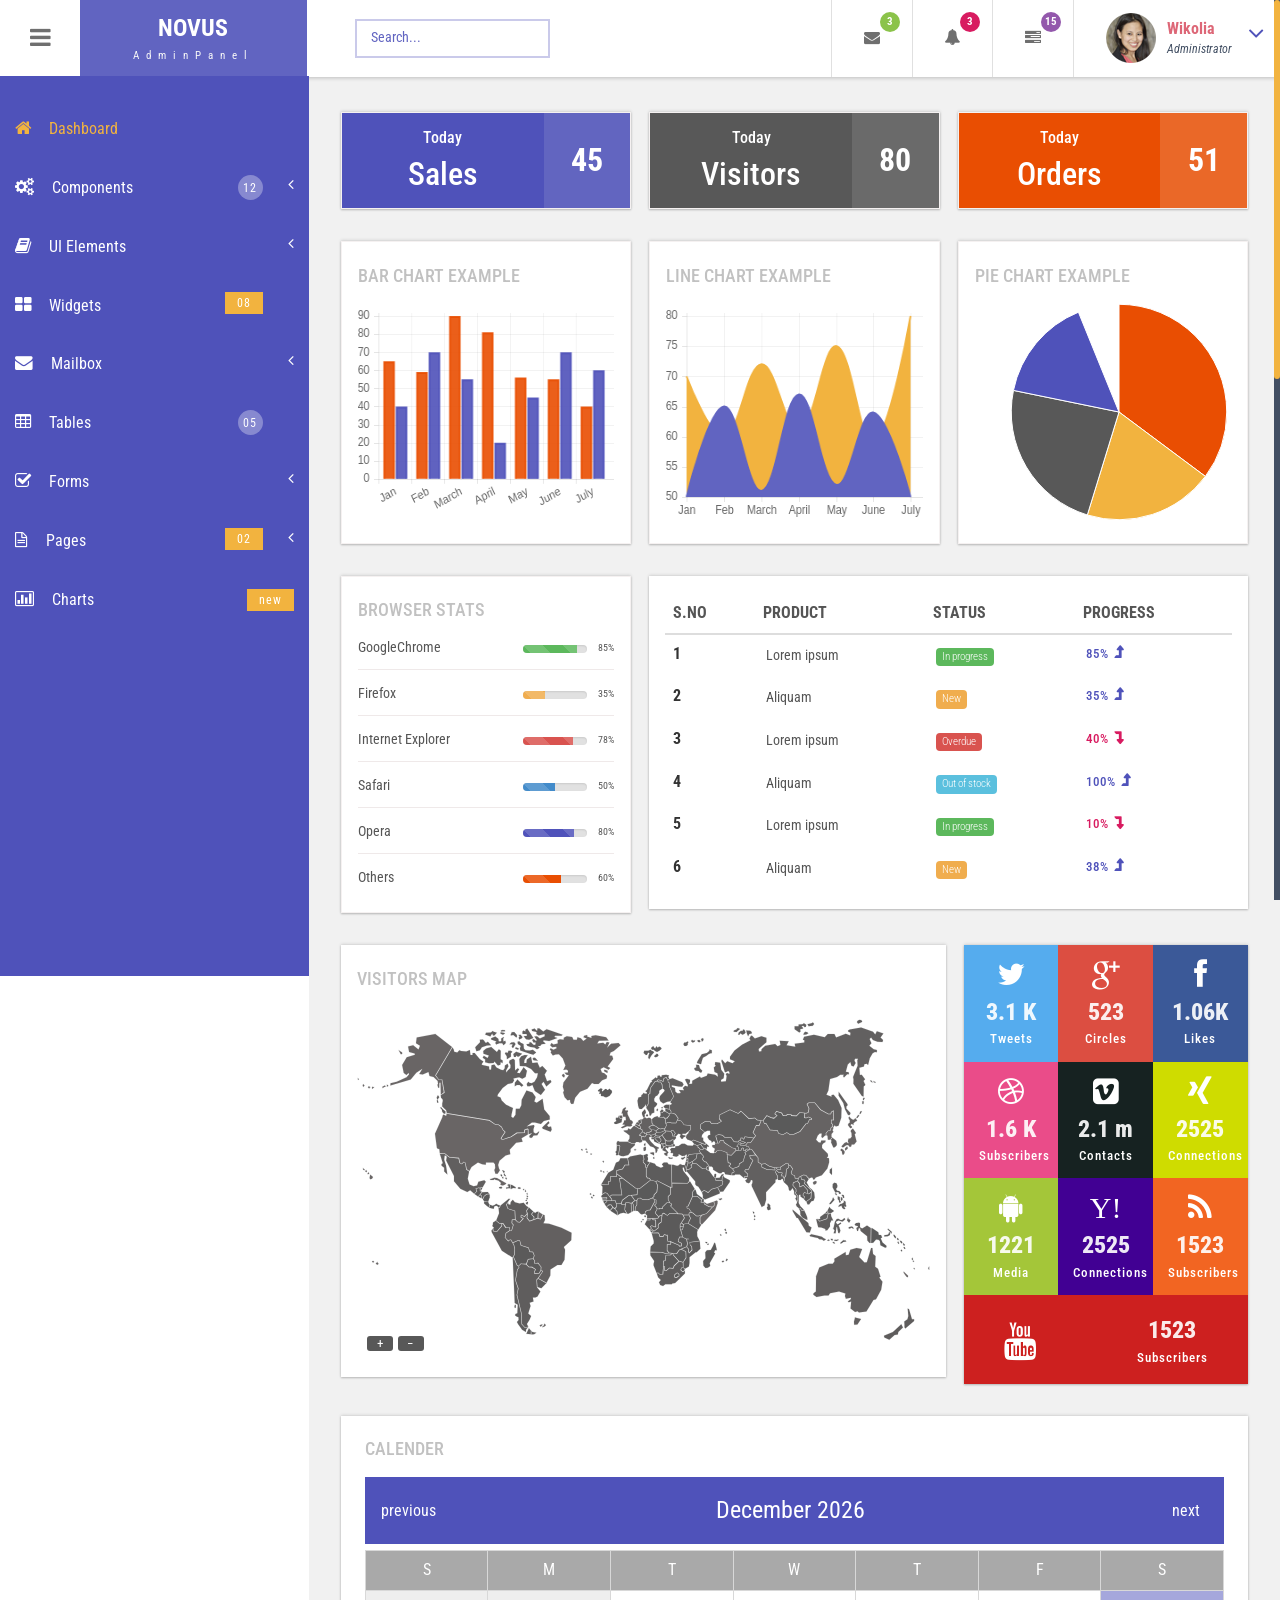
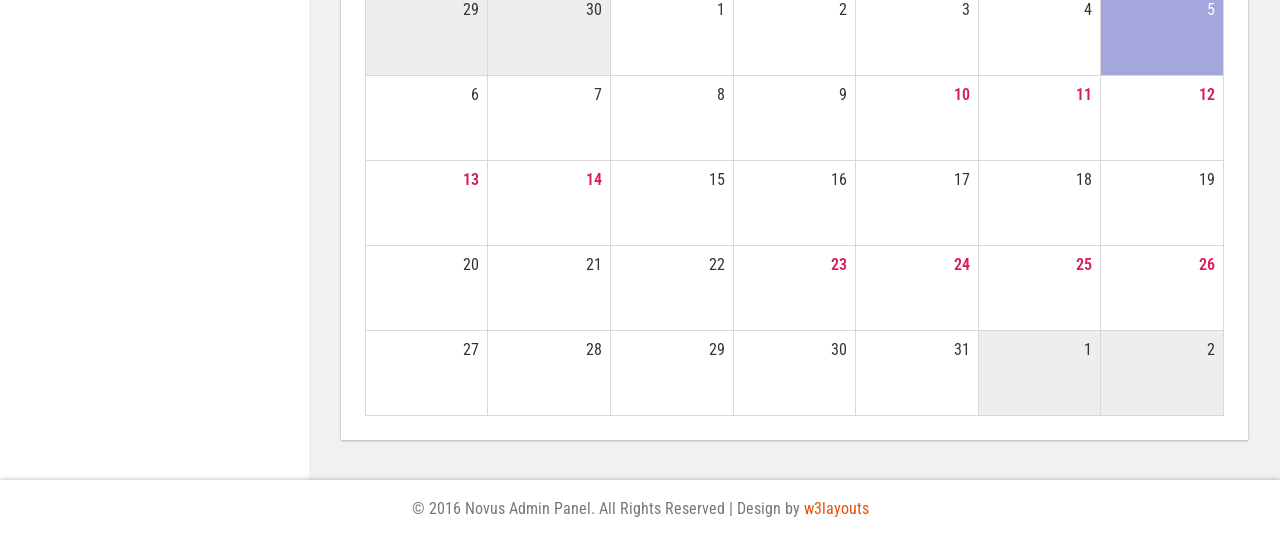
<file: Admin/web/index.html>
<!--
Author: W3layouts
Author URL: http://w3layouts.com
License: Creative Commons Attribution 3.0 Unported
License URL: http://creativecommons.org/licenses/by/3.0/
-->
<!DOCTYPE HTML>
<html>
<head>
<title>Novus Admin Panel an Admin Panel Category Flat Bootstrap Responsive Website Template | Home :: w3layouts</title>
<meta name="viewport" content="width=device-width, initial-scale=1">
<meta http-equiv="Content-Type" content="text/html; charset=utf-8" />
<meta name="keywords" content="Novus Admin Panel Responsive web template, Bootstrap Web Templates, Flat Web Templates, Android Compatible web template, 
SmartPhone Compatible web template, free WebDesigns for Nokia, Samsung, LG, SonyEricsson, Motorola web design" />
<script type="application/x-javascript"> addEventListener("load", function() { setTimeout(hideURLbar, 0); }, false); function hideURLbar(){ window.scrollTo(0,1); } </script>
<!-- Bootstrap Core CSS -->
<link href="css/bootstrap.css" rel='stylesheet' type='text/css' />
<!-- Custom CSS -->
<link href="css/style.css" rel='stylesheet' type='text/css' />
<!-- font CSS -->
<!-- font-awesome icons -->
<link href="css/font-awesome.css" rel="stylesheet"> 
<!-- //font-awesome icons -->
 <!-- js-->
<script src="js/jquery-1.11.1.min.js"></script>
<script src="js/modernizr.custom.js"></script>
<!--webfonts-->
<link href='//fonts.googleapis.com/css?family=Roboto+Condensed:400,300,300italic,400italic,700,700italic' rel='stylesheet' type='text/css'>
<!--//webfonts--> 
<!--animate-->
<link href="css/animate.css" rel="stylesheet" type="text/css" media="all">
<script src="js/wow.min.js"></script>
	<script>
		 new WOW().init();
	</script>
<!--//end-animate-->
<!-- chart -->
<script src="js/Chart.js"></script>
<!-- //chart -->
<!--Calender-->
<link rel="stylesheet" href="css/clndr.css" type="text/css" />
<script src="js/underscore-min.js" type="text/javascript"></script>
<script src= "js/moment-2.2.1.js" type="text/javascript"></script>
<script src="js/clndr.js" type="text/javascript"></script>
<script src="js/site.js" type="text/javascript"></script>
<!--End Calender-->
<!-- Metis Menu -->
<script src="js/metisMenu.min.js"></script>
<script src="js/custom.js"></script>
<link href="css/custom.css" rel="stylesheet">
<!--//Metis Menu -->
</head> 
<body class="cbp-spmenu-push">
	<div class="main-content">
		<!--left-fixed -navigation-->
		<div class=" sidebar" role="navigation">
            <div class="navbar-collapse">
				<nav class="cbp-spmenu cbp-spmenu-vertical cbp-spmenu-left" id="cbp-spmenu-s1">
					<ul class="nav" id="side-menu">
						<li>
							<a href="index.html" class="active"><i class="fa fa-home nav_icon"></i>Dashboard</a>
						</li>
						<li>
							<a href="#"><i class="fa fa-cogs nav_icon"></i>Components <span class="nav-badge">12</span> <span class="fa arrow"></span></a>
							<ul class="nav nav-second-level collapse">
								<li>
									<a href="grids.html">Grid System</a>
								</li>
								<li>
									<a href="media.html">Media Objects</a>
								</li>
							</ul>
							<!-- /nav-second-level -->
						</li>
						<li class="">
							<a href="#"><i class="fa fa-book nav_icon"></i>UI Elements <span class="fa arrow"></span></a>
							<ul class="nav nav-second-level collapse">
								<li>
									<a href="general.html">General<span class="nav-badge-btm">08</span></a>
								</li>
								<li>
									<a href="typography.html">Typography</a>
								</li>
							</ul>
							<!-- /nav-second-level -->
						</li>
						<li>
							<a href="widgets.html"><i class="fa fa-th-large nav_icon"></i>Widgets <span class="nav-badge-btm">08</span></a>
						</li>
						<li>
							<a href="#"><i class="fa fa-envelope nav_icon"></i>Mailbox<span class="fa arrow"></span></a>
							<ul class="nav nav-second-level collapse">
								<li>
									<a href="inbox.html">Inbox <span class="nav-badge-btm">05</span></a>
								</li>
								<li>
									<a href="compose.html">Compose email</a>
								</li>
							</ul>
							<!-- //nav-second-level -->
						</li>
						<li>
							<a href="tables.html"><i class="fa fa-table nav_icon"></i>Tables <span class="nav-badge">05</span></a>
						</li>
						<li>
							<a href="#"><i class="fa fa-check-square-o nav_icon"></i>Forms<span class="fa arrow"></span></a>
							<ul class="nav nav-second-level collapse">
								<li>
									<a href="forms.html">Basic Forms <span class="nav-badge-btm">07</span></a>
								</li>
								<li>
									<a href="validation.html">Validation</a>
								</li>
							</ul>
							<!-- //nav-second-level -->
						</li>
						<li>
							<a href="#"><i class="fa fa-file-text-o nav_icon"></i>Pages<span class="nav-badge-btm">02</span><span class="fa arrow"></span></a>
							<ul class="nav nav-second-level collapse">
								<li>
									<a href="login.html">Login</a>
								</li>
								<li>
									<a href="signup.html">SignUp</a>
								</li>
								<li>
									<a href="blank-page.html">Blank Page</a>
								</li>
							</ul>
							<!-- //nav-second-level -->
						</li>
						<li>
							<a href="charts.html" class="chart-nav"><i class="fa fa-bar-chart nav_icon"></i>Charts <span class="nav-badge-btm pull-right">new</span></a>
						</li>
					</ul>
					<!-- //sidebar-collapse -->
				</nav>
			</div>
		</div>
		<!--left-fixed -navigation-->
		<!-- header-starts -->
		<div class="sticky-header header-section ">
			<div class="header-left">
				<!--toggle button start-->
				<button id="showLeftPush"><i class="fa fa-bars"></i></button>
				<!--toggle button end-->
				<!--logo -->
				<div class="logo">
					<a href="index.html">
						<h1>NOVUS</h1>
						<span>AdminPanel</span>
					</a>
				</div>
				<!--//logo-->
				<!--search-box-->
				<div class="search-box">
					<form class="input">
						<input class="sb-search-input input__field--madoka" placeholder="Search..." type="search" id="input-31" />
						<label class="input__label" for="input-31">
							<svg class="graphic" width="100%" height="100%" viewBox="0 0 404 77" preserveAspectRatio="none">
								<path d="m0,0l404,0l0,77l-404,0l0,-77z"/>
							</svg>
						</label>
					</form>
				</div><!--//end-search-box-->
				<div class="clearfix"> </div>
			</div>
			<div class="header-right">
				<div class="profile_details_left"><!--notifications of menu start -->
					<ul class="nofitications-dropdown">
						<li class="dropdown head-dpdn">
							<a href="#" class="dropdown-toggle" data-toggle="dropdown" aria-expanded="false"><i class="fa fa-envelope"></i><span class="badge">3</span></a>
							<ul class="dropdown-menu">
								<li>
									<div class="notification_header">
										<h3>You have 3 new messages</h3>
									</div>
								</li>
								<li><a href="#">
								   <div class="user_img"><img src="images/1.png" alt=""></div>
								   <div class="notification_desc">
									<p>Lorem ipsum dolor amet</p>
									<p><span>1 hour ago</span></p>
									</div>
								   <div class="clearfix"></div>	
								</a></li>
								<li class="odd"><a href="#">
									<div class="user_img"><img src="images/2.png" alt=""></div>
								   <div class="notification_desc">
									<p>Lorem ipsum dolor amet </p>
									<p><span>1 hour ago</span></p>
									</div>
								  <div class="clearfix"></div>	
								</a></li>
								<li><a href="#">
								   <div class="user_img"><img src="images/3.png" alt=""></div>
								   <div class="notification_desc">
									<p>Lorem ipsum dolor amet </p>
									<p><span>1 hour ago</span></p>
									</div>
								   <div class="clearfix"></div>	
								</a></li>
								<li>
									<div class="notification_bottom">
										<a href="#">See all messages</a>
									</div> 
								</li>
							</ul>
						</li>
						<li class="dropdown head-dpdn">
							<a href="#" class="dropdown-toggle" data-toggle="dropdown" aria-expanded="false"><i class="fa fa-bell"></i><span class="badge blue">3</span></a>
							<ul class="dropdown-menu">
								<li>
									<div class="notification_header">
										<h3>You have 3 new notification</h3>
									</div>
								</li>
								<li><a href="#">
									<div class="user_img"><img src="images/2.png" alt=""></div>
								   <div class="notification_desc">
									<p>Lorem ipsum dolor amet</p>
									<p><span>1 hour ago</span></p>
									</div>
								  <div class="clearfix"></div>	
								 </a></li>
								 <li class="odd"><a href="#">
									<div class="user_img"><img src="images/1.png" alt=""></div>
								   <div class="notification_desc">
									<p>Lorem ipsum dolor amet </p>
									<p><span>1 hour ago</span></p>
									</div>
								   <div class="clearfix"></div>	
								 </a></li>
								 <li><a href="#">
									<div class="user_img"><img src="images/3.png" alt=""></div>
								   <div class="notification_desc">
									<p>Lorem ipsum dolor amet </p>
									<p><span>1 hour ago</span></p>
									</div>
								   <div class="clearfix"></div>	
								 </a></li>
								 <li>
									<div class="notification_bottom">
										<a href="#">See all notifications</a>
									</div> 
								</li>
							</ul>
						</li>	
						<li class="dropdown head-dpdn">
							<a href="#" class="dropdown-toggle" data-toggle="dropdown" aria-expanded="false"><i class="fa fa-tasks"></i><span class="badge blue1">15</span></a>
							<ul class="dropdown-menu">
								<li>
									<div class="notification_header">
										<h3>You have 8 pending task</h3>
									</div>
								</li>
								<li><a href="#">
									<div class="task-info">
										<span class="task-desc">Database update</span><span class="percentage">40%</span>
										<div class="clearfix"></div>	
									</div>
									<div class="progress progress-striped active">
										<div class="bar yellow" style="width:40%;"></div>
									</div>
								</a></li>
								<li><a href="#">
									<div class="task-info">
										<span class="task-desc">Dashboard done</span><span class="percentage">90%</span>
									   <div class="clearfix"></div>	
									</div>
									<div class="progress progress-striped active">
										 <div class="bar green" style="width:90%;"></div>
									</div>
								</a></li>
								<li><a href="#">
									<div class="task-info">
										<span class="task-desc">Mobile App</span><span class="percentage">33%</span>
										<div class="clearfix"></div>	
									</div>
								   <div class="progress progress-striped active">
										 <div class="bar red" style="width: 33%;"></div>
									</div>
								</a></li>
								<li><a href="#">
									<div class="task-info">
										<span class="task-desc">Issues fixed</span><span class="percentage">80%</span>
									   <div class="clearfix"></div>	
									</div>
									<div class="progress progress-striped active">
										 <div class="bar  blue" style="width: 80%;"></div>
									</div>
								</a></li>
								<li>
									<div class="notification_bottom">
										<a href="#">See all pending tasks</a>
									</div> 
								</li>
							</ul>
						</li>	
					</ul>
					<div class="clearfix"> </div>
				</div>
				<!--notification menu end -->
				<div class="profile_details">		
					<ul>
						<li class="dropdown profile_details_drop">
							<a href="#" class="dropdown-toggle" data-toggle="dropdown" aria-expanded="false">
								<div class="profile_img">	
									<span class="prfil-img"><img src="images/a.png" alt=""> </span> 
									<div class="user-name">
										<p>Wikolia</p>
										<span>Administrator</span>
									</div>
									<i class="fa fa-angle-down lnr"></i>
									<i class="fa fa-angle-up lnr"></i>
									<div class="clearfix"></div>	
								</div>	
							</a>
							<ul class="dropdown-menu drp-mnu">
								<li> <a href="#"><i class="fa fa-cog"></i> Settings</a> </li> 
								<li> <a href="#"><i class="fa fa-user"></i> Profile</a> </li> 
								<li> <a href="#"><i class="fa fa-sign-out"></i> Logout</a> </li>
							</ul>
						</li>
					</ul>
				</div>
				<div class="clearfix"> </div>				
			</div>
			<div class="clearfix"> </div>	
		</div>
		<!-- //header-ends -->
		<!-- main content start-->
		<div id="page-wrapper">
			<div class="main-page">
				<div class="row-one">
					<div class="col-md-4 widget">
						<div class="stats-left ">
							<h5>Today</h5>
							<h4>Sales</h4>
						</div>
						<div class="stats-right">
							<label> 45</label>
						</div>
						<div class="clearfix"> </div>	
					</div>
					<div class="col-md-4 widget states-mdl">
						<div class="stats-left">
							<h5>Today</h5>
							<h4>Visitors</h4>
						</div>
						<div class="stats-right">
							<label> 80</label>
						</div>
						<div class="clearfix"> </div>	
					</div>
					<div class="col-md-4 widget states-last">
						<div class="stats-left">
							<h5>Today</h5>
							<h4>Orders</h4>
						</div>
						<div class="stats-right">
							<label>51</label>
						</div>
						<div class="clearfix"> </div>	
					</div>
					<div class="clearfix"> </div>	
				</div>
				<div class="charts">
					<div class="col-md-4 charts-grids widget">
						<h4 class="title">Bar Chart Example</h4>
						<canvas id="bar" height="300" width="400"> </canvas>
					</div>
					<div class="col-md-4 charts-grids widget states-mdl">
						<h4 class="title">Line Chart Example</h4>
						<canvas id="line" height="300" width="400"> </canvas>
					</div>
					<div class="col-md-4 charts-grids widget">
						<h4 class="title">Pie Chart Example</h4>
						<canvas id="pie" height="300" width="400"> </canvas>
					</div>
					<div class="clearfix"> </div>
							 <script>
								var barChartData = {
									labels : ["Jan","Feb","March","April","May","June","July"],
									datasets : [
										{
											fillColor : "rgba(233, 78, 2, 0.9)",
											strokeColor : "rgba(233, 78, 2, 0.9)",
											highlightFill: "#e94e02",
											highlightStroke: "#e94e02",
											data : [65,59,90,81,56,55,40]
										},
										{
											fillColor : "rgba(79, 82, 186, 0.9)",
											strokeColor : "rgba(79, 82, 186, 0.9)",
											highlightFill: "#4F52BA",
											highlightStroke: "#4F52BA",
											data : [40,70,55,20,45,70,60]
										}
									]
									
								};
								var lineChartData = {
									labels : ["Jan","Feb","March","April","May","June","July"],
									datasets : [
										{
											fillColor : "rgba(242, 179, 63, 1)",
											strokeColor : "#F2B33F",
											pointColor : "rgba(242, 179, 63, 1)",
											pointStrokeColor : "#fff",
											data : [70,60,72,61,75,59,80]

										},
										{
											fillColor : "rgba(97, 100, 193, 1)",
											strokeColor : "#6164C1",
											pointColor : "rgba(97, 100, 193,1)",
											pointStrokeColor : "#9358ac",
											data : [50,65,51,67,52,64,50]

										}
									]
									
								};
								var pieData = [
										{
											value: 90,
											color:"rgba(233, 78, 2, 1)",
											label: "Product 1"
										},
										{
											value : 50,
											color : "rgba(242, 179, 63, 1)",
											label: "Product 2"
										},
										{
											value : 60,
											color : "rgba(88, 88, 88,1)",
											label: "Product 3"
										},
										{
											value : 40,
											color : "rgba(79, 82, 186, 1)",
											label: "Product 4"
										}
										
									];
								
							new Chart(document.getElementById("line").getContext("2d")).Line(lineChartData);
							new Chart(document.getElementById("bar").getContext("2d")).Bar(barChartData);
							new Chart(document.getElementById("pie").getContext("2d")).Pie(pieData);
							
							</script>
							
				</div>
				<div class="row">
					<div class="col-md-4 stats-info widget">
						<div class="stats-title">
							<h4 class="title">Browser Stats</h4>
						</div>
						<div class="stats-body">
							<ul class="list-unstyled">
								<li>GoogleChrome <span class="pull-right">85%</span>  
									<div class="progress progress-striped active progress-right">
										<div class="bar green" style="width:85%;"></div> 
									</div>
								</li>
								<li>Firefox <span class="pull-right">35%</span>  
									<div class="progress progress-striped active progress-right">
										<div class="bar yellow" style="width:35%;"></div>
									</div>
								</li>
								<li>Internet Explorer <span class="pull-right">78%</span>  
									<div class="progress progress-striped active progress-right">
										<div class="bar red" style="width:78%;"></div>
									</div>
								</li>
								<li>Safari <span class="pull-right">50%</span>  
									<div class="progress progress-striped active progress-right">
										<div class="bar blue" style="width:50%;"></div>
									</div>
								</li>
								<li>Opera <span class="pull-right">80%</span>  
									<div class="progress progress-striped active progress-right">
										<div class="bar light-blue" style="width:80%;"></div>
									</div>
								</li>
								<li class="last">Others <span class="pull-right">60%</span>  
									<div class="progress progress-striped active progress-right">
										<div class="bar orange" style="width:60%;"></div>
									</div>
								</li> 
							</ul>
						</div>
					</div>
					<div class="col-md-8 stats-info stats-last widget-shadow">
						<table class="table stats-table ">
							<thead>
								<tr>
									<th>S.NO</th>
									<th>PRODUCT</th>
									<th>STATUS</th>
									<th>PROGRESS</th>
								</tr>
							</thead>
							<tbody>
								<tr>
									<th scope="row">1</th>
									<td>Lorem ipsum</td>
									<td><span class="label label-success">In progress</span></td>
									<td><h5>85% <i class="fa fa-level-up"></i></h5></td>
								</tr>
								<tr>
									<th scope="row">2</th>
									<td>Aliquam</td>
									<td><span class="label label-warning">New</span></td>
									<td><h5>35% <i class="fa fa-level-up"></i></h5></td>
								</tr>
								<tr>
									<th scope="row">3</th>
									<td>Lorem ipsum</td>
									<td><span class="label label-danger">Overdue</span></td>
									<td><h5  class="down">40% <i class="fa fa-level-down"></i></h5></td>
								</tr>
								<tr>
									<th scope="row">4</th>
									<td>Aliquam</td>
									<td><span class="label label-info">Out of stock</span></td>
									<td><h5>100% <i class="fa fa-level-up"></i></h5></td>
								</tr>
								<tr>
									<th scope="row">5</th>
									<td>Lorem ipsum</td>
									<td><span class="label label-success">In progress</span></td>
									<td><h5 class="down">10% <i class="fa fa-level-down"></i></h5></td>
								</tr>
								<tr>
									<th scope="row">6</th>
									<td>Aliquam</td>
									<td><span class="label label-warning">New</span></td>
									<td><h5>38% <i class="fa fa-level-up"></i></h5></td>
								</tr>
							</tbody>
						</table>
					</div>
					<div class="clearfix"> </div>
				</div>
				<div class="row">
					<div class="col-md-8 map widget-shadow">
						<h4 class="title">Visitors Map </h4>
						<div class="map_container"><div id="vmap" style="width: 100%; height: 354px;"></div></div>
						<!--map js-->
						<link href="css/jqvmap.css" rel='stylesheet' type='text/css' />
						<script src="js/jquery.vmap.js"></script>
						<script src="js/jquery.vmap.sampledata.js" type="text/javascript"></script>
						<script src="js/jquery.vmap.world.js" type="text/javascript"></script>
						<script type="text/javascript">
							jQuery(document).ready(function() {
								jQuery('#vmap').vectorMap({
									map: 'world_en',
									backgroundColor: '#fff',
									color: '#696565',
									hoverOpacity: 0.8,
									selectedColor: '#696565',
									enableZoom: true,
									showTooltip: true,
									values: sample_data,
									scaleColors: ['#585858', '#696565'],
									normalizeFunction: 'polynomial'
								});
							});
						</script>
						<!-- //map js -->
					</div>
					<div class="col-md-4 social-media widget-shadow">
						<div class="wid-social twitter">
							<div class="social-icon">
								<i class="fa fa-twitter text-light icon-xlg "></i>
							</div>
							<div class="social-info">
								<h3 class="number_counter bold count text-light start_timer counted">3.1 K</h3>
								<h4 class="counttype text-light">Tweets</h4>
							</div>
						</div>
						<div class="wid-social google-plus">
							<div class="social-icon">
								<i class="fa fa-google-plus text-light icon-xlg "></i>
							</div>
							<div class="social-info">
								<h3 class="number_counter bold count text-light start_timer counted">523</h3>
								<h4 class="counttype text-light">Circles</h4>
							</div>
						</div>
						<div class="wid-social facebook">
							<div class="social-icon">
								<i class="fa fa-facebook text-light icon-xlg "></i>
							</div>
							<div class="social-info">
								<h3 class="number_counter bold count text-light start_timer counted">1.06K</h3>
								<h4 class="counttype text-light">Likes</h4>
							</div>
						</div>
						<div class="wid-social dribbble">
							<div class="social-icon">
								<i class="fa fa-dribbble text-light icon-xlg "></i>
							</div>
							<div class="social-info">
								<h3 class="number_counter bold count text-light start_timer counted">1.6 K</h3>
								<h4 class="counttype text-light">Subscribers</h4>
							</div>
						</div>
						<div class="wid-social vimeo">
							<div class="social-icon">
								<i class="fa fa-vimeo-square text-light icon-xlg"> </i>
							</div>
							<div class="social-info">
								<h3 class="number_counter bold count text-light start_timer counted">2.1 m</h3>
								<h4 class="counttype text-light">Contacts</h4>
							</div>
						</div>
						<div class="wid-social xing">
							<div class="social-icon">
								<i class="fa fa-xing text-light icon-xlg "></i>
							</div>
							<div class="social-info">
								<h3 class="number_counter bold count text-light start_timer counted">2525</h3>
								<h4 class="counttype text-light">Connections</h4>
							</div>
						</div>
						<div class="wid-social flickr">
							<div class="social-icon">
								<i class="fa fa-android text-light icon-xlg"></i>
							</div>
							<div class="social-info">
								<h3 class="number_counter bold count text-light start_timer counted">1221</h3>
								<h4 class="counttype text-light">Media</h4>
							</div>
						</div>
						<div class="wid-social yahoo">
							<div class="social-icon">
								<i class="fa fa-yahoo text-light icon-xlg"> Y!</i>
							</div>
							<div class="social-info">
								<h3 class="number_counter bold count text-light start_timer counted">2525</h3>
								<h4 class="counttype text-light">Connections</h4>
							</div>
						</div>
						<div class="wid-social rss">
							<div class="social-icon">
								<i class="fa fa-rss text-light icon-xlg"></i>
							</div>
							<div class="social-info">
								<h3 class="number_counter bold count text-light start_timer counted">1523</h3>
								<h4 class="counttype text-light">Subscribers</h4>
							</div>
						</div>
						<div class="wid-social youtube">
							<div class="social-icon">
								<i class="fa fa-youtube text-light icon-xlg"></i>
							</div>
							<div class="social-info">
								<h3 class="number_counter bold count text-light start_timer counted">1523</h3>
								<h4 class="counttype text-light">Subscribers</h4>
							</div>
						</div>
						<div class="clearfix"> </div>
					</div>
					<div class="clearfix"> </div>
				</div>
				<div class="row calender widget-shadow">
					<h4 class="title">Calender</h4>
					<div class="cal1">
						
					</div>
				</div>
				<div class="clearfix"> </div>
			</div>
		</div>
		<!--footer-->
		<div class="footer">
		   <p>&copy; 2016 Novus Admin Panel. All Rights Reserved | Design by <a href="https://w3layouts.com/" target="_blank">w3layouts</a></p>
		</div>
        <!--//footer-->
	</div>
	<!-- Classie -->
		<script src="js/classie.js"></script>
		<script>
			var menuLeft = document.getElementById( 'cbp-spmenu-s1' ),
				showLeftPush = document.getElementById( 'showLeftPush' ),
				body = document.body;
				
			showLeftPush.onclick = function() {
				classie.toggle( this, 'active' );
				classie.toggle( body, 'cbp-spmenu-push-toright' );
				classie.toggle( menuLeft, 'cbp-spmenu-open' );
				disableOther( 'showLeftPush' );
			};
			

			function disableOther( button ) {
				if( button !== 'showLeftPush' ) {
					classie.toggle( showLeftPush, 'disabled' );
				}
			}
		</script>
	<!--scrolling js-->
	<script src="js/jquery.nicescroll.js"></script>
	<script src="js/scripts.js"></script>
	<!--//scrolling js-->
	<!-- Bootstrap Core JavaScript -->
   <script src="js/bootstrap.js"> </script>
</body>
</html>
</file>
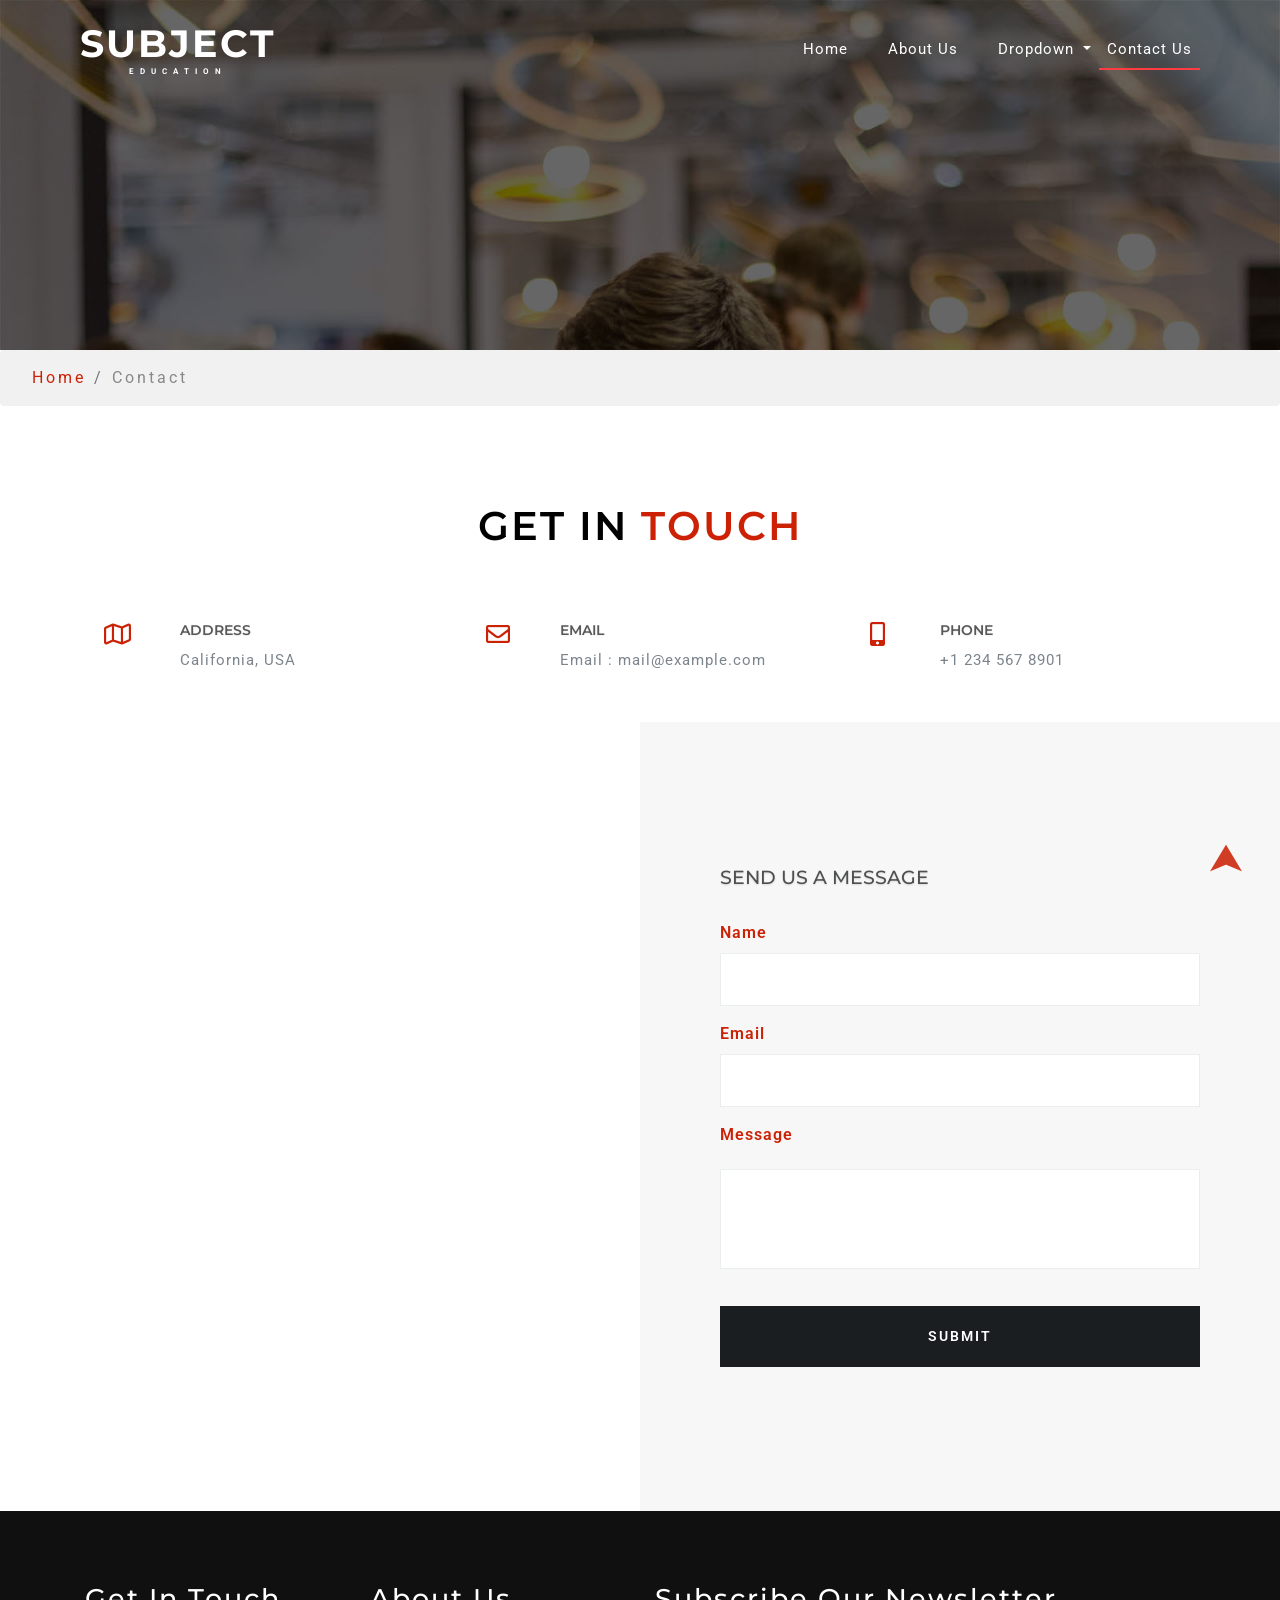
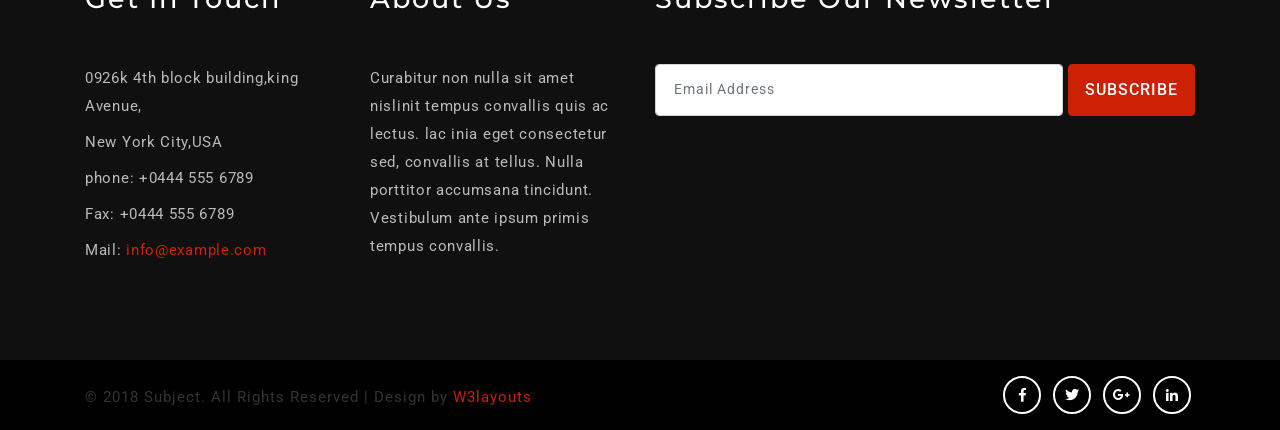
<file: contact.html>
<!--Author: W3layouts
Author URL: http://w3layouts.com
License: Creative Commons Attribution 3.0 Unported
License URL: http://creativecommons.org/licenses/by/3.0/
-->

<!DOCTYPE html>
<html lang="zxx">

<head>
    <title>Subject An Education Category Flat Bootstrap Responsive website Template | Contact :: w3layouts</title>
    <meta name="viewport" content="width=device-width, initial-scale=1">
    <meta charset="utf-8" />
    <meta name="keywords" content="Subject Responsive web template, Bootstrap Web Templates, Flat Web Templates, Android Compatible web template, 
	SmartPhone Compatible web template, free WebDesigns for Nokia, Samsung, LG, Sony Ericsson, Motorola web design" />
    <script>
        addEventListener("load", function () {
            setTimeout(hideURLbar, 0);
        }, false);

        function hideURLbar() {
            window.scrollTo(0, 1);
        }
    </script>
    <!-- Custom Theme files -->
    <link href="css/bootstrap.css" type="text/css" rel="stylesheet" media="all">
    <link href="css/style.css" type="text/css" rel="stylesheet" media="all">
	<!-- font-awesome icons -->
    <link href="css/fontawesome-all.min.css" rel="stylesheet">
	<!-- //Custom Theme files -->
    <!-- online-fonts -->
	<link href="//fonts.googleapis.com/css?family=Roboto:100i,400,500,700" rel="stylesheet">
	<link href="//fonts.googleapis.com/css?family=Montserrat:300,400,500,600,700,800" rel="stylesheet">
	<!-- //online-fonts -->
</head>
<body>
    <!-- banner -->
    <div class="inner-banner">
        <!-- header -->
        <header>
            <nav class="navbar navbar-expand-lg navbar-light bg-gradient-secondary pt-3">
               <h1><a class="navbar-brand" href="index.html">Subject
							<span>Education</span>
						</a></h1>

                <button class="navbar-toggler ml-md-auto" type="button" data-toggle="collapse" data-target="#navbarSupportedContent" aria-controls="navbarSupportedContent"
                    aria-expanded="false" aria-label="Toggle navigation">
                    <span class="navbar-toggler-icon"></span>
                </button>
                <div class="collapse navbar-collapse" id="navbarSupportedContent">
                    <ul class="navbar-nav ml-auto">
								<li class="nav-item">
									<a class="nav-link" href="index.html">Home
										<span class="sr-only">(current)</span>
									</a>
								</li>
								<li class="nav-item mx-xl-4 mx-lg-3 my-lg-0 my-3">
									<a class="nav-link" href="about.html">About Us</a>
								</li>
								<li class="nav-item dropdown">
									<a class="nav-link dropdown-toggle" href="#" id="navbarDropdown" role="button" data-toggle="dropdown" aria-haspopup="true"
									    aria-expanded="false">
										Dropdown
									</a>
									<div class="dropdown-menu" aria-labelledby="navbarDropdown">
										<a class="dropdown-item" href="services.html">Services</a>
										<a class="dropdown-item" href="typo.html">Typography</a>
										<div class="dropdown-divider"></div>
										<a class="dropdown-item" href="gallery.html">Gallery</a>
										
									</div>
								</li>
								<li class="nav-item active">
									<a class="nav-link" href="contact.html">Contact Us</a>
								</li>
					</ul>
				</div>
			</nav>
        </header>
        <!-- //header -->
       
    </div>
	 <!-- //banner-text -->
	   <ol class="breadcrumb">
        <li class="breadcrumb-item">
            <a href="index.html">Home</a>
        </li>
        <li class="breadcrumb-item active">Contact</li>
    </ol>
    <!-- contact -->
    <section class="banner-bottom-w3ls pt-lg-5 pt-md-3 pt-3">
        <div class="inner-sec-wthreelayouts pt-md-5 pt-md-3 pt-3">
			<h2 class="heading-agileinfo text-center  mb-4">Get In <span> Touch</span></h2>
			<div class="container pt-sm-5">
                <div class="address row mb-5">
                    <div class="col-lg-4 address-grid-w3l">
                        <div class="row address-info">
                            <div class="col-3 address-left text-center">
                                <i class="far fa-map"></i>
                            </div>
                            <div class="col-9 address-right text-left">
                                <h6 class="ad-info text-uppercase mb-2">Address</h6>
                                <p> California, USA

                                </p>
                            </div>
                        </div>
                    </div>
                    <div class="col-lg-4 address-grid-w3l">
                        <div class="row address-info">
                            <div class="col-3 address-left text-center">
                                <i class="far fa-envelope"></i>
                            </div>
                            <div class="col-9 address-right text-left">
                                <h6 class="ad-info text-uppercase mb-2">Email</h6>
                                <p>Email :
                                    <a href="mailto:example@email.com"> mail@example.com</a>
                                </p>
                            </div>

                        </div>
                    </div>
                    <div class="col-lg-4 address-grid-w3l">
                        <div class="row address-info">
                            <div class="col-3 address-left text-center">
                                <i class="fas fa-mobile-alt"></i>
                            </div>
                            <div class="col-9 address-right text-left">
                                <h6 class="ad-info text-uppercase mb-2">Phone</h6>
                                <p>+1 234 567 8901</p>

                            </div>
                        </div>
                    </div>
                </div>
            </div>
            <div class="container-fluid">
                <div class="row">
                    <div class="col-md-6 map">
                        <iframe src="https://www.google.com/maps/embed?pb=!1m18!1m12!1m3!1d423286.27404345275!2d-118.69191921441556!3d34.02016130939095!2m3!1f0!2f0!3f0!3m2!1i1024!2i768!4f13.1!3m3!1m2!1s0x80c2c75ddc27da13%3A0xe22fdf6f254608f4!2sLos+Angeles%2C+CA%2C+USA!5e0!3m2!1sen!2sin!4v1522474296007" allowfullscreen></iframe>

                    </div>
                    <div class="col-md-6 main_grid_contact">
                        <div class="form">
                            <h4 class="mb-4 text-left">Send us a message</h4>
                            <form action="#" method="post">
                                <div class="form-group">
                                    <label class="my-2">Name</label>
                                    <input class="form-control" type="text" name="Name" placeholder="" required="">
                                </div>
                                <div class="form-group">
                                    <label>Email</label>
                                    <input class="form-control" type="email" name="Email" placeholder="" required="">
                                </div>
                                <div class="form-group">
                                    <label>Message</label>
                                    <textarea id="textarea" placeholder=""></textarea>
                                </div>
                                <div class="input-group1">
                                    <input class="form-control" type="submit" value="Submit">
                                </div>
                            </form>
                        </div>
                    </div>
                </div>
            </div>
        </div>
    </section>
    <!-- //contact -->
<!--/newsletter-->
    <footer class="newsletter_right pymd-5 py-4" id="footer">
        <div class="container">
            <div class="inner-sec py-md-5 py-3">
                <div class="row mb-md-4 mb-md-3">
					<div class="col-lg-3 col-md-6 social-info text-left">
                       <h3 class="tittle1 foot mb-md-5 mb-4 text-white">Get in touch</h3>
						<p>0926k 4th block building,king Avenue, </p>
						<p class="my-2"> New York City,USA</p>
						<p class="phone">phone: +0444 555 6789</p>
						<p class="phone my-2">Fax: +0444 555 6789</p>
						<p class="phone">Mail:
							<a href="mailto:info@example.com">info@example.com</a>
						</p>

                    </div>
					<div class="col-lg-3 col-md-6 social-info text-left">
					 <h3 class="tittle1 foot mb-md-5 mb-4 text-white">About Us</h3>
                       <p>Curabitur non nulla sit amet nislinit tempus convallis quis ac lectus. lac inia eget consectetur sed, convallis at tellus.
						Nulla porttitor accumsana tincidunt. Vestibulum ante ipsum primis tempus convallis.</p>

                    </div>
                    <div class="col-lg-6 col-md-12 n-right tex-left">
                        <h3 class="tittle1 foot mb-md-5 mb-4 text-white">Subscribe our Newsletter</h3>
                        <form action="#" method="post">
                            <div class="form-group d-flex">
                                <input class="form-control" type="email" name="Email" placeholder=" Email Address" required="">
                                <input class="form-control submit text-uppercase" type="submit" value="Subscribe">
                            </div>
                        </form>
                    </div>
                </div>
            </div>
        </div>
    </footer>
	<div class="copyright py-3">
		<div class="container">
			<div class="row">
				<div class="col-md-8">      
					<p class="copy-right mt-2">© 2018 Subject. All Rights Reserved | Design by
						<a href="http://w3layouts.com/"> W3layouts </a>
					</p>
				</div>
				<div class="col-md-4">
					<ul class="social-icons scial justify-content-end">
						<li class="mr-1"><a href="#"><span class="fab fa-facebook-f"></span></a></li>
						<li class="mx-1"><a href="#"><span class="fab fa-twitter"></span></a></li>
						<li class="mx-1"><a href="#"><span class="fab fa-google-plus-g"></span></a></li>
						<li class="mx-1"><a href="#"><span class="fab fa-linkedin-in"></span></a></li>
					</ul>
				</div>
			</div>
		</div>
	</div>
    <!--//newsletter-->
<!-- js -->
    <script src="js/jquery-2.2.3.min.js"></script>
<!-- //js -->
    <!-- start-smooth-scrolling -->
    <script src="js/move-top.js"></script>
    <script src="js/easing.js"></script>
    <script>
        jQuery(document).ready(function ($) {
            $(".scroll").click(function (event) {
                event.preventDefault();

                $('html,body').animate({
                    scrollTop: $(this.hash).offset().top
                }, 1000);
            });
        });
    </script>
    <!-- //end-smooth-scrolling -->
    <!-- smooth-scrolling-of-move-up -->
    <script>
        $(document).ready(function () {
            /*
            var defaults = {
                containerID: 'toTop', // fading element id
                containerHoverID: 'toTopHover', // fading element hover id
                scrollSpeed: 1200,
                easingType: 'linear' 
            };
            */

            $().UItoTop({
                easingType: 'easeOutQuart'
            });

        });
    </script>
    <script src="js/SmoothScroll.min.js"></script>
    <!-- //smooth-scrolling-of-move-up -->
    <!-- Bootstrap core JavaScript
================================================== -->
    <!-- Placed at the end of the document so the pages load faster -->
    <script src="js/bootstrap.js"></script>
</body>
</html>
</file>
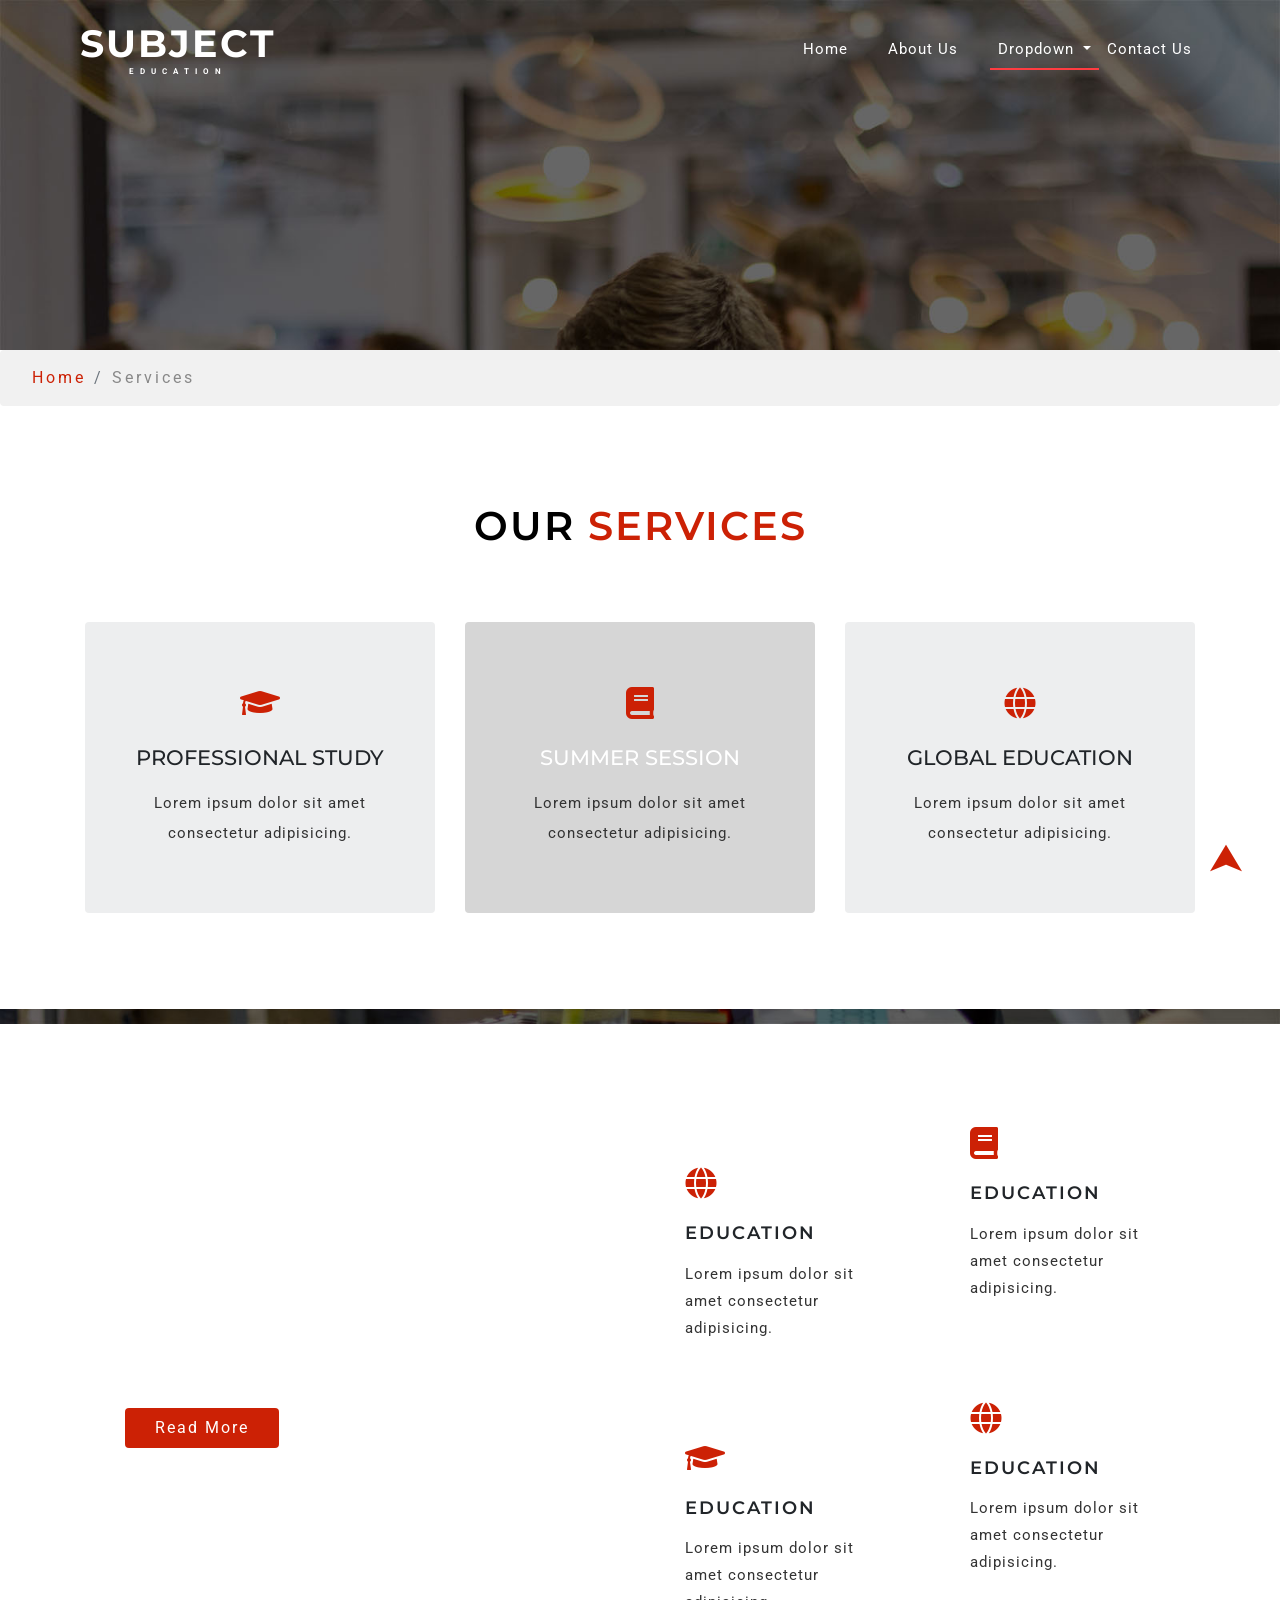
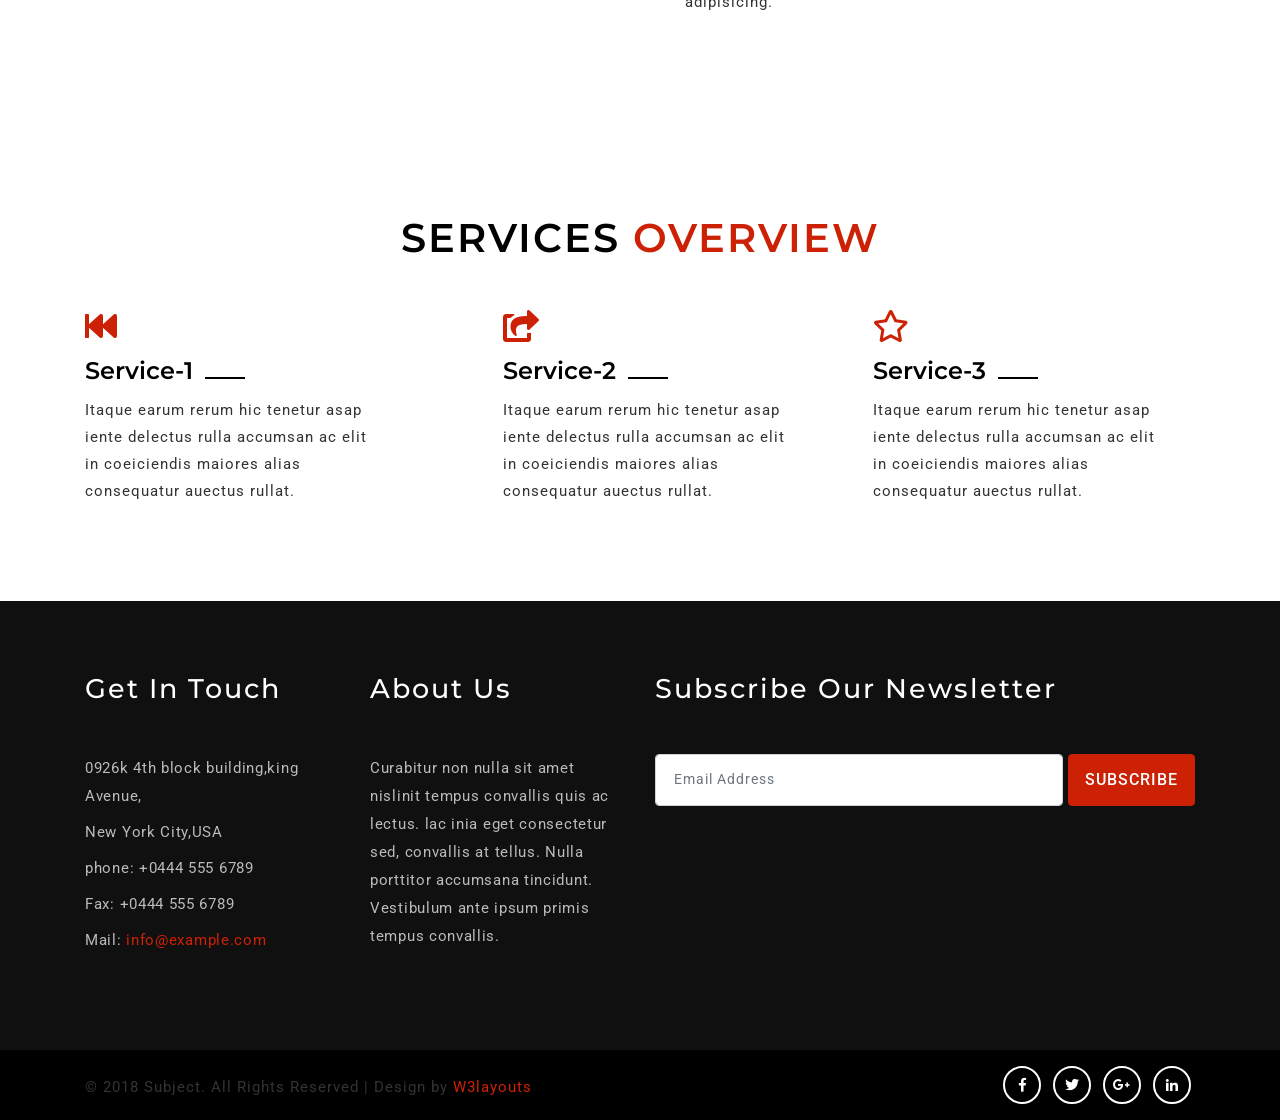
<file: services.html>
<!--Author: W3layouts
Author URL: http://w3layouts.com
License: Creative Commons Attribution 3.0 Unported
License URL: http://creativecommons.org/licenses/by/3.0/
-->

<!DOCTYPE html>
<html lang="zxx">

<head>
    <title>Subject An Education Category Flat Bootstrap Responsive website Template | Services :: w3layouts</title>
    <meta name="viewport" content="width=device-width, initial-scale=1">
    <meta charset="utf-8" />
    <meta name="keywords" content="Subject Responsive web template, Bootstrap Web Templates, Flat Web Templates, Android Compatible web template, 
	SmartPhone Compatible web template, free WebDesigns for Nokia, Samsung, LG, Sony Ericsson, Motorola web design" />
    <script>
        addEventListener("load", function () {
            setTimeout(hideURLbar, 0);
        }, false);

        function hideURLbar() {
            window.scrollTo(0, 1);
        }
    </script>
    <!-- Custom Theme files -->
    <link href="css/bootstrap.css" type="text/css" rel="stylesheet" media="all">
    <link href="css/style.css" type="text/css" rel="stylesheet" media="all">
	<!-- font-awesome icons -->
    <link href="css/fontawesome-all.min.css" rel="stylesheet">
	<!-- //Custom Theme files -->
    <!-- online-fonts -->
	<link href="//fonts.googleapis.com/css?family=Roboto:100i,400,500,700" rel="stylesheet">
	<link href="//fonts.googleapis.com/css?family=Montserrat:300,400,500,600,700,800" rel="stylesheet">
	<!-- //online-fonts -->
</head>

<body>
    <!-- banner -->
    <div class="inner-banner">
        <!-- header -->
        <header>
            <nav class="navbar navbar-expand-lg navbar-light bg-gradient-secondary pt-3">
               <h1><a class="navbar-brand" href="index.html">Subject
							<span>Education</span>
						</a></h1>

                <button class="navbar-toggler ml-md-auto" type="button" data-toggle="collapse" data-target="#navbarSupportedContent" aria-controls="navbarSupportedContent"
                    aria-expanded="false" aria-label="Toggle navigation">
                    <span class="navbar-toggler-icon"></span>
                </button>
                <div class="collapse navbar-collapse" id="navbarSupportedContent">
                    <ul class="navbar-nav ml-auto">
								<li class="nav-item">
									<a class="nav-link" href="index.html">Home
										<span class="sr-only">(current)</span>
									</a>
								</li>
								<li class="nav-item mx-xl-4 mx-lg-3 my-lg-0 my-3">
									<a class="nav-link" href="about.html">About Us</a>
								</li>
								<li class="nav-item dropdown active">
									<a class="nav-link dropdown-toggle" href="#" id="navbarDropdown" role="button" data-toggle="dropdown" aria-haspopup="true"
									    aria-expanded="false">
										Dropdown
									</a>
									<div class="dropdown-menu" aria-labelledby="navbarDropdown">
										<a class="dropdown-item" href="services.html">Services</a>
										<a class="dropdown-item" href="typo.html">Typography</a>
										<div class="dropdown-divider"></div>
										<a class="dropdown-item" href="gallery.html">Gallery</a>
										
									</div>
								</li>
								<li class="nav-item">
									<a class="nav-link" href="contact.html">Contact Us</a>
								</li>
					</ul>
				</div>
			</nav>
        </header>
        <!-- //header -->
       
    </div>
	 <!-- //banner-text -->
	 <ol class="breadcrumb">
        <li class="breadcrumb-item">
            <a href="index.html">Home</a>
        </li>
        <li class="breadcrumb-item active">Services</li>
    </ol>
  <!-- /services -->
    <section class="banner-bottom-wthree py-lg-5 py-md-5 py-3">
        <div class="container">
            <div class="inner-sec-w3ls py-lg-5 py-3">
               <h3 class="heading-agileinfo text-center">Our <span> Services</span></h3>
                <div class="row middle-grids mt-md-5 pt-4">
                    <div class="col-lg-4 about-in-w3ls middle-grid-info text-center">
                        <div class="card">
                            <div class="card-body">
                                <i class="fas fa-graduation-cap mb-2"></i>
                                <h5 class="card-title text-uppercase my-3">
                                  Professional Study</h5>
                                <p class="card-text">Lorem ipsum dolor sit amet consectetur adipisicing.
                                </p>
                            </div>
                        </div>
                    </div>
                    <div class="col-lg-4 about-in-w3ls middle-grid-info active text-center">
                        <div class="card">
                            <div class="card-body">
                                <i class="fas fa-book mb-2"></i>
                                <h5 class="card-title text-uppercase my-3">Summer Session</h5>
                                <p class="card-text">Lorem ipsum dolor sit amet consectetur adipisicing.
                                </p>
                            </div>
                        </div>
                    </div>
                    <div class="col-lg-4 about-in-w3ls middle-grid-info text-center">
                        <div class="card">
                            <div class="card-body">
                                <i class="fas fa-globe mb-2"></i>
                                <h5 class="card-title text-uppercase my-3">Global Education</h5>
                                <p class="card-text">Lorem ipsum dolor sit amet consectetur adipisicing.
                                </p>
                            </div>
                        </div>
                    </div>
                </div>
            </div>
        </div>
    </section>
    <!-- //services -->
<!-- choose -->
	<section class="choose py-5">
		<div class="container py-md-4 mt-md-3"> 
			<div class="row inner_w3l_agile_grids-1 ">
				<div class="col-lg-6 w3layouts_choose_left_grid1">
					<div class="choose_top">
						<h4 class="mb-3 mt-3 text-white">Feel Free to Contact Our Agents Directly</h4>
						<p class="text-white">Nulla pellentesque mi non laoreet eleifend. Integer porttitor mollisar lorem, at molestie arcu pulvinar ut. Proin ac fermentum est. Cras mi ipsum, consectetur ac ipsum in, egestas vestibulum tellus.Proin ac fermentum est. Cras mi ipsum, consectetur ac ipsum in, egestas vestibulum tellus.</p>
						<a href="#" class="btn btn-primary mt-3" data-toggle="modal" data-target="#myModal">Read More</a>
					</div>
				</div>
				<div class="col-lg-6 w3layouts_choose_left_grid2">
					<div class="row">
						<div class="col-md-6 w3l_choose_bottom1 mt-3 pt-md-4">
							<div class="choose_bottom_top">
                                <i class="fas fa-globe mb-2"></i>
                                <h5 class="card-title text-uppercase my-3">Education</h5>
                                <p class="card-text">Lorem ipsum dolor sit amet consectetur adipisicing.
                                </p>
                            </div>
						</div>
						<div class="col-md-6 w3l_choose_bottom2">
							<div class="choose_bottom_top">
                                <i class="fas fa-book mb-2"></i>
                                <h5 class="card-title text-uppercase my-3">Education</h5>
                                <p class="card-text">Lorem ipsum dolor sit amet consectetur adipisicing.
                                </p>
                            </div>
						</div>
						<div class="col-md-6 w3l_choose_bottom3 mt-3 pt-md-4">
							<div class="choose_bottom_top">
                                <i class="fas fa-graduation-cap mb-2"></i>
                                <h5 class="card-title text-uppercase my-3">Education</h5>
                                <p class="card-text">Lorem ipsum dolor sit amet consectetur adipisicing.
                                </p>
                            </div>
						</div>
						<div class="col-md-6 w3l_choose_bottom4">
							<div class="choose_bottom_top">
                                <i class="fas fa-globe mb-2"></i>
                                <h5 class="card-title text-uppercase my-3">Education</h5>
                                <p class="card-text">Lorem ipsum dolor sit amet consectetur adipisicing.
                                </p>
                            </div>
						</div>
					</div>
				</div>
			</div>
	</div>   
</section>
<!-- //choose -->
  <!--services-->
    <div class="agileits-services py-md-5 py-4">
        <div class="container py-lg-5">
            <h2 class="heading-agileinfo text-center  mb-4">Services <span> Overview</span></h2>
            <div class="agileits-services-row row mt-lg-5 no-gutters">
                <div class="col-lg-4 col-md-6">
                    <div class="agileits-services-grids">
                        <span class="fas fa-fast-backward"></span>
						<h4 class="my-2">Service-1
                            <span></span>
                        </h4>
                        <p>Itaque earum rerum hic tenetur asap iente delectus rulla accumsan ac elit in coeiciendis maiores
                            alias consequatur auectus rullat.</p>
                    </div>
                </div>
                <div class="col-lg-4 col-md-6">
                    <div class="agileits-services-grids mt-md-0 mt-5 px-lg-5">
                        <span class="fas fa-share-square"></span>
						<h4 class="my-2">Service-2
                            <span></span>
                        </h4>
                        <p>Itaque earum rerum hic tenetur asap iente delectus rulla accumsan ac elit in coeiciendis maiores
                            alias consequatur auectus rullat.</p>
                    </div>
                </div>
                <div class="col-lg-4 col-md-6">
                    <div class="agileits-services-grids mt-lg-0 mt-5 pl-lg-5">
                        <span class="far fa-star"></span>
						<h4 class="my-2">Service-3
                            <span></span>
                        </h4>
                        <p>Itaque earum rerum hic tenetur asap iente delectus rulla accumsan ac elit in coeiciendis maiores
                            alias consequatur auectus rullat.</p>
                    </div>
                </div>
            </div>
        </div>
    </div>
    <!-- //services-->

<!--/newsletter-->
    <footer class="newsletter_right pymd-5 py-4" id="footer">
        <div class="container">
            <div class="inner-sec py-md-5 py-3">
                <div class="row mb-md-4 mb-md-3">
					<div class="col-lg-3 col-md-6 social-info text-left">
                       <h3 class="tittle1 foot mb-md-5 mb-4 text-white">Get in touch</h3>
						<p>0926k 4th block building,king Avenue, </p>
						<p class="my-2"> New York City,USA</p>
						<p class="phone">phone: +0444 555 6789</p>
						<p class="phone my-2">Fax: +0444 555 6789</p>
						<p class="phone">Mail:
							<a href="mailto:info@example.com">info@example.com</a>
						</p>

                    </div>
					<div class="col-lg-3 col-md-6 social-info text-left">
					 <h3 class="tittle1 foot mb-md-5 mb-4 text-white">About Us</h3>
                       <p>Curabitur non nulla sit amet nislinit tempus convallis quis ac lectus. lac inia eget consectetur sed, convallis at tellus.
						Nulla porttitor accumsana tincidunt. Vestibulum ante ipsum primis tempus convallis.</p>

                    </div>
                    <div class="col-lg-6 col-md-12 n-right tex-left">
                        <h3 class="tittle1 foot mb-md-5 mb-4 text-white">Subscribe our Newsletter</h3>
                        <form action="#" method="post">
                            <div class="form-group d-flex">
                                <input class="form-control" type="email" name="Email" placeholder=" Email Address" required="">
                                <input class="form-control submit text-uppercase" type="submit" value="Subscribe">
                            </div>
                        </form>
                    </div>
                </div>
            </div>
        </div>
    </footer>
	<div class="copyright py-3">
		<div class="container">
			<div class="row">
				<div class="col-md-8">      
					<p class="copy-right mt-2">© 2018 Subject. All Rights Reserved | Design by
						<a href="http://w3layouts.com/"> W3layouts </a>
					</p>
				</div>
				<div class="col-md-4">
					<ul class="social-icons scial justify-content-end">
						<li class="mr-1"><a href="#"><span class="fab fa-facebook-f"></span></a></li>
						<li class="mx-1"><a href="#"><span class="fab fa-twitter"></span></a></li>
						<li class="mx-1"><a href="#"><span class="fab fa-google-plus-g"></span></a></li>
						<li class="mx-1"><a href="#"><span class="fab fa-linkedin-in"></span></a></li>
					</ul>
				</div>
			</div>
		</div>
	</div>
    <!--//newsletter-->

<!-- js -->
    <script src="js/jquery-2.2.3.min.js"></script>
<!-- //js -->
    <!-- start-smooth-scrolling -->
    <script src="js/move-top.js"></script>
    <script src="js/easing.js"></script>
    <script>
        jQuery(document).ready(function ($) {
            $(".scroll").click(function (event) {
                event.preventDefault();

                $('html,body').animate({
                    scrollTop: $(this.hash).offset().top
                }, 1000);
            });
        });
    </script>
    <!-- //end-smooth-scrolling -->
    <!-- smooth-scrolling-of-move-up -->
    <script>
        $(document).ready(function () {
            /*
            var defaults = {
                containerID: 'toTop', // fading element id
                containerHoverID: 'toTopHover', // fading element hover id
                scrollSpeed: 1200,
                easingType: 'linear' 
            };
            */

            $().UItoTop({
                easingType: 'easeOutQuart'
            });

        });
    </script>
    <script src="js/SmoothScroll.min.js"></script>
    <!-- //smooth-scrolling-of-move-up -->
    <!-- Bootstrap core JavaScript
================================================== -->
    <!-- Placed at the end of the document so the pages load faster -->
    <script src="js/bootstrap.js"></script>
</body>
</html>
</file>
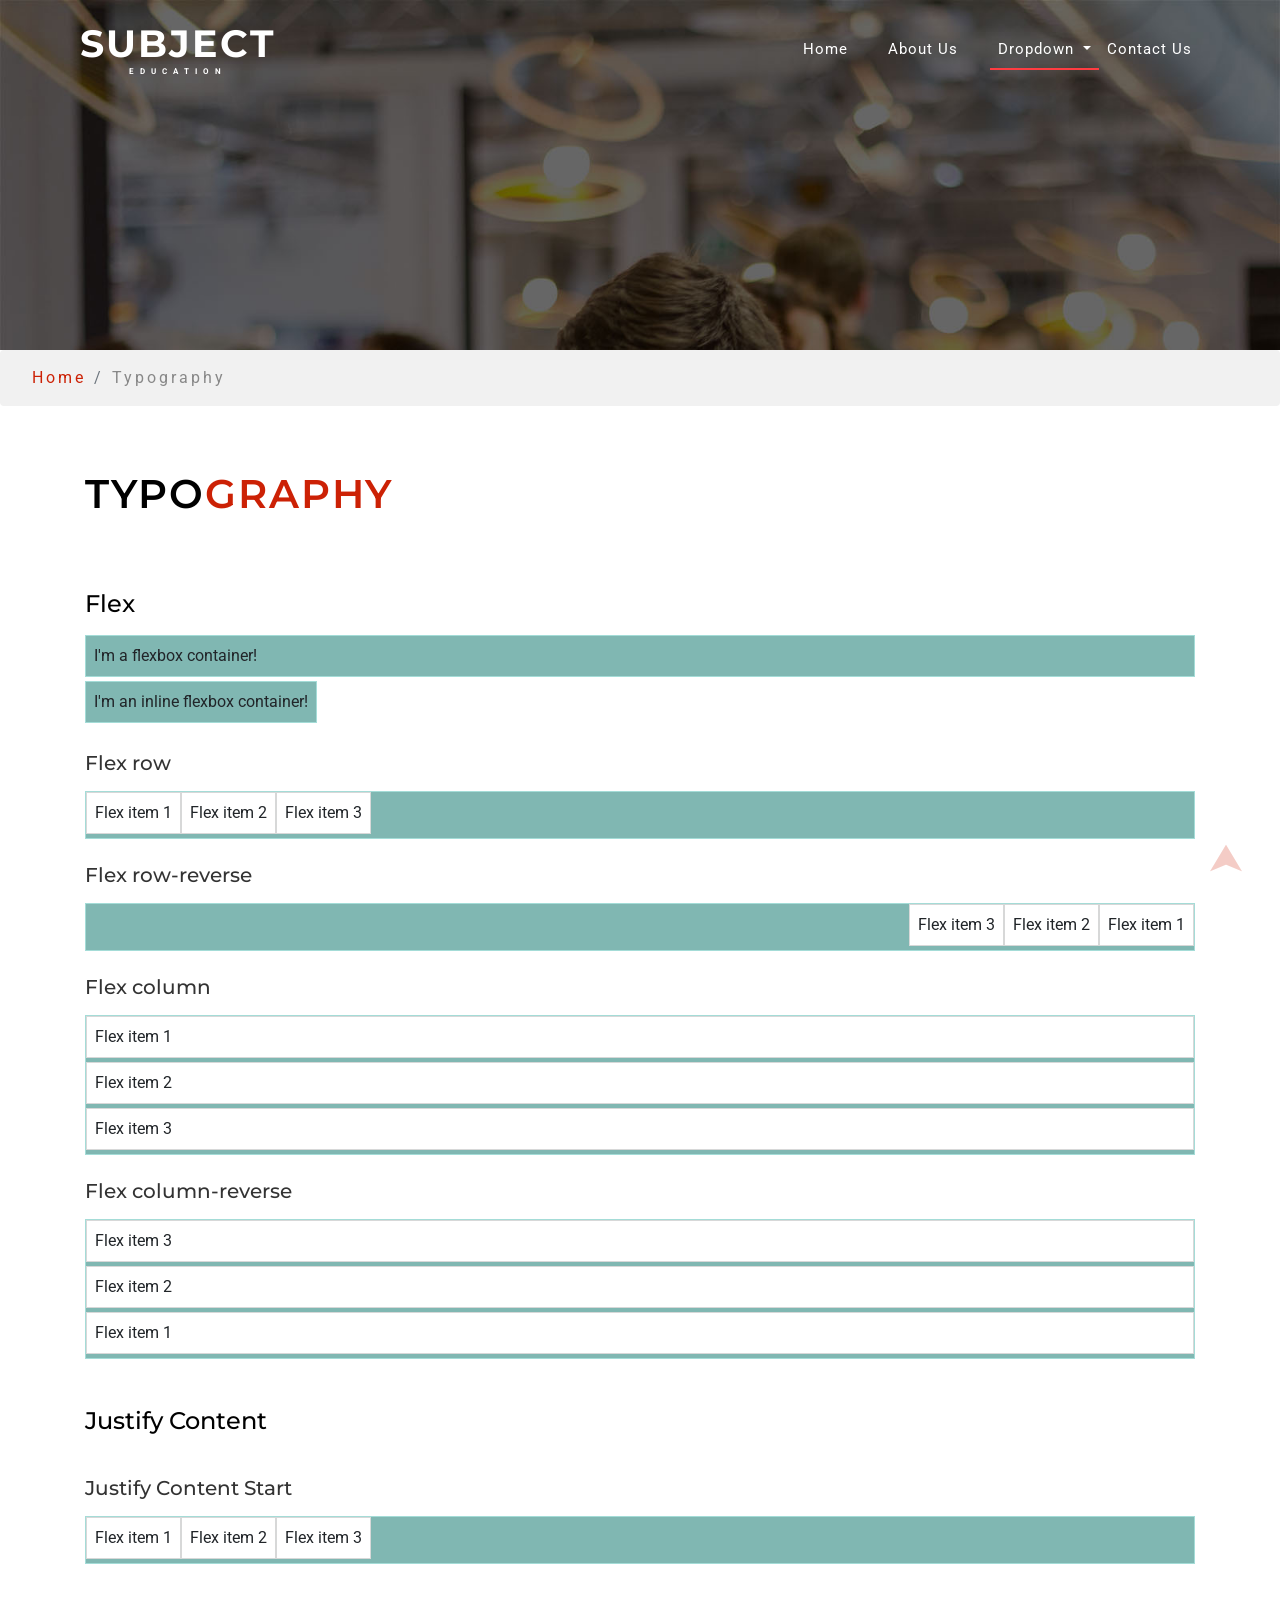
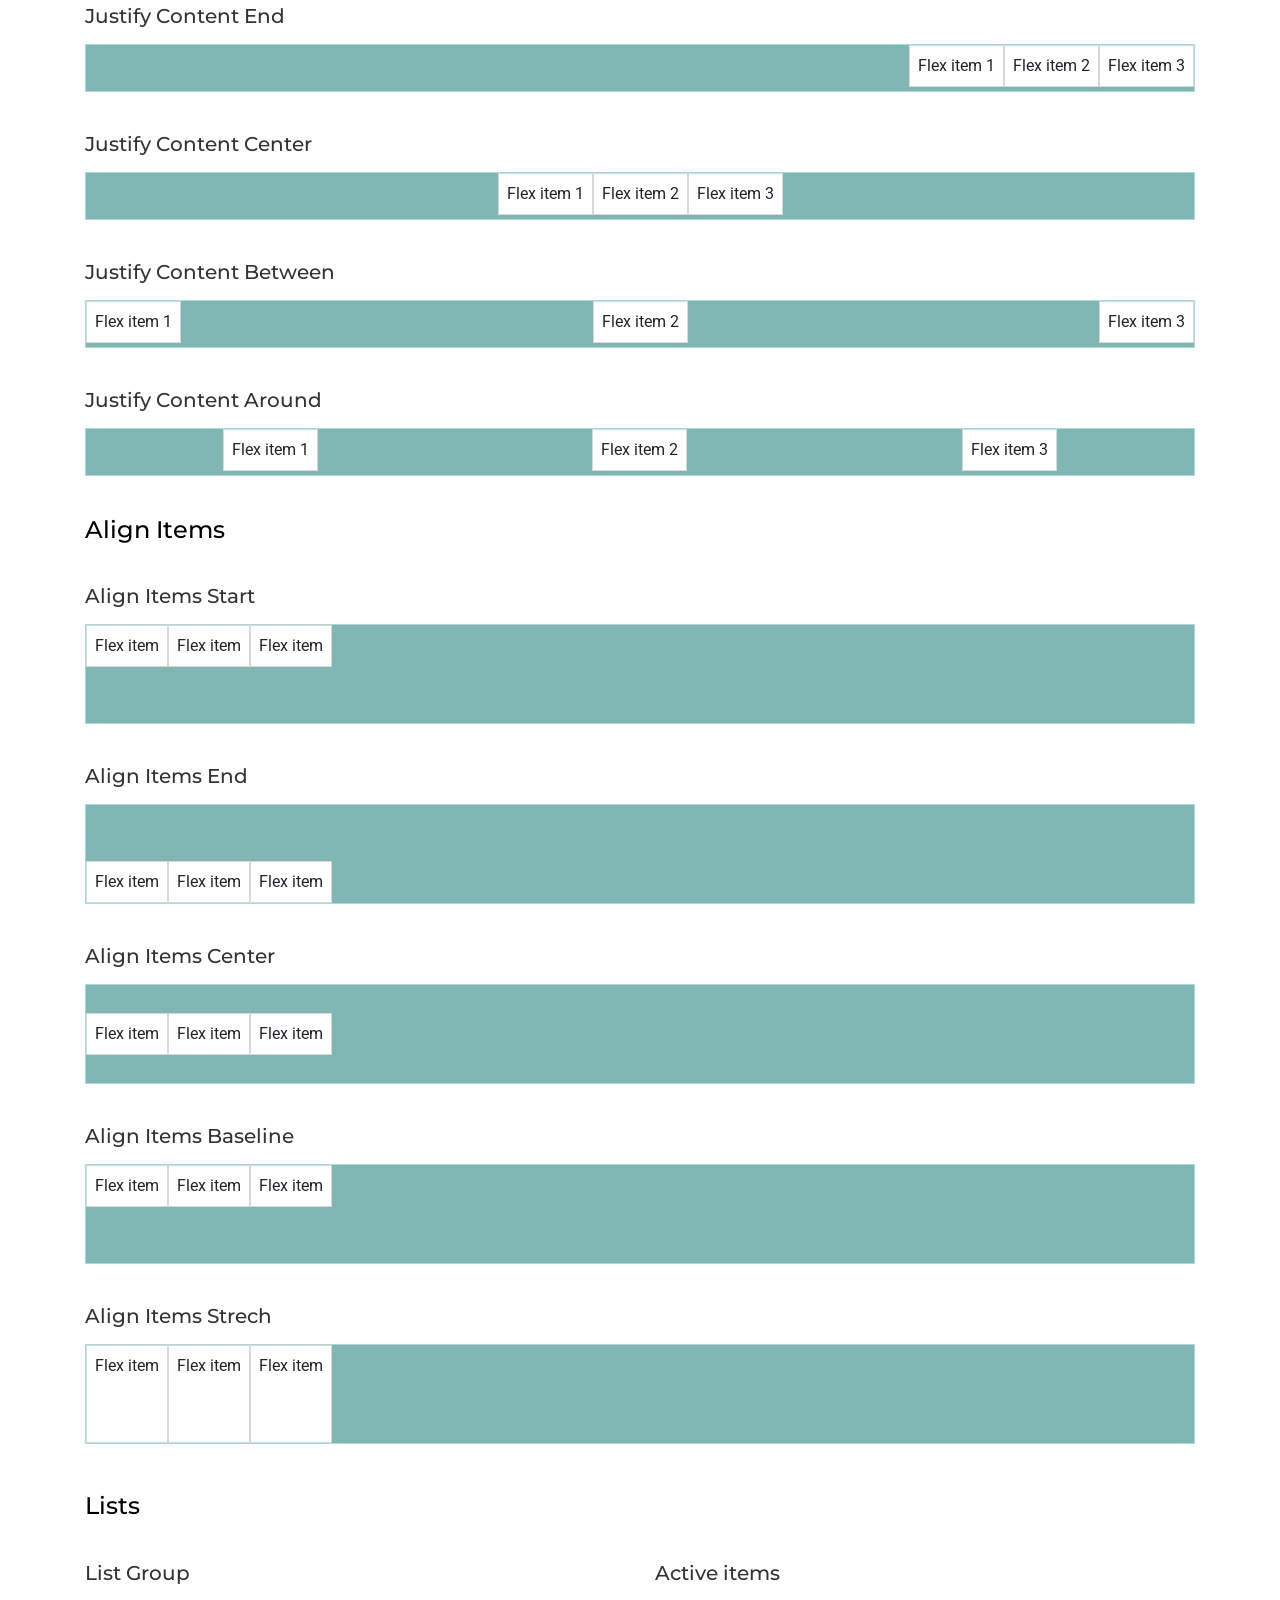
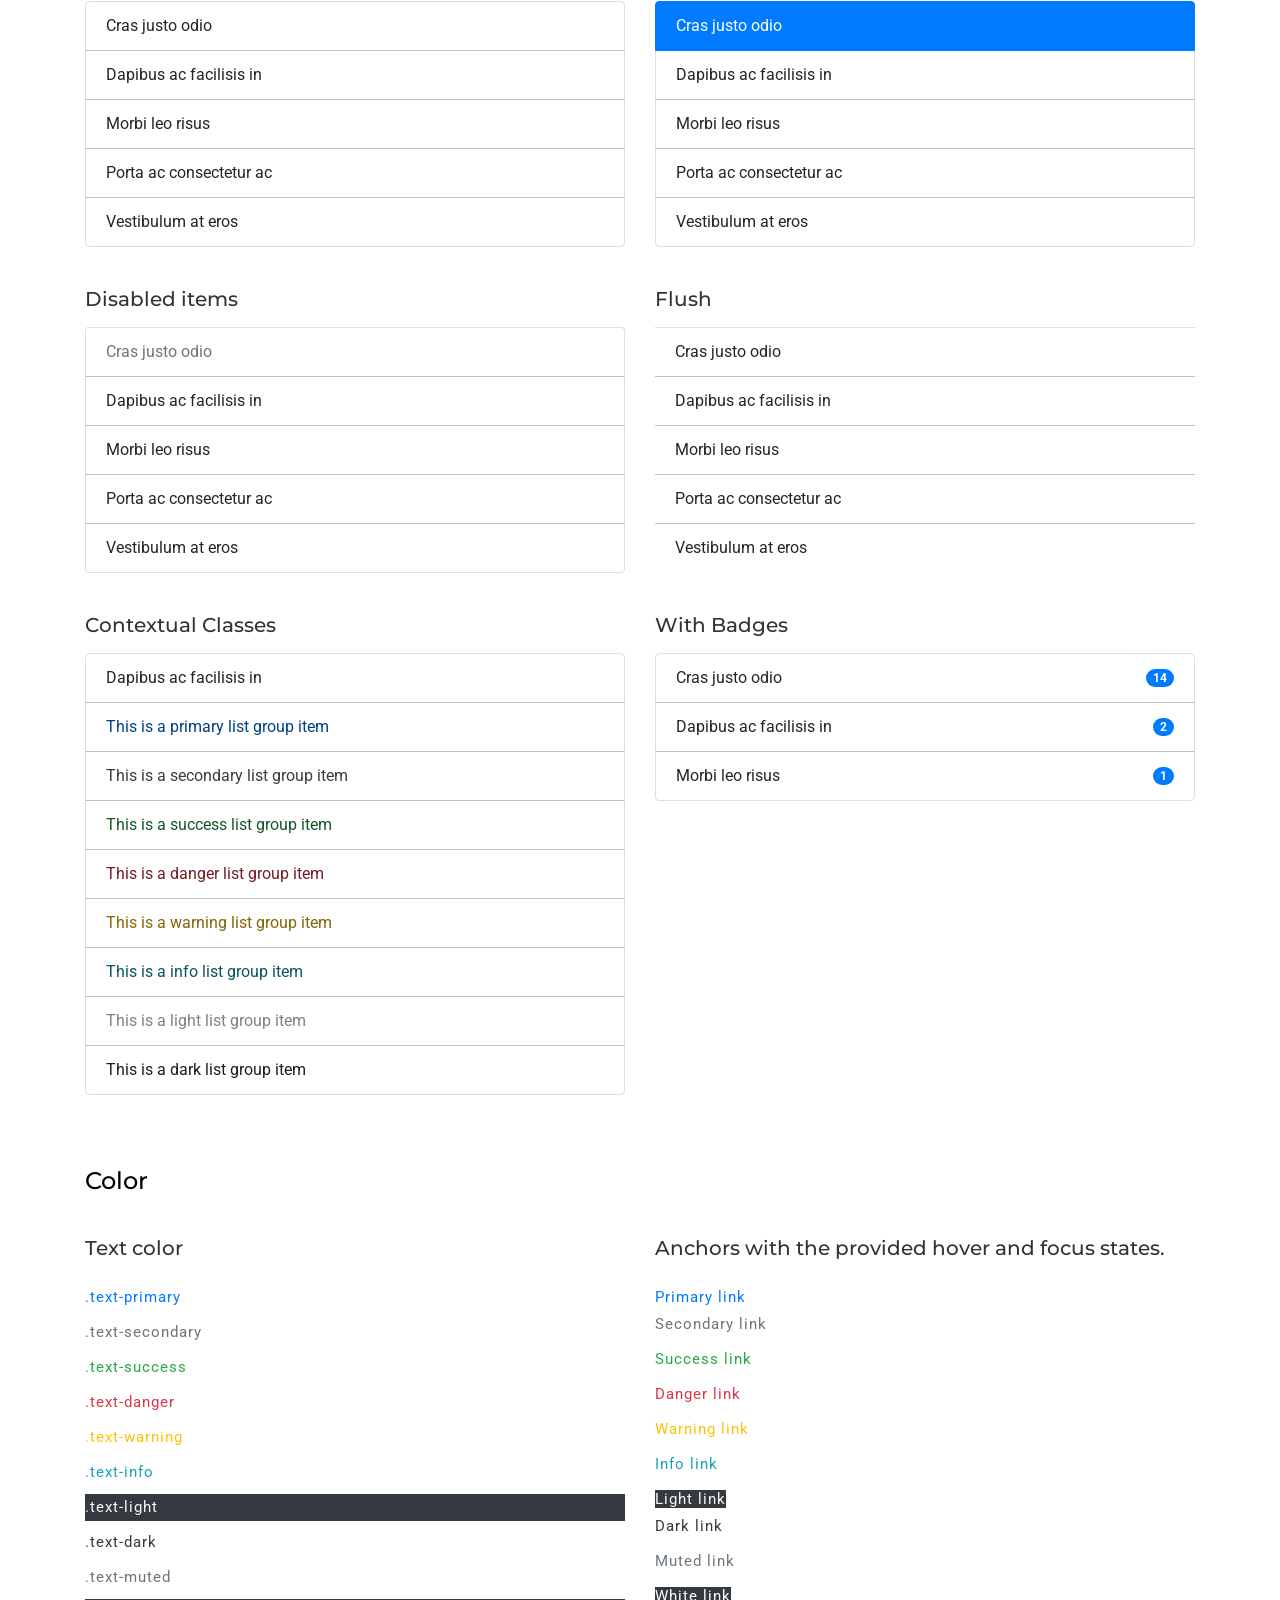
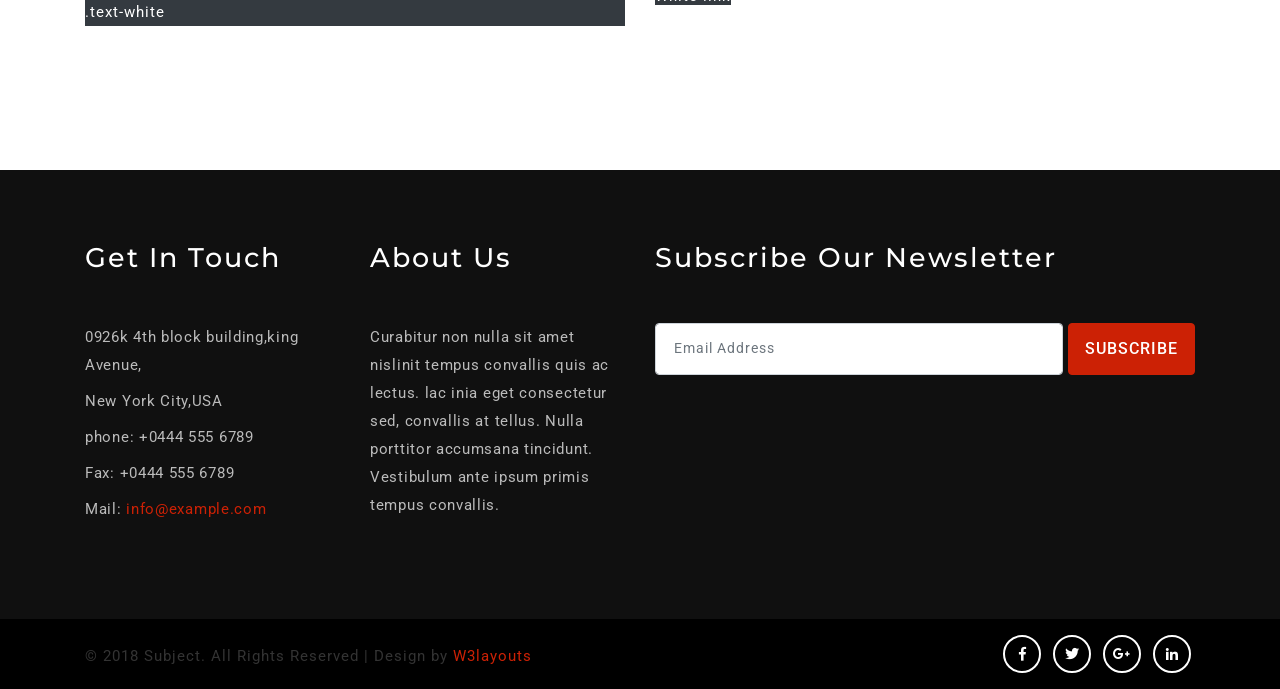
<file: typo.html>
<!--Author: W3layouts
Author URL: http://w3layouts.com
License: Creative Commons Attribution 3.0 Unported
License URL: http://creativecommons.org/licenses/by/3.0/
-->

<!DOCTYPE html>
<html lang="zxx">

<head>
    <title>Subject An Education Category Flat Bootstrap Responsive website Template | Typography :: w3layouts</title>
    <meta name="viewport" content="width=device-width, initial-scale=1">
    <meta charset="utf-8" />
    <meta name="keywords" content="Subject Responsive web template, Bootstrap Web Templates, Flat Web Templates, Android Compatible web template, 
	SmartPhone Compatible web template, free WebDesigns for Nokia, Samsung, LG, Sony Ericsson, Motorola web design" />
    <script>
        addEventListener("load", function () {
            setTimeout(hideURLbar, 0);
        }, false);

        function hideURLbar() {
            window.scrollTo(0, 1);
        }
    </script>
    <!-- Custom Theme files -->
    <link href="css/bootstrap.css" type="text/css" rel="stylesheet" media="all">
    <link href="css/style.css" type="text/css" rel="stylesheet" media="all">
	<!-- font-awesome icons -->
    <link href="css/fontawesome-all.min.css" rel="stylesheet">
	<!-- //Custom Theme files -->
    <!-- online-fonts -->
	<link href="//fonts.googleapis.com/css?family=Roboto:100i,400,500,700" rel="stylesheet">
	<link href="//fonts.googleapis.com/css?family=Montserrat:300,400,500,600,700,800" rel="stylesheet">
	<!-- //online-fonts -->
</head>

<body>
    <!-- banner -->
    <div class="inner-banner">
        <!-- header -->
        <header>
            <nav class="navbar navbar-expand-lg navbar-light bg-gradient-secondary pt-3">
               <h1><a class="navbar-brand" href="index.html">Subject
							<span>Education</span>
						</a></h1>

                <button class="navbar-toggler ml-md-auto" type="button" data-toggle="collapse" data-target="#navbarSupportedContent" aria-controls="navbarSupportedContent"
                    aria-expanded="false" aria-label="Toggle navigation">
                    <span class="navbar-toggler-icon"></span>
                </button>
                <div class="collapse navbar-collapse" id="navbarSupportedContent">
                    <ul class="navbar-nav ml-auto">
								<li class="nav-item">
									<a class="nav-link" href="index.html">Home
										<span class="sr-only">(current)</span>
									</a>
								</li>
								<li class="nav-item mx-xl-4 mx-lg-3 my-lg-0 my-3">
									<a class="nav-link" href="about.html">About Us</a>
								</li>
								<li class="nav-item dropdown active">
									<a class="nav-link dropdown-toggle" href="#" id="navbarDropdown" role="button" data-toggle="dropdown" aria-haspopup="true"
									    aria-expanded="false">
										Dropdown
									</a>
									<div class="dropdown-menu" aria-labelledby="navbarDropdown">
										<a class="dropdown-item" href="services.html">Services</a>
										<a class="dropdown-item" href="typo.html">Typography</a>
										<div class="dropdown-divider"></div>
										<a class="dropdown-item" href="gallery.html">Gallery</a>
										
									</div>
								</li>
								<li class="nav-item">
									<a class="nav-link" href="contact.html">Contact Us</a>
								</li>
					</ul>
				</div>
			</nav>
        </header>
        <!-- //header -->
       
    </div>
	 <!-- //banner-text -->
	 <ol class="breadcrumb">
        <li class="breadcrumb-item">
            <a href="index.html">Home</a>
        </li>
        <li class="breadcrumb-item active">Typography</li>
    </ol>

	<!-- typography -->
    <section class="wthree-row pt-sm-3  pb-sm-5 pb-3">
        <div class="container py-sm-5 py-3">
            <!-- section title -->
				<h2 class="heading-agileinfo">Typo<span>graphy</span></h2>
            <!-- //section title -->
            <div class="pb-5 mt-md-5 typo-wthree">
                <h4 class="pt-4 pb-3">Flex</h4>
                <div class="d-flex p-2 bg-flex mb-1">I'm a flexbox container!</div>
                <div class="d-inline-flex p-2 bg-flex mb-1">I'm an inline flexbox container!</div>
                <h5 class="pt-4 pb-3">Flex row</h5>
                <div class="d-flex flex-row bg-flex">
                    <div class="p-2 bg-flex mb-1 bg-flex-item">Flex item 1</div>
                    <div class="p-2 bg-flex mb-1 bg-flex-item">Flex item 2</div>
                    <div class="p-2 bg-flex mb-1 bg-flex-item">Flex item 3</div>
                </div>
                <h5 class="pt-4 pb-3">Flex row-reverse</h5>
                <div class="d-flex flex-row-reverse bg-flex">
                    <div class="p-2 bg-flex mb-1 bg-flex-item">Flex item 1</div>
                    <div class="p-2 bg-flex mb-1 bg-flex-item">Flex item 2</div>
                    <div class="p-2 bg-flex mb-1 bg-flex-item">Flex item 3</div>
                </div>
                <h5 class="pt-4 pb-3">Flex column</h5>
                <div class="d-flex flex-column bg-flex">
                    <div class="p-2 bg-flex mb-1 bg-flex-item">Flex item 1</div>
                    <div class="p-2 bg-flex mb-1 bg-flex-item">Flex item 2</div>
                    <div class="p-2 bg-flex mb-1 bg-flex-item">Flex item 3</div>
                </div>
                <h5 class="pt-4 pb-3">Flex column-reverse</h5>
                <div class="d-flex flex-column-reverse bg-flex">
                    <div class="p-2 bg-flex mb-1 bg-flex-item">Flex item 1</div>
                    <div class="p-2 bg-flex mb-1 bg-flex-item">Flex item 2</div>
                    <div class="p-2 bg-flex mb-1 bg-flex-item">Flex item 3</div>
                </div>
                <h4 class="pt-5 pb-3">Justify Content</h4>
                <h5 class="pt-4 pb-3">Justify Content Start</h5>
                <div class="d-flex justify-content-start bg-flex mb-3">
                    <div class="p-2 bg-flex mb-1 bg-flex-item">Flex item 1</div>
                    <div class="p-2 bg-flex mb-1 bg-flex-item">Flex item 2</div>
                    <div class="p-2 bg-flex mb-1 bg-flex-item">Flex item 3</div>
                </div>
                <h5 class="pt-4 pb-3">Justify Content End</h5>
                <div class="d-flex justify-content-end bg-flex mb-3">
                    <div class="p-2 bg-flex mb-1 bg-flex-item">Flex item 1</div>
                    <div class="p-2 bg-flex mb-1 bg-flex-item">Flex item 2</div>
                    <div class="p-2 bg-flex mb-1 bg-flex-item">Flex item 3</div>
                </div>
                <h5 class="pt-4 pb-3">Justify Content Center</h5>
                <div class="d-flex justify-content-center bg-flex mb-3">
                    <div class="p-2 bg-flex mb-1 bg-flex-item">Flex item 1</div>
                    <div class="p-2 bg-flex mb-1 bg-flex-item">Flex item 2</div>
                    <div class="p-2 bg-flex mb-1 bg-flex-item">Flex item 3</div>
                </div>
                <h5 class="pt-4 pb-3">Justify Content Between</h5>
                <div class="d-flex justify-content-between bg-flex mb-3">
                    <div class="p-2 bg-flex mb-1 bg-flex-item">Flex item 1</div>
                    <div class="p-2 bg-flex mb-1 bg-flex-item">Flex item 2</div>
                    <div class="p-2 bg-flex mb-1 bg-flex-item">Flex item 3</div>
                </div>
                <h5 class="pt-4 pb-3">Justify Content Around</h5>
                <div class="d-flex justify-content-around bg-flex mb-3">
                    <div class="p-2 bg-flex mb-1 bg-flex-item">Flex item 1</div>
                    <div class="p-2 bg-flex mb-1 bg-flex-item">Flex item 2</div>
                    <div class="p-2 bg-flex mb-1 bg-flex-item">Flex item 3</div>
                </div>
                <h4 class="pt-4 pb-3"> Align items</h4>
                <h5 class="pt-4 pb-3">Align Items Start</h5>

                <div class="d-flex align-items-start  bg-flex mb-3" style="height: 100px">
                    <div class="p-2  bg-flex-item">Flex item</div>
                    <div class="p-2  bg-flex-item">Flex item</div>
                    <div class="p-2  bg-flex-item">Flex item</div>
                </div>
                <h5 class="pt-4 pb-3">Align Items End</h5>

                <div class="d-flex align-items-end  bg-flex mb-3" style="height: 100px">
                    <div class="p-2  bg-flex-item">Flex item</div>
                    <div class="p-2  bg-flex-item">Flex item</div>
                    <div class="p-2  bg-flex-item">Flex item</div>
                </div>
                <h5 class="pt-4 pb-3">Align Items Center</h5>

                <div class="d-flex align-items-center  bg-flex mb-3" style="height: 100px">
                    <div class="p-2  bg-flex-item">Flex item</div>
                    <div class="p-2  bg-flex-item">Flex item</div>
                    <div class="p-2  bg-flex-item">Flex item</div>
                </div>
                <h5 class="pt-4 pb-3">Align Items Baseline</h5>

                <div class="d-flex align-items-baseline  bg-flex mb-3" style="height: 100px">
                    <div class="p-2  bg-flex-item">Flex item</div>
                    <div class="p-2  bg-flex-item">Flex item</div>
                    <div class="p-2  bg-flex-item">Flex item</div>
                </div>
                <h5 class="pt-4 pb-3">Align Items Strech</h5>

                <div class="d-flex align-items-stretch  bg-flex" style="height: 100px">
                    <div class="p-2  bg-flex-item">Flex item</div>
                    <div class="p-2  bg-flex-item">Flex item</div>
                    <div class="p-2  bg-flex-item">Flex item</div>
                </div>
                <h4 class="mt-5 mb-3">Lists</h4>
                <div class="row">
                    <div class="col-md-6">
                        <h5 class="pt-4 pb-3">List Group</h5>
                        <ul class="list-group">
                            <li class="list-group-item">Cras justo odio</li>
                            <li class="list-group-item">Dapibus ac facilisis in</li>
                            <li class="list-group-item">Morbi leo risus</li>
                            <li class="list-group-item">Porta ac consectetur ac</li>
                            <li class="list-group-item">Vestibulum at eros</li>
                        </ul>
                    </div>
                    <div class="col-md-6">
                        <h5 class="pt-4 pb-3">Active items</h5>
                        <ul class="list-group">
                            <li class="list-group-item active">Cras justo odio</li>
                            <li class="list-group-item">Dapibus ac facilisis in</li>
                            <li class="list-group-item">Morbi leo risus</li>
                            <li class="list-group-item">Porta ac consectetur ac</li>
                            <li class="list-group-item">Vestibulum at eros</li>
                        </ul>
                    </div>
                    <div class="col-md-6 my-3">
                        <h5 class="pt-4 pb-3">Disabled items</h5>
                        <ul class="list-group">
                            <li class="list-group-item disabled">Cras justo odio</li>
                            <li class="list-group-item">Dapibus ac facilisis in</li>
                            <li class="list-group-item">Morbi leo risus</li>
                            <li class="list-group-item">Porta ac consectetur ac</li>
                            <li class="list-group-item">Vestibulum at eros</li>
                        </ul>
                    </div>
                    <div class="col-md-6 my-3">
                        <h5 class="pt-4 pb-3">Flush</h5>
                        <ul class="list-group list-group-flush">
                            <li class="list-group-item">Cras justo odio</li>
                            <li class="list-group-item">Dapibus ac facilisis in</li>
                            <li class="list-group-item">Morbi leo risus</li>
                            <li class="list-group-item">Porta ac consectetur ac</li>
                            <li class="list-group-item">Vestibulum at eros</li>
                        </ul>
                    </div>
                    <div class="col-md-6">
                        <h5 class="pt-4 pb-3">Contextual Classes</h5>
                        <ul class="list-group">
                            <li class="list-group-item">Dapibus ac facilisis in</li>
                            <li class="list-group-item list-group-item-primary">This is a primary list group item</li>
                            <li class="list-group-item list-group-item-secondary">This is a secondary list group item</li>
                            <li class="list-group-item list-group-item-success">This is a success list group item</li>
                            <li class="list-group-item list-group-item-danger">This is a danger list group item</li>
                            <li class="list-group-item list-group-item-warning">This is a warning list group item</li>
                            <li class="list-group-item list-group-item-info">This is a info list group item</li>
                            <li class="list-group-item list-group-item-light">This is a light list group item</li>
                            <li class="list-group-item list-group-item-dark">This is a dark list group item</li>
                        </ul>
                    </div>
                    <div class="col-md-6 mt-md-0 mt-4">
                        <h5 class="pt-4 pb-3">With Badges</h5>
                        <ul class="list-group">
                            <li class="list-group-item d-flex justify-content-between align-items-center">
                                Cras justo odio
                                <span class="badge badge-primary badge-pill">14</span>
                            </li>
                            <li class="list-group-item d-flex justify-content-between align-items-center">
                                Dapibus ac facilisis in
                                <span class="badge badge-primary badge-pill">2</span>
                            </li>
                            <li class="list-group-item d-flex justify-content-between align-items-center">
                                Morbi leo risus
                                <span class="badge badge-primary badge-pill">1</span>
                            </li>
                        </ul>
                    </div>
                </div>
                <h4 class="pt-4 pb-3 mt-sm-5 mt-3">Color</h4>
                <div class="row">
                    <div class="col-md-6">
                        <h5 class="my-4">Text color</h5>
                        <p class="text-primary mb-2">.text-primary</p>
                        <p class="text-secondary mb-2">.text-secondary</p>
                        <p class="text-success mb-2">.text-success</p>
                        <p class="text-danger mb-2">.text-danger</p>
                        <p class="text-warning mb-2">.text-warning</p>
                        <p class="text-info mb-2">.text-info</p>
                        <p class="text-light bg-dark mb-2">.text-light</p>
                        <p class="text-dark mb-2">.text-dark</p>
                        <p class="text-muted mb-2">.text-muted</p>
                        <p class="text-white bg-dark">.text-white</p>
                    </div>
                    <div class="col-md-6">
                        <h5 class="my-4">Anchors with the provided hover and focus states.</h5>
                        <p>
                            <a href="#" class="text-primary">Primary link</a>
                        </p>
                        <p class="mb-2">
                            <a href="#" class="text-secondary">Secondary link</a>
                        </p>
                        <p class="mb-2">
                            <a href="#" class="text-success">Success link</a>
                        </p>
                        <p class="mb-2">
                            <a href="#" class="text-danger">Danger link</a>
                        </p>
                        <p class="mb-2">
                            <a href="#" class="text-warning">Warning link</a>
                        </p>
                        <p class="mb-2">
                            <a href="#" class="text-info">Info link</a>
                        </p>
                        <p>
                            <a href="#" class="text-light bg-dark">Light link</a>
                        </p>
                        <p class="mb-2">
                            <a href="#" class="text-dark">Dark link</a>
                        </p>
                        <p class="mb-2">
                            <a href="#" class="text-muted">Muted link</a>
                        </p>
                        <p>
                            <a href="#" class="text-white bg-dark">White link</a>
                        </p>
                    </div>
                </div>
            </div>
        </div>
        <!-- //typo container -->
    </section>
    <!-- //typography -->

<!--/newsletter-->
    <footer class="newsletter_right pymd-5 py-4" id="footer">
        <div class="container">
            <div class="inner-sec py-md-5 py-3">
                <div class="row mb-md-4 mb-md-3">
					<div class="col-lg-3 col-md-6 social-info text-left">
                       <h3 class="tittle1 foot mb-md-5 mb-4 text-white">Get in touch</h3>
						<p>0926k 4th block building,king Avenue, </p>
						<p class="my-2"> New York City,USA</p>
						<p class="phone">phone: +0444 555 6789</p>
						<p class="phone my-2">Fax: +0444 555 6789</p>
						<p class="phone">Mail:
							<a href="mailto:info@example.com">info@example.com</a>
						</p>

                    </div>
					<div class="col-lg-3 col-md-6 social-info text-left">
					 <h3 class="tittle1 foot mb-md-5 mb-4 text-white">About Us</h3>
                       <p>Curabitur non nulla sit amet nislinit tempus convallis quis ac lectus. lac inia eget consectetur sed, convallis at tellus.
						Nulla porttitor accumsana tincidunt. Vestibulum ante ipsum primis tempus convallis.</p>

                    </div>
                    <div class="col-lg-6 col-md-12 n-right tex-left">
                        <h3 class="tittle1 foot mb-md-5 mb-4 text-white">Subscribe our Newsletter</h3>
                        <form action="#" method="post">
                            <div class="form-group d-flex">
                                <input class="form-control" type="email" name="Email" placeholder=" Email Address" required="">
                                <input class="form-control submit text-uppercase" type="submit" value="Subscribe">
                            </div>
                        </form>
                    </div>
                </div>
            </div>
        </div>
    </footer>
	<div class="copyright py-3">
		<div class="container">
			<div class="row">
				<div class="col-md-8">      
					<p class="copy-right mt-2">© 2018 Subject. All Rights Reserved | Design by
						<a href="http://w3layouts.com/"> W3layouts </a>
					</p>
				</div>
				<div class="col-md-4">
					<ul class="social-icons scial justify-content-end">
						<li class="mr-1"><a href="#"><span class="fab fa-facebook-f"></span></a></li>
						<li class="mx-1"><a href="#"><span class="fab fa-twitter"></span></a></li>
						<li class="mx-1"><a href="#"><span class="fab fa-google-plus-g"></span></a></li>
						<li class="mx-1"><a href="#"><span class="fab fa-linkedin-in"></span></a></li>
					</ul>
				</div>
			</div>
		</div>
	</div>
    <!--//newsletter-->

<!-- js -->
    <script src="js/jquery-2.2.3.min.js"></script>
<!-- //js -->

    <!-- start-smooth-scrolling -->
    <script src="js/move-top.js"></script>
    <script src="js/easing.js"></script>
    <script>
        jQuery(document).ready(function ($) {
            $(".scroll").click(function (event) {
                event.preventDefault();

                $('html,body').animate({
                    scrollTop: $(this.hash).offset().top
                }, 1000);
            });
        });
    </script>
    <!-- //end-smooth-scrolling -->
    <!-- smooth-scrolling-of-move-up -->
    <script>
        $(document).ready(function () {
            /*
            var defaults = {
                containerID: 'toTop', // fading element id
                containerHoverID: 'toTopHover', // fading element hover id
                scrollSpeed: 1200,
                easingType: 'linear' 
            };
            */

            $().UItoTop({
                easingType: 'easeOutQuart'
            });

        });
    </script>
    <script src="js/SmoothScroll.min.js"></script>
    <!-- //smooth-scrolling-of-move-up -->
    <!-- Bootstrap core JavaScript
================================================== -->
    <!-- Placed at the end of the document so the pages load faster -->
    <script src="js/bootstrap.js"></script>
</body>
</html>
</file>
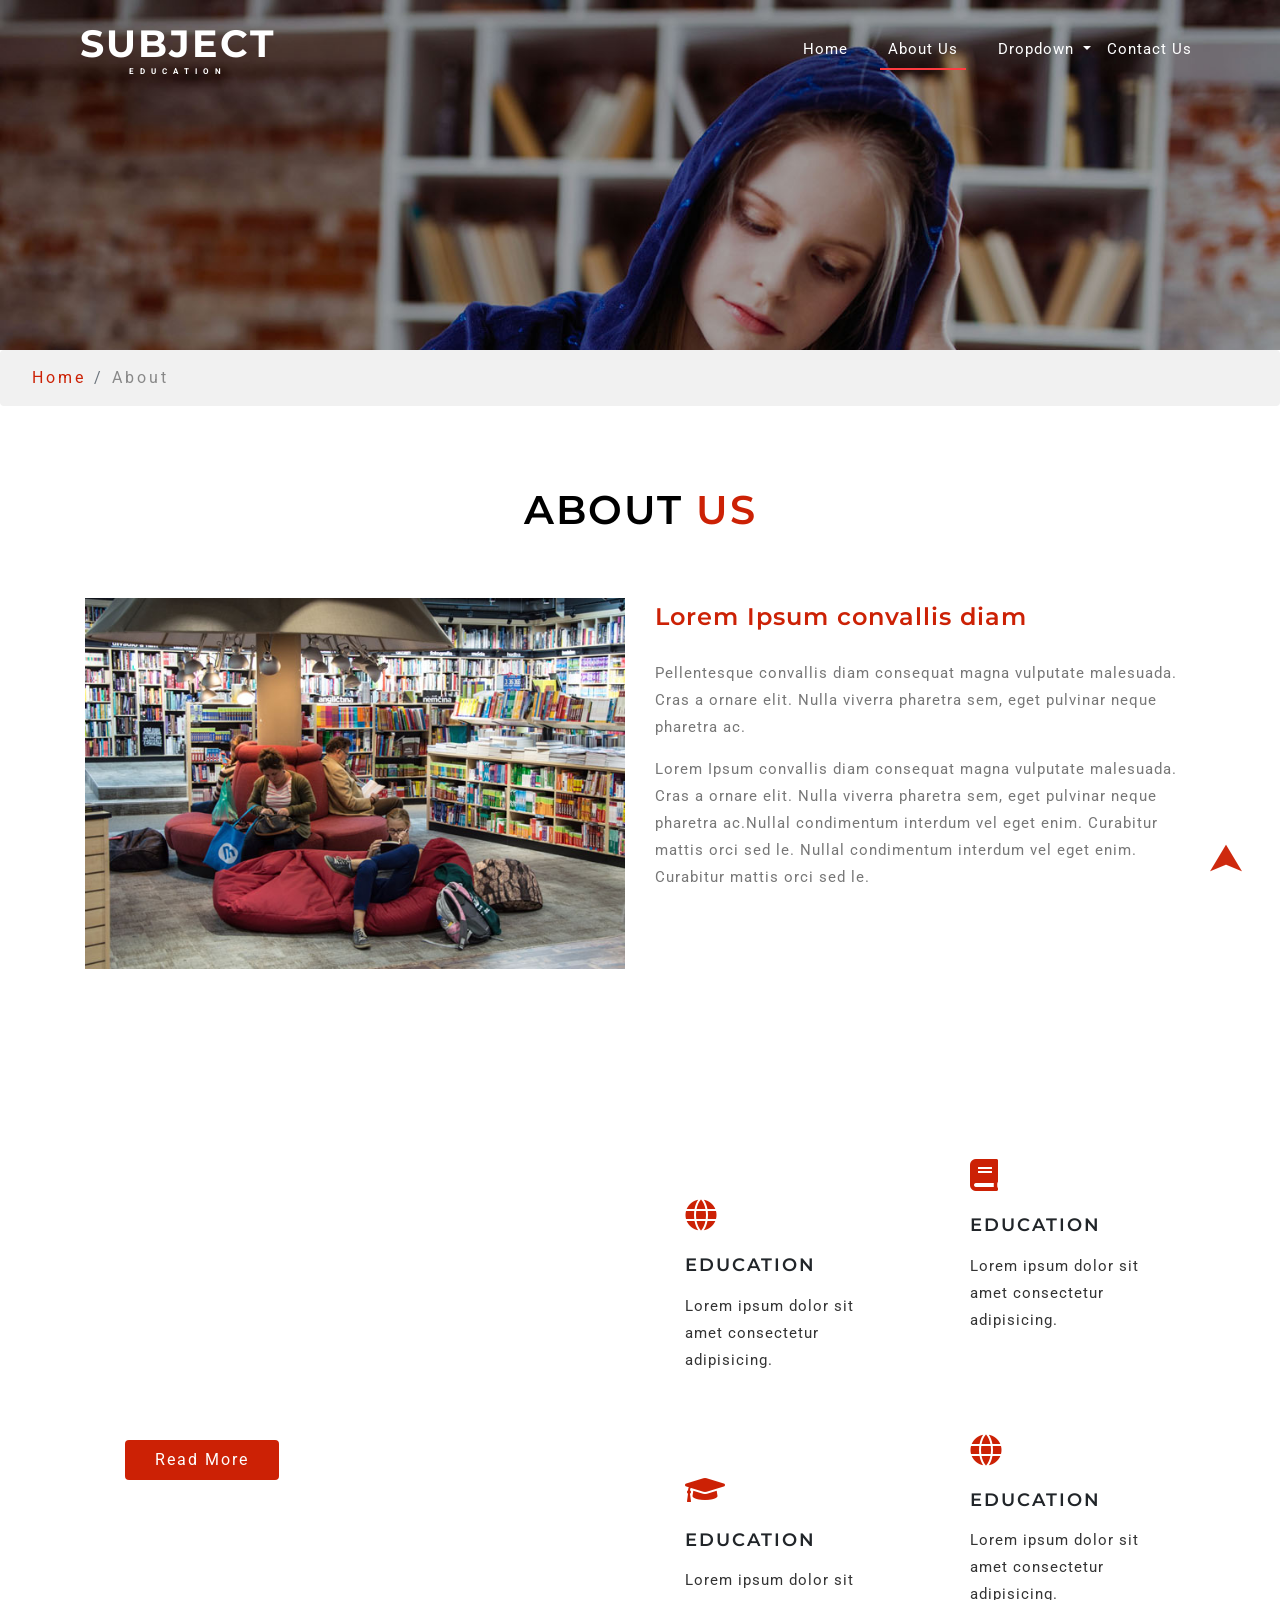
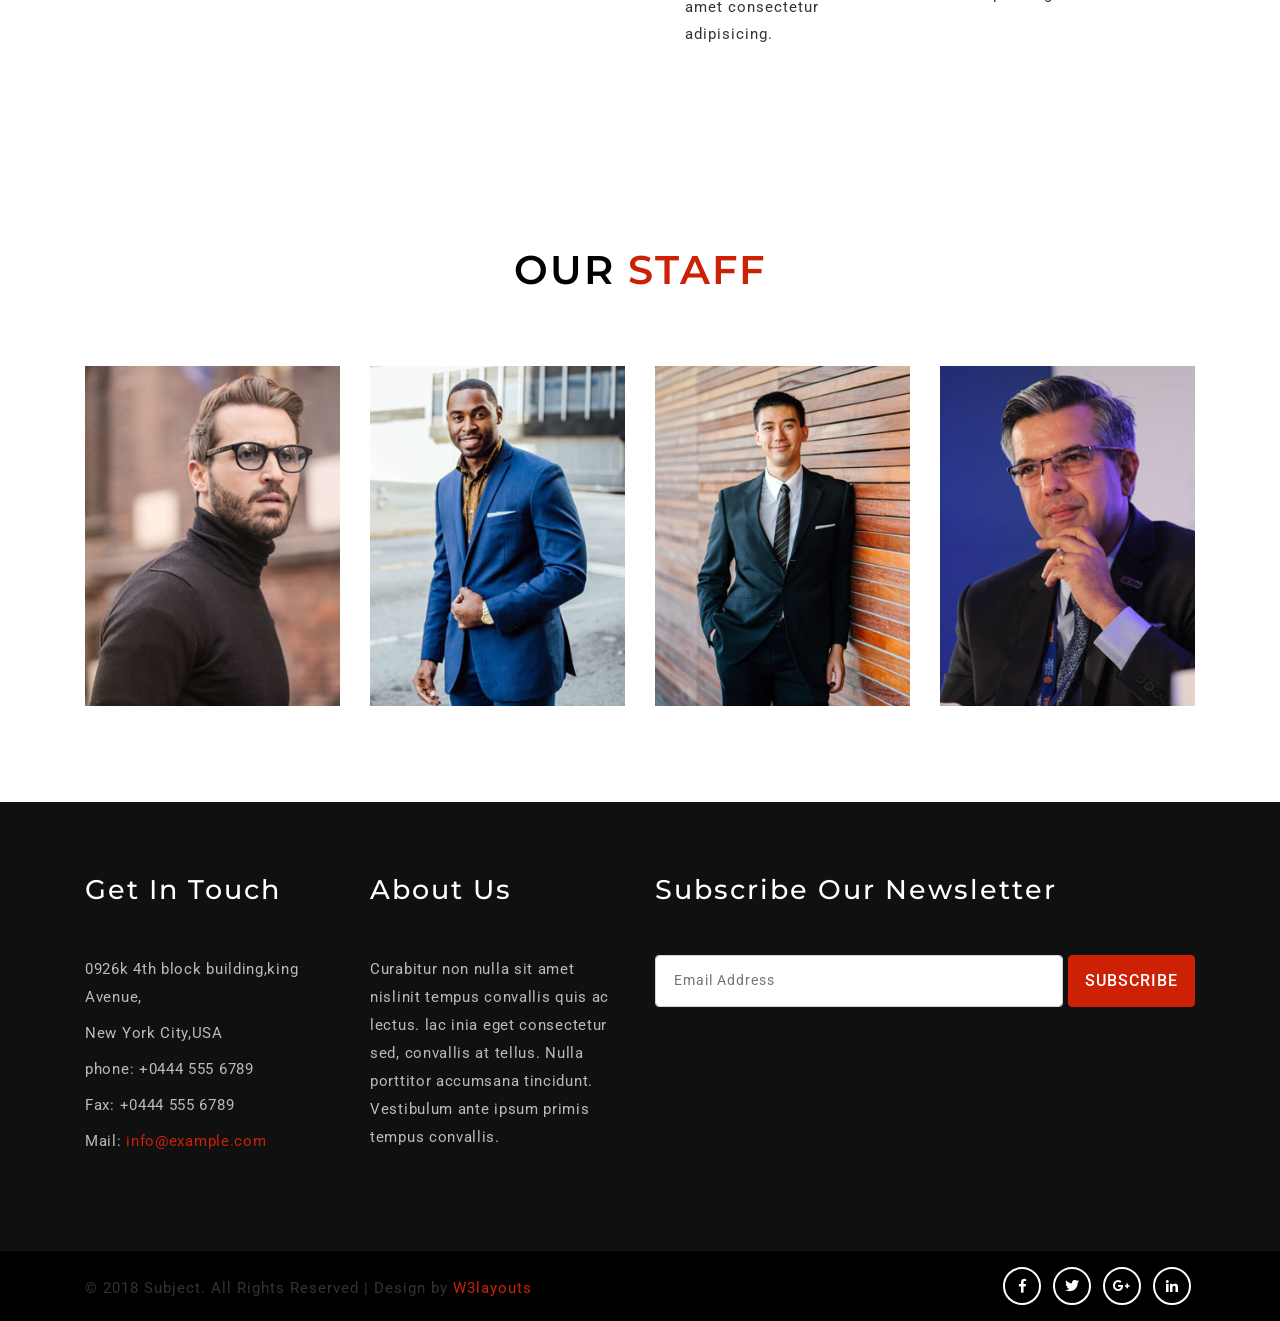
<file: web/about.html>
<!--Author: W3layouts
Author URL: http://w3layouts.com
License: Creative Commons Attribution 3.0 Unported
License URL: http://creativecommons.org/licenses/by/3.0/
-->

<!DOCTYPE html>
<html lang="zxx">

<head>
    <title>Subject An Education Category Flat Bootstrap Responsive website Template | About :: w3layouts</title>
    <meta name="viewport" content="width=device-width, initial-scale=1">
    <meta charset="utf-8" />
    <meta name="keywords" content="Subject Responsive web template, Bootstrap Web Templates, Flat Web Templates, Android Compatible web template, 
	SmartPhone Compatible web template, free WebDesigns for Nokia, Samsung, LG, Sony Ericsson, Motorola web design" />
    <script>
        addEventListener("load", function () {
            setTimeout(hideURLbar, 0);
        }, false);

        function hideURLbar() {
            window.scrollTo(0, 1);
        }
    </script>
    <!-- Custom Theme files -->
    <link href="css/bootstrap.css" type="text/css" rel="stylesheet" media="all">
    <link href="css/style.css" type="text/css" rel="stylesheet" media="all">
	<!-- font-awesome icons -->
    <link href="css/fontawesome-all.min.css" rel="stylesheet">
	<!-- //Custom Theme files -->
    <!-- online-fonts -->
	<link href="//fonts.googleapis.com/css?family=Roboto:100i,400,500,700" rel="stylesheet">
	<link href="//fonts.googleapis.com/css?family=Montserrat:300,400,500,600,700,800" rel="stylesheet">
	<!-- //online-fonts -->
</head>

<body>
    <!-- banner -->
    <div class="inner-banner">
        <!-- header -->
        <header>
            <nav class="navbar navbar-expand-lg navbar-light bg-gradient-secondary pt-3">
               <h1><a class="navbar-brand" href="index.html">Subject
							<span>Education</span>
						</a></h1>

                <button class="navbar-toggler ml-md-auto" type="button" data-toggle="collapse" data-target="#navbarSupportedContent" aria-controls="navbarSupportedContent"
                    aria-expanded="false" aria-label="Toggle navigation">
                    <span class="navbar-toggler-icon"></span>
                </button>
                <div class="collapse navbar-collapse" id="navbarSupportedContent">
                    <ul class="navbar-nav ml-auto">
								<li class="nav-item">
									<a class="nav-link" href="index.html">Home
										<span class="sr-only">(current)</span>
									</a>
								</li>
								<li class="nav-item active mx-xl-4 mx-lg-3 my-lg-0 my-3">
									<a class="nav-link" href="about.html">About Us</a>
								</li>
								<li class="nav-item dropdown">
									<a class="nav-link dropdown-toggle" href="#" id="navbarDropdown" role="button" data-toggle="dropdown" aria-haspopup="true"
									    aria-expanded="false">
										Dropdown
									</a>
									<div class="dropdown-menu" aria-labelledby="navbarDropdown">
										<a class="dropdown-item" href="services.html">Services</a>
										<a class="dropdown-item" href="typo.html">Typography</a>
										<div class="dropdown-divider"></div>
										<a class="dropdown-item" href="gallery.html">Gallery</a>
										
									</div>
								</li>
								<li class="nav-item">
									<a class="nav-link" href="contact.html">Contact Us</a>
								</li>
					</ul>
				</div>
			</nav>
        </header>
        <!-- //header -->
       
    </div>
	<ol class="breadcrumb">
        <li class="breadcrumb-item">
            <a href="index.html">Home</a>
        </li>
        <li class="breadcrumb-item active">About</li>
    </ol>
	 <!-- //banner-text -->
	 <section class="banner_bottom1 py-md-5">
		<div class="container py-4 mt-2">
			<h3 class="heading-agileinfo text-center">About  <span>Us</span></h3>
			<div class="inner_sec_info_wthree_agile mt-md-5 pt-3">
				<div class="row help_full">
					<div class="col-lg-6 banner_bottom_grid help">
						<img src="images/g1.jpg" alt=" " class="img-fluid">
					</div>
					<div class="col-lg-6 banner_bottom_left1">
						<h4>Lorem Ipsum convallis diam</h4>
						<p>Pellentesque convallis diam consequat magna vulputate malesuada. Cras a ornare elit. Nulla viverra pharetra sem, eget
							pulvinar neque pharetra ac.</p>
						<p>Lorem Ipsum convallis diam consequat magna vulputate malesuada. Cras a ornare elit. Nulla viverra pharetra sem, eget
							pulvinar neque pharetra ac.Nullal condimentum interdum vel eget enim. Curabitur mattis orci sed le. Nullal condimentum interdum vel eget enim. Curabitur mattis orci sed le.</p>
						</div>
				</div>
			</div>
		</div>
	</section>

	 <!-- choose -->
	<section class="choose py-5">
		<div class="container py-md-4 mt-md-3"> 
			<div class="row inner_w3l_agile_grids-1 ">
				<div class="col-lg-6 w3layouts_choose_left_grid1">
					<div class="choose_top">
						<h4 class="mb-3 mt-3 text-white">Feel Free to Contact Our Agents Directly</h4>
						<p class="text-white">Nulla pellentesque mi non laoreet eleifend. Integer porttitor mollisar lorem, at molestie arcu pulvinar ut. Proin ac fermentum est. Cras mi ipsum, consectetur ac ipsum in, egestas vestibulum tellus.Proin ac fermentum est. Cras mi ipsum, consectetur ac ipsum in, egestas vestibulum tellus.</p>
						<a href="#" class="btn btn-primary mt-3" data-toggle="modal" data-target="#myModal">Read More</a>
					</div>
				</div>
				<div class="col-lg-6 w3layouts_choose_left_grid2">
					<div class="row">
						<div class="col-md-6 w3l_choose_bottom1 mt-3 pt-md-4">
							<div class="choose_bottom_top">
                                <i class="fas fa-globe mb-2"></i>
                                <h5 class="card-title text-uppercase my-3">Education</h5>
                                <p class="card-text">Lorem ipsum dolor sit amet consectetur adipisicing.
                                </p>
                            </div>
						</div>
						<div class="col-md-6 w3l_choose_bottom2">
							<div class="choose_bottom_top">
                                <i class="fas fa-book mb-2"></i>
                                <h5 class="card-title text-uppercase my-3">Education</h5>
                                <p class="card-text">Lorem ipsum dolor sit amet consectetur adipisicing.
                                </p>
                            </div>
						</div>
						<div class="col-md-6 w3l_choose_bottom3 mt-3 pt-md-4">
							<div class="choose_bottom_top">
                                <i class="fas fa-graduation-cap mb-2"></i>
                                <h5 class="card-title text-uppercase my-3">Education</h5>
                                <p class="card-text">Lorem ipsum dolor sit amet consectetur adipisicing.
                                </p>
                            </div>
						</div>
						<div class="col-md-6 w3l_choose_bottom4">
							<div class="choose_bottom_top">
                                <i class="fas fa-globe mb-2"></i>
                                <h5 class="card-title text-uppercase my-3">Education</h5>
                                <p class="card-text">Lorem ipsum dolor sit amet consectetur adipisicing.
                                </p>
                            </div>
						</div>
					</div>
				</div>
			</div>
	</div>   
</section>
<!-- //choose -->
	<!-- team -->
	<section class="team py-md-5 py-4">
        <div class="container py-lg-5">
            <h2 class="heading-agileinfo text-center  mb-4">Our <span> Staff</span></h2>
			<div class="row inner-sec-w3layouts-agileinfo pt-md-5">
				<div class="col-md-3 col-sm-6 team-grids aos-init" data-aos="flip-left">
					<img src="images/t4.jpg" class="img-fluid" alt="">
					<div class="team-info">
						<div class="caption">
							<h4>John Doe</h4>
							<h6>Lorem
								</h6><h6>
						</h6></div>
						<div class="social-icons-section">
							<a class="fac" href="#">
								<i class="fab fa-facebook-f"></i>
							</a>
							<a class="twitter" href="#">
								<i class="fab fa-twitter"></i>
							</a>
							<a class="pinterest" href="#">
								<i class="fab fa-pinterest-p"></i>
							</a>

						</div>

					</div>
				</div>
				<div class="col-md-3 col-sm-6 team-grids aos-init" data-aos="flip-right">
					<img src="images/t2.jpg" class="img-fluid" alt="">
					<div class="team-info">
						<div class="caption">
							<h4>Alina Smith</h4>
							<h6>Lorem</h6>
						</div>
						<div class="social-icons-section">
							<a class="fac" href="#">
								<i class="fab fa-facebook-f"></i>
							</a>
							<a class="twitter" href="#">
								<i class="fab fa-twitter"></i>
							</a>
							<a class="pinterest" href="#">
								<i class="fab fa-pinterest-p"></i>
							</a>

						</div>
					</div>
				</div>
				<div class="col-md-3 col-sm-6 team-grids aos-init" data-aos="flip-left">
					<img src="images/t3.jpg" class="img-fluid" alt="">
					<div class="team-info">
						<div class="caption">
							<h4>Adam Lobster</h4>
							<h6>Lorem</h6>
						</div>
						<div class="social-icons-section">
							<a class="fac" href="#">
								<i class="fab fa-facebook-f"></i>
							</a>
							<a class="twitter" href="#">
								<i class="fab fa-twitter"></i>
							</a>
							<a class="pinterest" href="#">
								<i class="fab fa-pinterest-p"></i>
							</a>

						</div>
					</div>
				</div>
				<div class="col-md-3 col-sm-6 team-grids aos-init" data-aos="flip-right">
					<img src="images/t1.jpg" class="img-fluid" alt="">
					<div class="team-info">
						<div class="caption">
							<h4>Chris Woakes </h4>
							<h6>Lorem</h6>
						</div>
						<div class="social-icons-section">
							<a class="fac" href="#">
								<i class="fab fa-facebook-f"></i>
							</a>
							<a class="twitter" href="#">
								<i class="fab fa-twitter"></i>
							</a>
							<a class="pinterest" href="#">
								<i class="fab fa-pinterest-p"></i>
							</a>

						</div>
					</div>
				</div>
			</div>
		</div>
	</section>
	<!-- //team -->

<!--/newsletter-->
    <footer class="newsletter_right pymd-5 py-4" id="footer">
        <div class="container">
            <div class="inner-sec py-md-5 py-3">
                <div class="row mb-md-4 mb-md-3">
					<div class="col-lg-3 col-md-6 social-info text-left">
                       <h3 class="tittle1 foot mb-md-5 mb-4 text-white">Get in touch</h3>
						<p>0926k 4th block building,king Avenue, </p>
						<p class="my-2"> New York City,USA</p>
						<p class="phone">phone: +0444 555 6789</p>
						<p class="phone my-2">Fax: +0444 555 6789</p>
						<p class="phone">Mail:
							<a href="mailto:info@example.com">info@example.com</a>
						</p>

                    </div>
					<div class="col-lg-3 col-md-6 social-info text-left">
					 <h3 class="tittle1 foot mb-md-5 mb-4 text-white">About Us</h3>
                       <p>Curabitur non nulla sit amet nislinit tempus convallis quis ac lectus. lac inia eget consectetur sed, convallis at tellus.
						Nulla porttitor accumsana tincidunt. Vestibulum ante ipsum primis tempus convallis.</p>

                    </div>
                    <div class="col-lg-6 col-md-12 n-right tex-left">
                        <h3 class="tittle1 foot mb-md-5 mb-4 text-white">Subscribe our Newsletter</h3>
                        <form action="#" method="post">
                            <div class="form-group d-flex">
                                <input class="form-control" type="email" name="Email" placeholder=" Email Address" required="">
                                <input class="form-control submit text-uppercase" type="submit" value="Subscribe">
                            </div>
                        </form>
                    </div>
                </div>
            </div>
        </div>
    </footer>
	<div class="copyright py-3">
		<div class="container">
			<div class="row">
				<div class="col-md-8">      
					<p class="copy-right mt-2">© 2018 Subject. All Rights Reserved | Design by
						<a href="http://w3layouts.com/"> W3layouts </a>
					</p>
				</div>
				<div class="col-md-4">
					<ul class="social-icons scial justify-content-end">
						<li class="mr-1"><a href="#"><span class="fab fa-facebook-f"></span></a></li>
						<li class="mx-1"><a href="#"><span class="fab fa-twitter"></span></a></li>
						<li class="mx-1"><a href="#"><span class="fab fa-google-plus-g"></span></a></li>
						<li class="mx-1"><a href="#"><span class="fab fa-linkedin-in"></span></a></li>
					</ul>
				</div>
			</div>
		</div>
	</div>
    <!--//newsletter-->

<!-- js -->
    <script src="js/jquery-2.2.3.min.js"></script>
<!-- //js -->
    <!-- start-smooth-scrolling -->
    <script src="js/move-top.js"></script>
    <script src="js/easing.js"></script>
    <script>
        jQuery(document).ready(function ($) {
            $(".scroll").click(function (event) {
                event.preventDefault();

                $('html,body').animate({
                    scrollTop: $(this.hash).offset().top
                }, 1000);
            });
        });
    </script>
    <!-- //end-smooth-scrolling -->
    <!-- smooth-scrolling-of-move-up -->
    <script>
        $(document).ready(function () {
            /*
            var defaults = {
                containerID: 'toTop', // fading element id
                containerHoverID: 'toTopHover', // fading element hover id
                scrollSpeed: 1200,
                easingType: 'linear' 
            };
            */

            $().UItoTop({
                easingType: 'easeOutQuart'
            });

        });
    </script>
    <script src="js/SmoothScroll.min.js"></script>
    <!-- //smooth-scrolling-of-move-up -->
    <!-- Bootstrap core JavaScript
================================================== -->
    <!-- Placed at the end of the document so the pages load faster -->
    <script src="js/bootstrap.js"></script>
</body>
</html>
</file>
<file: Admin/web/css/style.css>
/*
Author: W3layout
Author URL: http://w3layouts.com
License: Creative Commons Attribution 3.0 Unported
License URL: http://creativecommons.org/licenses/by/3.0/
*/
h4, h5, h6,
h1, h2, h3 {margin: 0;}
ul, ol {margin: 0;}
p {margin: 0;}

html, body{
  	font-family: 'Roboto Condensed', sans-serif;
    font-size: 100%;
  	overflow-x: hidden;
	background: #fff;
}
body a{
	transition: 0.5s all ease;
	-webkit-transition: 0.5s all ease;
	-moz-transition: 0.5s all ease;
	-o-transition: 0.5s all ease;
	-ms-transition: 0.5s all ease;
	text-decoration:none;
}
h1,h2,h3,h4,h5,h6{
	margin:0;			   
}
p{
	margin:0;
}
ul,label{
	margin:0;
	padding:0;
}
body a:hover{
	text-decoration:none;
}
.main-content {
    position: relative;
}
/*-------HEADER SECTION------*/
/* ----STICKY HEADER----*/
.sticky-header{
    position: fixed;
    top: 0;
    left:0px;
    width: 100%;
    z-index: 100;
}
.header-section {
    background:#FFF;
    box-shadow:  1px 1px 4px rgba(0, 0, 0, 0.21);
    -webkit-box-shadow:  1px 1px 4px rgba(0, 0, 0, 0.21);
    -moz-box-shadow:  1px 1px 4px rgba(0, 0, 0, 0.21);
    -o-box-shadow:  1px 1px 4px rgba(0, 0, 0, 0.21);
}
.header-section::after {
    clear: both;
    display: block;
    content: '';
}
.header-left {
    float: left;
    width: 45%;
}
.header-right {
    float: right;
}
/* ----menu-icon----*/
button#showLeftPush {
    font-size: 1.5em;
    width: 80px;
    padding: 0.87em 0;
    text-align: center;
    cursor: pointer;
    float: left;
    color: #6F6F6F;
    -moz-transition: all 0.2s ease-out 0s;
    -webkit-transition: all 0.2s ease-out 0s;
    transition: all 0.2s ease-out 0s;
	border: none;
    background-color: #fff;
	outline:none;
}
button#showLeftPush:hover {
    color: #6164C1;
}
/*--push-menu-css--*/
.cbp-spmenu {
	position: fixed;
}
.cbp-spmenu-vertical {
    width: 309px;
    height: 100%;
    top: 76px;
    z-index: 1000;
    background-color:#4F52BA;
	padding: 2em 0;
}
.cbp-spmenu-left {
    left: 0;
}
.cbp-spmenu-left.cbp-spmenu-open {
	left: -309px;
}
/* Push classes applied to the body */
.cbp-spmenu-push {
	overflow-x: hidden;
	position: relative;
}
.cbp-spmenu-push-toright {
	left: 0;
}
/* Transitions */

.cbp-spmenu,
.cbp-spmenu-push {
	-webkit-transition: all 0.3s ease;
	-moz-transition: all 0.3s ease;
	transition: all 0.3s ease;
}
.cbp-spmenu-push div#page-wrapper {
    margin: 0 0 0 19.3em;
	transition:.5s all;
	-webkit-transition:.5s all;
	-moz-transition:.5s all;
}
.cbp-spmenu-push.cbp-spmenu-push-toright div#page-wrapper {
    margin: 0;
}
/*--//push-menu-css--*/
/*--side-menu--*/
.sidebar ul li{
	 margin-bottom: 1em;
}
.sidebar ul li a {
    color: #FFFFFF;
    font-size: 1em;
}

.nav > li > a:hover, .nav > li > a:focus {
    text-decoration: none;
    background-color: transparent;
    color: #F2B33F;
}
.sidebar .arrow {
    float: right;
}
i.nav_icon {
    margin-right: 1em;
	font-size: 1.1em;
}
.fa {
    display: inline-block;
    font-family: FontAwesome;
    font-style: normal;
    font-weight: normal;
    line-height: 1;
    -webkit-font-smoothing: antialiased;
    -moz-osx-font-smoothing: grayscale;
}
span.nav-badge {
    font-size: 12px;
    color: #FFFFFF;
    background: rgba(255, 255, 255, 0.32);
    width: 25px;
    height: 25px;
    border-radius: 68%;
    -webkit-border-radius: 68%;
    -moz-border-radius: 68%;
    -o-border-radius: 68%;
    position: absolute;
    top: 18%;
    right: 15%;
    line-height: 26px;
    letter-spacing: 1px;
    text-align: center;
}
span.nav-badge-btm {
    font-size: 12px;
    color: #FFF;
    background: #F2B33F;
    position: absolute;
    top: 18%;
    right: 15%;
    line-height: 22px;
    letter-spacing: 1px;
    text-align: center;
    padding: 0em 1em;
}
.dropdown-menu > li > a:hover, .dropdown-menu > li > a:focus {
    background: none;
    color: #e94e02;
}
.chart-nav span.nav-badge-btm {
	right: 5%;
    top: 24%;
}
ul.dropdown-menu{
	animation: flipInX 1s ease;
	-moz-animation: flipInX 1s ease;
	-webkit-animation: flipInX 1s ease;
	-webkit-backface-visibility: visible !important;
	-ms-backface-visibility: visible !important;
	backface-visibility: visible !important;
	-moz-backface-visibility: visible !important;
	data-wow-delay:".1s";
}
/*--//side-menu--*/
/* ----Logo----*/
.logo {
    background: #6164C1;
    text-align: center;
    float: left;
}
.logo a{
    padding: 0.9em 3.3em .7em;
	display: block;
	text-decoration: none;
}
.logo a h1 {
    color: #fff;
    font-size: 1.5em;
    line-height: 1.2em;
    font-weight: 700;
}
.logo a span {
    color: #F8F8F8;
    font-size: .7em;
    text-align: center;
    letter-spacing: 7px;
}
/* ----//Logo----*/
/*start search*/
.search-box {
    float: left;
    width: 34%;
    margin: 1.2em 0 0 3em;
	position: relative;
    z-index: 1;
    display: inline-block;
}
.sb-search-input {
    outline: none;
    background: #fff;
    width: 100%;
    margin: 0;
    z-index: 10;
    font-size: 0.9em;
    color: #6164C1;
    padding: 0.5em 1em;
	border: 2px solid rgba(79, 82, 186, 0.3);
	-webkit-appearance: none; /* for box shadows to show on iOS */
	font-family: 'Roboto Condensed', sans-serif;
}
.sb-search-input::-webkit-input-placeholder {
	color:#6164C1;
}
.sb-search-input:-moz-placeholder {
	color: #6164C1;
}
.sb-search-input::-moz-placeholder {
	color: #6164C1;
}
.sb-search-input:-ms-input-placeholder {
	color: #6164C1;
}
.input__label {
	-webkit-font-smoothing: antialiased;
    -moz-osx-font-smoothing: grayscale;
	-webkit-touch-callout: none;
	-webkit-user-select: none;
	-khtml-user-select: none;
	-moz-user-select: none;
	-ms-user-select: none;
	user-select: none;
	position: absolute;
	width: 100%;
	height: 100%;
}

.graphic {
	fill: none;
	-webkit-transform: scale3d(1, -1, 1);
	transform: scale3d(1, -1, 1);
	-webkit-transition: stroke-dashoffset 0.5s;
	transition: stroke-dashoffset 0.5s;
	pointer-events: none;
	stroke: #D81B60;
    stroke-width: 6px;
    stroke-dasharray: 962;
    stroke-dashoffset: 962;
}
/* Madoka */
.input__field--madoka {
	background: transparent;
	display: block;
	float: right;
}
.input__field--madoka:focus {
	outline: none;
}
.input__field--madoka:focus + .input__label,
.input--filled .input__label {
	cursor: default;
	pointer-events: none;
}
.input__field--madoka:focus + .input__label .graphic,
.input--filled .graphic {
	stroke-dashoffset: 0;
}

.input__field--madoka:focus + .input__label .input__label-content{
	-webkit-transform: scale3d(0.81, 0.81, 1) translate3d(0, 4em, 0);
	transform: scale3d(0.81, 0.81, 1) translate3d(0, 4em, 0);
}
/*--//search-ends --*/
/*--- Progress Bar ----*/
.meter {
	position: relative;
}
.meter > span {
	display: block;
	height: 100%;
	   
	position: relative;
	overflow: hidden;
}
.meter > span:after, .animate > span > span {
	content: "";
	position: absolute;
	top: 0; left: 0; bottom: 0; right: 0;
	
	overflow: hidden;
}

.animate > span:after {
	display: none;
}

@-webkit-keyframes move {
    0% {
       background-position: 0 0;
    }
    100% {
       background-position: 50px 50px;
    }
}

@-moz-keyframes move {
    0% {
       background-position: 0 0;
    }
    100% {
       background-position: 50px 50px;
    }
}

.red > span {
	background-color: #65CEA7;
}

.nostripes > span > span, .nostripes > span:after {
	-webkit-animation: none;
	-moz-animation: none;
	background-image: none;
}
/*--- User Panel---*/
.profile_details_left {
    float: left;
}
.dropdown-menu {
    box-shadow: 2px 3px 4px rgba(0, 0, 0, .175);
	-webkit-box-shadow: 2px 3px 4px rgba(0, 0, 0, .175);
	-moz-box-shadow: 2px 3px 4px rgba(0, 0, 0, .175);
    border-radius: 0;
}
li.dropdown.head-dpdn {
    display: inline-block;
    padding: 1.7em 0;
    border-left: 1px solid #E0E0E0;
	float: left;
}
li.dropdown.head-dpdn:nth-child(3) {
    border-right: 1px solid #E0E0E0;
}
li.dropdown.head-dpdn a.dropdown-toggle {
    padding: 1.7em 2em;
}
ul.dropdown-menu li {
    margin-left: 0;
    width: 100%;
    padding: 0;
	background: #fff;
}
.user-panel-top ul{
	padding-left:0;
}
.user-panel-top li{
	float:left;
	margin-left:15px;
	position:relative;
}
.user-panel-top li span.digit{
    font-size:11px;
    font-weight:bold;
	color:#FFF;
	background:#e64c65;
	line-height:20px;
	width:20px;
	height:20px;
	border-radius:2em;
	-webkit-border-radius:2em;
	-moz-border-radius:2em;
	-o-border-radius:2em;	
	text-align:center;
	display: inline-block;
	position: absolute;
	top: -3px;
	right: -10px;
}
.user-panel-top li:first-child{
	margin-left:0;
}
.sidebar .nav-second-level li a.active ,.sidebar ul li a.active{
    color: #F2B33F;
}
li.active a i, .act a i {
    color: #F2B33F;
}
.custom-nav > li.act > a, .custom-nav > li.act > a:hover, .custom-nav > li.act > a:focus {
    background-color: #353f4f;
    color:#8BC34A;
}
.user-panel-top li a{
	display: block;
	padding: 5px;
	text-decoration:none;
}
.header-right i.fa.fa-envelope{
	color:#6F6F6F;
}
i.fa.fa-bell{
	color:#6F6F6F;
}
i.fa.fa-tasks{
	color:#6F6F6F;
}
.user-panel-top li a:hover{
	border-color:rgba(101, 124, 153, 0.93);
}
.user-panel-top li a i{
	width:24px;
	height:24px;
	display: block;
	text-align:center;
	line-height:25px;
}
.user-panel-top li a i span{
	font-size:15px;
	color:#FFF;
}
.user-panel-top li a.user{
	background:#667686;
}
.user-panel-top li span.green{
	background:#a88add;
}
.user-panel-top li span.red{
	background:#b8c9f1;
}
.user-panel-top li span.yellow{
	background:#bdc3c7;
}
/***** Messages *************/
.notification_header{
	background-color:#FAFAFA;
	padding: 10px 15px;
	border-bottom:1px solid rgba(0, 0, 0, 0.05);
	margin-bottom: 8px;
}
.notification_header h3{	
	color:#6A6A6A;
	font-size:12px;
	font-weight:600;
	margin:0;
}
.notification_bottom {
    background-color: rgba(200, 129, 230, 0.14);
    padding: 4px 0;
    text-align: center;
	margin-top: 5px;
}
.notification_bottom a {
    color: #6F6F6F;
	 font-size: 1em;
}
.notification_bottom a:hover {
    color:#6164C1;
}
.notification_bottom h3 a{	
	color: #717171;
	font-size:12px;
	border-radius:0;
	border:none;
	padding:0;
	text-align:center;
}
.notification_bottom h3 a:hover{	
	color:#4A4A4A;
	text-decoration:underline;
	background:none;
}
.user_img{
	float:left;
	width:19%;
}
.user_img img{
	max-width:100%;
	display:block;
	border-radius:2em;
	-webkit-border-radius:2em;
	-moz-border-radius:2em;
	-o-border-radius:2em;
}
.notification_desc{
	float:left;
	width:70%;
	margin-left:5%;
}
.notification_desc p{
	color:#757575;
	font-size:13px;
	padding:2px 0;
}
.wrapper-dropdown-2 .dropdown li a:hover .notification_desc p{
	color:#424242;
}
.notification_desc p span{
	color:#979797 !important;
	font-size:11px;
}
/*---bages---*/
.header-right span.badge {
    font-size: 11px;
    font-weight: bold;
    color: #FFF;
    background: #8BC34A;
    line-height: 15px;
    width: 20px;
    height: 20px;
    border-radius: 2em;
    -webkit-border-radius: 2em;
    -moz-border-radius: 2em;
    -o-border-radius: 2em;
    text-align: center;
    display: inline-block;
    position: absolute;
    top: 16%;
    padding: 2px 0 0;
}
.header-right span.blue{
	background-color:#D81B60;
}
.header-right span.red{
	background-color:#ef553a;
}
.header-right span.blue1{
	background-color:#9358ac;
}
i.icon_1{
  float: left;
  color: #00aced;
  line-height: 2em;
  margin-right: 1em;
}
i.icon_2{
  float: left;
  color:#ef553a;
  line-height: 2em;
  margin-right: 1em;
  font-size: 20px;
}
i.icon_3{
  float: left;
  color:#9358ac;
  line-height: 2em;
  margin-right: 1em;
  font-size: 20px;
}
.avatar_left {
  float: left;
}
i.icon_4{
  width: 45px;
  height: 45px;
  background: #F44336;
  float: left;
  color: #fff;
  text-align: center;
  font-size: 1.5em;
  line-height: 44px;
  font-style: normal;
  margin-right: 1em;
}
i.icon_5{
  background-color: #3949ab;
}
i.icon_6{
  background-color: #03a9f4;
}
.blue-text {
  color: #2196F3 !important;
  float:right;
}
/*---//bages---*/
/*--Progress bars--*/
.progress {
    height: 10px;
    margin: 7px 0;
    overflow: hidden;
    background: #e1e1e1;
    z-index: 1;
    cursor: pointer;
}
.task-info .percentage{
	float:right;
	height:inherit;
	line-height:inherit;
}
.task-desc{
	font-size:12px;
}
.wrapper-dropdown-3 .dropdown li a:hover span.task-desc {
	color:#65cea7;
}
.progress .bar {
		z-index: 2;
		height:15px; 
		font-size: 12px;
		color: white;
		text-align: center;
		float:left;
		-webkit-box-sizing: content-box;
		-moz-box-sizing: content-box;
		-ms-box-sizing: content-box;
		box-sizing: content-box;
		-webkit-transition: width 0.6s ease;
		  -moz-transition: width 0.6s ease;
		  -o-transition: width 0.6s ease;
		  transition: width 0.6s ease;
	}
.progress-striped .yellow{
	background:#f0ad4e;
} 
.progress-striped .green{
	background:#5cb85c;
} 
.progress-striped .light-blue{
	background:#4F52BA;
} 
.progress-striped .red{
	background:#d9534f;
} 
.progress-striped .blue{
	background:#428bca;
} 
.progress-striped .orange {
	background:#e94e02;
}
.progress-striped .bar {
  background-image: -webkit-gradient(linear, 0 100%, 100% 0, color-stop(0.25, rgba(255, 255, 255, 0.15)), color-stop(0.25, transparent), color-stop(0.5, transparent), color-stop(0.5, rgba(255, 255, 255, 0.15)), color-stop(0.75, rgba(255, 255, 255, 0.15)), color-stop(0.75, transparent), to(transparent));
  background-image: -webkit-linear-gradient(45deg, rgba(255, 255, 255, 0.15) 25%, transparent 25%, transparent 50%, rgba(255, 255, 255, 0.15) 50%, rgba(255, 255, 255, 0.15) 75%, transparent 75%, transparent);
  background-image: -moz-linear-gradient(45deg, rgba(255, 255, 255, 0.15) 25%, transparent 25%, transparent 50%, rgba(255, 255, 255, 0.15) 50%, rgba(255, 255, 255, 0.15) 75%, transparent 75%, transparent);
  background-image: -o-linear-gradient(45deg, rgba(255, 255, 255, 0.15) 25%, transparent 25%, transparent 50%, rgba(255, 255, 255, 0.15) 50%, rgba(255, 255, 255, 0.15) 75%, transparent 75%, transparent);
  background-image: linear-gradient(45deg, rgba(255, 255, 255, 0.15) 25%, transparent 25%, transparent 50%, rgba(255, 255, 255, 0.15) 50%, rgba(255, 255, 255, 0.15) 75%, transparent 75%, transparent);
  -webkit-background-size: 40px 40px;
  -moz-background-size: 40px 40px;
  -o-background-size: 40px 40px;
  background-size: 40px 40px;
}
.progress.active .bar {
  -webkit-animation: progress-bar-stripes 2s linear infinite;
  -moz-animation: progress-bar-stripes 2s linear infinite;
  -ms-animation: progress-bar-stripes 2s linear infinite;
  -o-animation: progress-bar-stripes 2s linear infinite;
  animation: progress-bar-stripes 2s linear infinite;
}
@-webkit-keyframes progress-bar-stripes {
  from {
    background-position: 40px 0;
  }
  to {
    background-position: 0 0;
  }
}
@-moz-keyframes progress-bar-stripes {
  from {
    background-position: 40px 0;
  }
  to {
    background-position: 0 0;
  }
}
@-ms-keyframes progress-bar-stripes {
  from {
    background-position: 40px 0;
  }
  to {
    background-position: 0 0;
  }
}
@-o-keyframes progress-bar-stripes {
  from {
    background-position: 0 0;
  }
  to {
    background-position: 40px 0;
  }
}
@keyframes progress-bar-stripes {
  from {
    background-position: 40px 0;
  }
  to {
    background-position: 0 0;
  }
}
/*--Progress bars--*/
/********* profile details **********/
ul.dropdown-menu.drp-mnu i.fa {
    margin-right: 0.5em;
}
ul.dropdown-menu {
    padding: 0;
    min-width: 215px;
    top:101%;
}
.dropdown-menu > li > a {
    padding: 3px 15px;
	font-size: 1em;
}
.profile_details {
    float: right;
}
.profile_details_drop .fa.fa-angle-up{
	display:none;
}
.profile_details_drop.open .fa.fa-angle-up{
    display:block;
}
.profile_details_drop.open .fa.fa-angle-down{
	display:none;
}
.profile_details_drop a.dropdown-toggle {
    display:block;
	padding: 0.8em 3em 0 2em;
}
.profile_img span.prfil-img{
	float:left;
}
.user-name{
	 float:left;
	 margin-top:8px;
	 margin-left:11px;
	 height:35px;
}
.profile_details ul li{
	list-style-type:none;
	position:relative;
}
.profile_details li a i.fa.lnr {
    position: absolute;
    top: 34%;
    right: 8%;
    color: #4F52BA;
    font-size: 1.6em;
}
.profile_details ul li ul.dropdown-menu.drp-mnu {
    padding: 1em;
    min-width: 190px;
    top: 122%;
    left:0%;
}
ul.dropdown-menu.drp-mnu li {
    list-style-type: none;
    padding: 3px 0;
}
.user-name p{
	font-size:1em;
	color:#DD6777;
	line-height:1em;
	font-weight:700;
}
.user-name span {
    font-size: .75em;
    font-style: italic;
    color: #424f63;
    font-weight: normal;
    margin-top: .3em;
}
/*---footer---*/
.footer {
    background: #fff;
    padding: 1em;
    width: 100%;
    text-align:center;
	box-shadow: 0px -1px 4px rgba(0, 0, 0, 0.21);
	-webkit-box-shadow: 0px -1px 4px rgba(0, 0, 0, 0.21);
	-moz-box-shadow: 0px -1px 4px rgba(0, 0, 0, 0.21);
	-ms-box-shadow: 0px -1px 4px rgba(0, 0, 0, 0.21);
	-o-box-shadow: 0px -1px 4px rgba(0, 0, 0, 0.21);
}
.footer  p {
	color: #7A7676;
    font-size: 1em;
	line-height: 1.6em;
}
.footer  p a{
	color:#E94E02;
}
.footer  p a:hover{
	text-decoration:underline;
}
/*---//footer---*/
/*---main-content-start---*/
.widget {
    width: 32%;
    border: 1px solid #F5F1F1;
    padding: 0px;
    box-shadow: 0 -1px 3px rgba(0,0,0,.12),0 1px 2px rgba(0,0,0,.24);
}
.widget.states-mdl {
    margin: 0 2%;
}
.stats-left {
    float: left;
    width: 70%;
    background-color: #4F52BA;
	text-align: center;
	padding: 1em;
}
.states-mdl .stats-left {
    background-color: #585858;
}
.states-mdl .stats-right {
    background-color: rgba(88, 88, 88, 0.88);
}
.states-last .stats-left {
    background-color: #e94e02;
}
.states-last .stats-right {
    background-color: rgba(233, 78, 2, 0.84);
}
.stats-right {
    float: right;
    width: 30%;
    text-align: center;
	padding: 1.54em 1em;
	background-color: rgba(79, 82, 186, 0.88);
}
.stats-left h5 {
    color: #fff;
    font-size: 1em;
}
.stats-left h4 {
    font-size: 2em;
    color: #fff;
    margin-top: 10px;
}
.stats-right label {
    font-size: 2em;
    color: #fff;
}
/*--charts--*/
.charts,.row {
    margin: 2em 0 0;
}
.charts-grids {
    background-color: #fff;
    padding:1em;
}
.charts-grids canvas#bar {
    width: 100% !important;
}
.charts canvas#line {
    width: 100% !important;
}
h4.title {
    font-size: 1.1em;
    color: #C1C1C1;
    margin: 0.5em 0 1em;
    text-transform: uppercase;
}
/*--//charts--*/
.widget-shadow {
    background-color: #fff;
    box-shadow: 0 -1px 3px rgba(0,0,0,.12),0 1px 2px rgba(0,0,0,.24);
	-webkit-box-shadow: 0 -1px 3px rgba(0,0,0,.12),0 1px 2px rgba(0,0,0,.24);
	-moz-box-shadow: 0 -1px 3px rgba(0,0,0,.12),0 1px 2px rgba(0,0,0,.24);
}
/*--statistics--*/
.stats-info.widget {
    padding: 1em;
    background-color: #fff;
}
.stats-info ul li {
    margin-bottom: 1em;
    border-bottom: 1px solid #EFE9E9;
    padding-bottom: 10px;
    font-size: 0.9em;
    color: #555;
}
.progress.progress-right {
    width: 25%;
    float: right;
    height: 8px;
    margin-bottom: 0;
}
.stats-info ul li.last {
    border-bottom: none;
    padding-bottom: 0;
    margin-bottom: 0.5em;
}
.stats-info span.pull-right {
    font-size: 0.7em;
    margin-left: 11px;
    line-height: 2em;
}
.stats-info.stats-last {
    padding: 1.15em 1em;
    width: 66%;
    margin-left: 2%;
}
.table.stats-table {
    margin-bottom: 0;
}
.stats-table span.label{
    font-weight: 500;
}
.stats-table h5 {
    color: #4F52BA;
    font-size: 0.9em;
}
.stats-table h5.down {
    color: #D81B60;
}
.stats-table h5 i.fa {
    font-size: 1.2em;
    font-weight: 800;
    margin-left: 3px;
}
.stats-table thead tr th {
    color: #555;
}
.stats-table td {
    font-size: 0.9em;
    color: #555;
    padding: 11px !important;
}
/*--//statistics--*/
/*--map--*/
.map {
    padding: 1em;
}
/*--//map--*/
/*--social-media--*/
.social-media {
    padding: 0;
    margin-left: 2%;
    width: 31.3%;
}
.wid-social {
    display: inline-block;
    width: 33.33%;
    padding: 15px;
    float: left;
	text-align: center;
}
.facebook {
  background-color:#3b5998 !important;
  color: #ffffff !important;
}
.icon-xlg {
    font-size: 30px;
}
.wid-social .social-info h3 {
	color: rgba(255, 255, 255, 0.91);
    font-weight: 800;
    font-size: 1.5em;
    margin: 0.3em 0;
}
.wid-social .social-info h4 {
    margin: 0;
    font-size: 0.8em;
    color: #fff;
    letter-spacing: 1px;
}
.twitter {
  background-color:#55acee !important;
  color: #ffffff !important;
}
.google-plus {
  background-color: #dc4e41 !important;
  color: #ffffff !important;
}
.dribbble {
  background-color:#ea4c89 !important;
  color: #ffffff !important;
}
.xing {
  background-color: #cfdc00 !important;
  color: #ffffff !important;
}
.vimeo {
  background-color: #162221 !important;
  color: #ffffff !important;
}
.yahoo {
  background-color: #410093 !important;
  color: #ffffff !important;
}
.flickr {
  background-color: #a4c639 !important;
  color: #ffffff !important;
}
.rss {
  background-color: #f26522 !important;
  color: #ffffff !important;
}
.wid-social.youtube {
    width: 100%;
	background-color: #cd201f !important;
	color: #ffffff !important;
}
.wid-social.youtube .icon-xlg {
    font-size: 38px;
}
.youtube .social-icon {
    display: inline-block;
    margin-right: 6em;
    vertical-align: super;
}
.youtube .social-info {
    display: inline-block;
}
.wid-social:hover .social-icon {
    transform: rotatey(360deg);
    transition: .5s all;
}
/*--//social-media--*/
/*--calender --*/
.calender {
    padding: 1em 1.5em 1.5em;
}
/*--//calender --*/
/*---//main-content---*/
/*-- media --*/
h3.title1 {
    font-size: 2em;
    color: #e94e02;
    margin-bottom: 0.8em;
}
.bs-example5{
   background:#fff;
   padding:2em;
}
.media-heading {
  color: #000;
}
.sidebard-panel .feed-element, .media-body, .sidebard-panel p {
  font-size:0.85em;
  color:#999;
}
.example_6{
	margin:2em 0 0 0;
}
.demolayout {
  background:#E94E02;
  width: 60px;
  overflow: hidden;
}
.padding-5 {
  padding: 5px;
}
.demobox {
  background:#f0f0f0;
  color: #333;
  font-size: 13px;
  text-align: center;
  line-height:30px;
  display: block;
}
.padding-l-5 {
  padding-left: 5px;
}
.padding-r-5 {
  padding-right: 5px;
}
.padding-t-5 {
  padding-top: 5px;
}
.padding-b-5 {
  padding-bottom: 5px;
}
code {
  background:rgb(246, 255, 252);
  padding: 2px 2px;
  color: #000;
}
.media_1-left {
    padding: 0;
    background-color: #fff;
    width: 49%;
}
.media_1-right {
    float: left;
    margin-left: 2%;
    width: 49%;
    padding: 0;
}
.media_1{
	margin:2em 0 0 0;
	padding-bottom: 1px;
}
.media_box{
	margin-bottom:2em;
}
.media_box1{
	margin-top:2em;
}
.media {
  margin-top:40px !important;
}
.media:first-child {
  margin-top: 0 !important;
  padding: 0 1px;
}
.panel_2{
	padding:2em 2em 0;
	background:#fff;
}
.panel_2 p{
	color:#555;
	font-size:0.85em;
	margin-bottom:1em;
}
td.head {
  color: #000 !important;
  font-size: 1.2em !important;
}
/*--Typography--*/
h3.hdg {
    font-size: 2em;
}
.show-grid [class^=col-] {
    background: #fff;
  text-align: center;
  margin-bottom: 10px;
  line-height: 2em;
  border: 10px solid #f0f0f0;
}
.show-grid [class*="col-"]:hover {
  background: #e0e0e0;
}
.xs h3, h3.m_1{
	color:#000;
	font-size:1.7em;
	font-weight:300;
	margin-bottom: 1em;
}
.grid_3 p{
  color: #999;
  font-size: 0.85em;
  margin-bottom: 1em;
  font-weight: 300;
}
.label {
  font-weight: 300 !important;
  border-radius:4px;
}  
.grid_3 {
    padding: 1.5em 1em;
}
.grid_5{
	margin-top: 2em;
}
.grid_5 h3, .grid_5 h2, .grid_5 h1, .grid_5 h4, .grid_5 h5, h3.hdg {
	margin-bottom:0.6em;
	color: #4F52BA;
}
.pagination > .active > a, .pagination > .active > span, .pagination > .active > a:hover, .pagination > .active > span:hover, .pagination > .active > a:focus, .pagination > .active > span:focus {
  z-index: 0;
}
.badge-primary {
  background-color: #03a9f4;
}
.badge-success {
  background-color: #8bc34a;
}
.badge-warning {
  background-color: #ffc107;
}
.badge-danger {
  background-color: #e51c23;
}
.table > thead > tr > th, .table > tbody > tr > th, .table > tfoot > tr > th, .table > thead > tr > td, .table > tbody > tr > td, .table > tfoot > tr > td {
  border-top: none;
}
.grid_3 p{
  line-height: 2em;
  color: #888;
  font-size: 0.9em;
  margin-bottom: 1em;
  font-weight: 300;
}
.bs-docs-example {
  margin: 1em 0;
}
section#tables  p {
 margin-top: 1em;
}
@media (max-width:768px){
.grid_3 {
	margin-bottom: 0em;
}
}
@media (max-width:640px){
	h1, .h1, h2, .h2, h3, .h3 {
		margin-top: 0px;
		margin-bottom: 0px;
	}
	.grid_5 h3, .grid_5 h2, .grid_5 h1, .grid_5 h4, .grid_5 h5, h3.hdg, h3.bars {
		margin-bottom: .5em;
	}
	.progress {
		height: 10px;
		margin-bottom: 10px;
	}
	ol.breadcrumb li,.grid_3 p,ul.list-group li,li.list-group-item1 {
		font-size: 14px;
	}
	.breadcrumb {
		margin-bottom: 10px;
	}
	.well {
		font-size: 14px;
		margin-bottom: 10px;
	}
	h2.typoh2 {
		font-size: 1.5em;
	}
.grid_4 {
    margin-top: 30px;
}
}
@media (max-width:480px){
	.table h1 {
		font-size: 26px;
	}
	.table h2 {
		font-size: 23px;
	}
	.table h3 {
		font-size: 20px;
	}
	.alert,p {
		font-size: 14px;
	}
	.pagination {
		margin: 20px 0 0px;
	}
}
@media (max-width: 320px){
	.grid_4 {
		margin-top: 18px;
	}
	h3.title {
		font-size: 1.6em;
	}
	.alert, p,ol.breadcrumb li, .grid_3 p,.well, ul.list-group li, li.list-group-item1,a.list-group-item {
		font-size: 13px;
	}
	.alert {
		padding: 10px;
		margin-bottom: 10px;
	}
	ul.pagination li a {
		font-size: 14px;
		padding: 5px 11px !important;
	}
	.list-group {
		margin-bottom: 10px;
	}
}
/*--//Typography--*/
/*--table--*/
.tables h4 {
    font-size: 1.4em;
    margin-bottom: 1em;
    color: #777777;
}
.tables .panel-body ,.tables .bs-example{
    padding: 2em 2em 0.5em;
}
.tables .table > thead > tr > th, .tables .table > tbody > tr > th, .tables .table > tfoot > tr > th, .tables .table > thead > tr > td, .tables .table > tbody > tr > td, .tables .table > tfoot > tr > td {
    padding: 13px;
	border-top: 1px solid #E0E0E0;
}
.bs-example {
    margin-top: 2em;
}
.table-hover > tbody > tr:hover {
    background-color: #E8E6E6;
}
/*--//table--*/
/*--forms--*/
.forms h3.title1 {
    margin-bottom:0;
}
.forms h4 {
    font-size: 1.3em;
    color: #6F6F6F;
}
.form-title {
    padding: 1em 2em;
    background-color: #EAEAEA;
    border-bottom: 1px solid #D6D5D5;
}
.form-body {
    padding: 1.5em 2em;
}
.inline-form .form-group,.inline-form .checkbox, .form-two .form-group{
    margin-right: 1em;
}
.forms label {
    font-weight: 400;
}
.form-control {
    border-radius: inherit;
}
.help-block {
    margin-top: 10px;
}
.forms button.btn.btn-default {
    background-color: rgba(97, 100, 193, 0.85);
    color: #fff;
    padding: .5em 1.5em;
	border: none;
	outline:none;
	border-radius: inherit;
}
.inline-form.widget-shadow {
    margin-top: 2em;
}
.form-two {
    margin-top: 2em;
}
.form-three{
    margin-top:2em;
    padding: 2em;
}
/* --  general forms  -- */
.form-control1, .form-control_2.input-sm{
  border: 1px solid #ccc;
  padding: 5px 8px;
  color: #616161;
  background: #fff;
  box-shadow: none !important;
  width: 100%;
  font-size: 0.85em;
  font-weight: 300;
  height: 40px;
  border-radius: 0;
  -webkit-appearance: none;
  resize: none;
}
.general .tab-content {
    padding: 1.5em 0.5em 0;
}
.control3{
	margin:0 0 1em 0;
}
.btn-warning {
  color: #fff;
  background-color:rgb(6, 217, 149);
  border-color:rgb(6, 217, 149);
  padding:8.5px 12px;
}
.tag_01{
  margin-right:5px;
}
.tag_02{
  margin-right:3px;
}
.btn-warning:hover{
  background-color:rgb(3, 197, 135);
  border-color:rgb(3, 197, 135);
}
.btn-success:hover{
  border-color:#E74225 !important;
  background:#E74225 !important;
}
.control2{
  height:200px;
}
.bs-example4 {
  background: #fff;
  padding: 2em;
}
button.note-color-btn {
  width: 20px !important;
  height: 20px !important;
  border: none !important;
}

.show-grid [class^=col-] {
  background: #fff;
  text-align: center;
  margin-bottom: 10px;
  line-height: 2em;
  border: 10px solid #f0f0f0;
}
.show-grid [class*="col-"]:hover {
  background: #e0e0e0;
}
.xs h3, .widget_head{
	color:#000;
	font-size:1.7em;
	font-weight:300;
	margin-bottom: 1em;
}
.grid_3 p{
  color: #999;
  font-size: 0.85em;
  margin-bottom: 1em;
  font-weight: 300;
}
.input-icon.right > i, .input-icon.right .icon {
  right:12px;
  float: right;
}
.input-icon > i, .input-icon .icon {
  position: absolute;
  display: block;
  margin: 10px 8px;
  line-height: 14px;
  color: #999;
}
.form-group input#disabledinput {
	cursor: not-allowed;
}
/*--//forms--*/
/*--validation--*/
.validation-grids {
    padding: 0;
    width: 49%;
}
.validation-grids.validation-grids-right {
    margin-left: 2%;
}
.validation-grids .radio{
    display: inline-block;
    margin: 0.5em 2em 0 0;
}
.help-block {
    font-size: 0.8em;
    color: #6F6F6F;
    margin-left: .5em;
}
.validation-grids .btn-primary{
    background: #6164C1 !important;
    color: #FFF;
    border: none;
    font-size: 0.9em;
    font-weight: 400;
    padding: .5em 1.2em;
    width: 100%;
    margin-top: 1.5em;
    outline: none;
    display:block;
    transition: 0.5s all;
    -webkit-transition: 0.5s all;
    -moz-transition: 0.5s all;
    -o-transition: 0.5s all;
    -ms-transition: 0.5s all;
	border-radius: inherit;
}
.validation-grids .btn-primary:hover{
	 background: rgba(79, 82, 186, 0.81) !important;
}
.bottom .btn-primary {
    margin: 0;
}
.bottom .form-group {
    margin-bottom: 0;
}
/*--//validation--*/
/*--grids--*/
.grids {
    padding: 2em 1em;
	margin-bottom: 2em;
}
.grids .form-group {
    margin: 0;
}
.grid-bottom{
    padding: 2em;
}
.grid-bottom .table{
	margin:0;
}
/*--//grids--*/
/*--blank-page--*/
.blank-page{
    padding: 2em;
}
.blank-page p {
    font-size: 1em;
    color: #555;
    line-height: 1.8em;
}
/*--//blank-page--*/
/*--login-page--*/
.login-page {
    width: 40%;
    margin: 1em auto 0;
}
.login-page h3.title1 {
    text-align: center;
    margin-bottom: 1em;
}
.login-top {
    padding: 1.5em;
    border-bottom: 1px solid #DED9D9;
    text-align: center;
}
.login-body {
	padding: 2em;
}
.login-top  h4 {
    font-size: 1.1em;
    color: #555;
    line-height: 1.8em;
}
.login-top  h4  a {
    color: #e94e02;
}
.login-top  h4  a:hover{
    color: #555;
}
.login-page input[type="text"], .login-page input[type="password"] {
    font-size: 0.9em;
    padding: 10px 15px 10px 37px;
    width: 100%;
    color: #A8A8A8;
    outline: none;
    border: 1px solid #D3D3D3;
    background: #FFFFFF;
    margin: 0em 0em 1.5em 0em;
}
.login-page input.user {
    background: url(../images/user.png)no-repeat 8px 10px #fff;
}
.login-page input.lock {
    background: url(../images/lock.png)no-repeat 8px 10px #fff;
}
.login-page label.checkbox {
    margin: 0 0 0 1.3em;
    font-size: 1em;
    color: #555;
    font-weight: 400;
    display: inline-block;
    float: left;
}
.login-page label.checkbox {
    margin-left: 1.3em;
}
.login-page label.checkbox {
    margin-left: 1.3em;
    font-size: 1em;
    color: #555;
    font-weight: 400;
    display: inline-block;
	cursor: pointer;
}
.forgot-grid {
    margin-top: 1.2em;
}
.forgot {
    float: right;
}
.forgot a {
    font-size: 1em;
    color: #555;
    display:block;
}
.forgot a:hover{
    color: #e94e02;
}
.login-page input[type="submit"] {
    border: none;
    outline: none;
    cursor: pointer;
    color: #fff;
    background: #6164C1;
    width: 100%;
    padding: .5em 1em;
    font-size: 1em;
    margin: 0.5em 0 0;
}
.login-page input[type="submit"]:hover{
    background: #4F52BA;
}
.login-page-bottom {
    text-align: center;
}
.social-btn {
    display: inline-block;
    background: #3B5998;
    transition: all 0.5s ease-out;
    -webkit-transition: all 0.5s ease-out;
    -moz-transition: all 0.5s ease-out;
    -ms-transition: all 0.5s ease-out;
    -o-transition: all 0.5s ease-out;
}
.social-btn i {
    color: #fff;
    padding: .8em 1.3em;
    font-size: 0.9em;
	vertical-align: middle;
}
.social-btn i.fa {
    background-color: #354F88;
    padding: .6em 1em;
    font-size: 1.1em;
	transition:.5s all;
	-webkit-transition:.5s all;
	-moz-transition:.5s all;
}
.social-btn:hover {
	background:#354F88;
}
.social-btn.sb-two {
    background-color: #45B0E3;
	margin-left: 2em;
}
.social-btn i.fa.fa-twitter {
    background-color: #40A2D1;
}
.social-btn.sb-two:hover{
    background-color: #40A2D1;
}
.login-page-bottom h5 {
    font-size: 1.5em;
    color: #524C4F;
    font-weight: 800;
    margin: 1em 0;
}
.social-btn:hover i.fa {
    transform: rotateY(360deg);
	-moz-transform: rotateY(360deg);
	-webkit-transform: rotateY(360deg);
	-o-transform: rotateY(360deg);
	-ms-transform: rotateY(360deg);
}
/*--//login-page--*/
/*-- sign-up --*/
.signup-page h3.title1 {
    margin-bottom: 0.4em;
	text-align: center;
}
p.creating {
    text-align: center;
}
.sign-up-row {
    padding: 2em;
    width: 70%;
    margin: 2em auto;
}
.sign-up1{
	float:left;
}
.sign-up1 h4 {
    color: #555;
    margin: 1.6em 0 1em;
    font-size: 1em;
}
.sign-up2{
	float:right;
	width:78%;
}
.sign-up2 label {
    font-weight: 400;
    margin: 1.6em 2em 1em 0;
}
.sign-up2 input[type="text"],.sign-up2 input[type="password"]{
	outline:none;
	border: 1px solid #D0D0D0;
    background: none;
    font-size: 14px;
	padding:10px 10px;
	width:100%;
	margin:1em 0;
}
.sign-up2 input[type="text"]:focus ,.sign-up2 input[type="password"]:focus{
    border-color: #e94e02;
}
.signup-page h5,.signup-page h6{
	margin: 0 0 1em;
    color:#6164C1;
    font-size: 1.1em;
}
.signup-page h6{
	margin:1em 0 !important;
}
.sub-login-left{
	float:left;
	width:30%;
}
.sub-login-right{
	float:right;
}
.sub-login{
	margin:5em 0 0;
}
.signup-page p{
    font-size: 1em;
    color: #555;
}
.sub-login-right p a {
    color: #a88add;
    padding-left: 8px;
}
.sub-login-right p a:hover{
	color:#fff;
}
.sub_home  input[type="submit"] {
    border: none;
    outline: none;
    cursor: pointer;
    color: #fff;
    background: #6164C1;
    width: 23%;
    padding: .5em 1em;
    font-size: 1em;
    margin: 0.5em 0 0 11em;
}
.sub_home input[type="submit"]:hover {
    background-color: #E94E02;
}
.signup-page .radios {
    margin-top: 1.5em;
}
.signup-page label.label_radio {
    margin-right: 2em;
    color: #7D7878;
    font-size: 1em;
}
/*-- //sign-up --*/
/*-- charts-page--*/
.chrt-page-grids {
    width: 49%;
    border: 1px solid #F5F1F1;
    padding: 2em;
    box-shadow: 0 -1px 3px rgba(0,0,0,.12),0 1px 2px rgba(0,0,0,.24);
	-webkit-box-shadow: 0 -1px 3px rgba(0,0,0,.12),0 1px 2px rgba(0,0,0,.24);
	-moz-box-shadow: 0 -1px 3px rgba(0,0,0,.12),0 1px 2px rgba(0,0,0,.24);
    background-color: #fff;
}
.chrt-page-grids.chrt-right {
    margin-left: 2%;
}
.doughnut-grid ,.polar-area,.pie-grid{
    width: 74%;
    margin: 2.2em auto;
}
.polar-area {
    margin: 2.9em auto 1em;
}
.pie-grid{
    margin: 2.8em auto 1em;
}
.radar-grid {
    width: 85%;
    margin: 0 auto;
}
.chrt-page-grids  canvas#bar {
    width: 100% !important;
}
/*--//charts-page--*/
/*--general elements--*/
.panel-info.widget-shadow {
    padding: 2em 1em;
}
.panel {
    border-radius: inherit;
}
.general h4.title2{
    font-size: 1.4em;
    margin: 0 0 1em 1em;
    color: #777777;
}
.modals{
    margin-top: 2em;
    padding: 2em 1em;
}
.modal .row {
    margin: 1em 0 0;
}
h4.modal-title {
    margin: 0;
}
.modal-grids button.btn.btn-primary {
    background-color: #e94e02;
    font-size: 1em;
    color: #fff;   
	border-color: #e94e02;
	outline:none;
	border-radius: 3px;
}
.general-grids {
    padding: 2em 1.5em;
    width: 49%;
}
.general-grids.grids-right {
    margin-left: 2%;
}
/*--ScrollSpy --*/
.scrollspy-example {
    position: relative;
    height: 200px;
    margin-top: 10px;
    overflow: auto;
    padding-right: 20px;
}
.scrollspy-example h4 {
    font-size: 1.2em;
    color: #E94E02;
    margin-bottom: .5em;
}
.scrollspy-example p {
    font-size: 0.9em;
    color: #555;
    line-height: 1.8em;
    margin-bottom: 2em;
}
.general-grids ul.dropdown-menu{
    padding: 0.5em;
}
.general-grids h4.title2 ,.tool-tips h4.title2{
    margin: 0 0 1em;
}
/*--tabs --*/
.nav-tabs {
    border-bottom: 1px solid #797979;
}
.nav-tabs > li.active > a, .nav-tabs > li.active > a:hover, .nav-tabs > li.active > a:focus {
    border: 1px solid #797979;
	border-bottom-color: transparent;
}

.tab-content p {
    font-size: 0.9em;
    color: #555;
    line-height: 1.8em;
}
/*--tool-tips--*/
.tool-tips.widget-shadow {
    padding: 2em;
    margin-top: 2em;
}
.bs-example-tooltips {
    margin-bottom: 1em;
	text-align: center;
}
.bs-example-tooltips .btn-default {
    margin-right: 1em;
}
.collps-grids{
    width: 49%;
}
/*--//general elements--*/
/*--inbox--*/
.inbox-page {
    width: 80%;
    margin: 0 auto;
}
.inbox-row {
	padding: 0.5em 1em;
}
.inbox-page h4 {
    font-size: 1.2em;
    color: #A2A0A0;
    margin-bottom: 1em;
}
.mail {
    float: left;
    margin-right: 1em;
}
.mail.mail-name {
    width: 27%;
}
.mail-right {
    float: right;
    margin-left: 1.5em;
}
.inbox-page h6 {
    font-size: 1em;
    color: #555;
}
.inbox-page input.checkbox {
    margin: 13px 0 0;
}
.inbox-page img {
    width: 100%;
    vertical-align: bottom;
}
.inbox-page p {
    font-size: 1em;
    color: #000;
    line-height: 2em;
}
.inbox-page h6 {
    font-size: 1em;
    color: #555;
    line-height: 2em;
}
.inbox-page ul.dropdown-menu {
    padding: 5px 0;
    min-width: 105px;
    top: 0;
    left: -110px;
}
.inbox-page .dropdown-menu > li > a {
    padding: 4px 15px;
    font-size: 0.9em;
}
.inbox-page .dropdown-menu > li > a:hover, .inbox-page .dropdown-menu > li > a:focus {
    color: #e94e02;
}
.mail-icon {
    margin-right: 7px;
}
.inbox-page.row {
    margin-top: 2em;
}
.inbox-page .checkbox {
    position: relative;
    top: -3px;
    margin: 0 1rem 0 0;
    cursor: pointer;
}
.inbox-page .checkbox:before {
    -webkit-transition: all 0.3s ease-in-out;
    -moz-transition: all 0.3s ease-in-out;
    transition: all 0.3s ease-in-out;
    content: "";
    position: absolute;
    left: 0;
    z-index: 1;
    width: 15px;
    height: 15px;
    border: 1px solid #A0A0A0;
}
.inbox-page .checkbox:after {
    content: "";
    position: absolute;
    top: -0.125rem;
    left: 0;
    width: 1.1rem;
    height: 1.1rem;
    background: #fff;
    cursor: pointer;
}
.inbox-page .checkbox:checked:before {
    -webkit-transform: rotate(-45deg);
    -moz-transform: rotate(-45deg);
    -ms-transform: rotate(-45deg);
    -o-transform: rotate(-45deg);
    transform: rotate(-45deg);
    height: .4rem;
    width: .8rem;
    border-color: #4F52BA;
    border-top-style: none;
    border-right-style: none;
    border-width: 2px;
}
.mail-body {
    padding: 1em 2em;
    border: 1px solid #D4D4D4;
    margin: 10px 0;
    transition: .5s all;
}
.mail-body p{
    font-size: 0.9em;
    line-height: 1.8em;
}
.mail-body input[type="text"]{
    width: 100%;
    border: none;
    border-bottom: 1px solid #F5F5F5;
    padding: 1em 0;
	outline:none;
	transition:.5s all;
	-webkit-transition:.5s all;
	-moz-transition:.5s all;
	font-size:1em;
}
.mail-body input[type="text"]:focus{
	padding: 2em 0;
	border-bottom: 1px solid #C7C5C5;
}
.mail-body input[type="submit"] {
    border: none;
    background: none;
    font-size: 1em;
    margin-top: 0.5em;
    color: #4F52BA;
	outline:none;
	font-weight: 600;
}
/*--//inbox--*/
/*--compose mail--*/
.compose-left{
    width: 28%;
	padding: 0;
}
.compose-right{
    width: 70%;
    margin-left: 2%;
	padding: 0;
}
.compose-left a i.fa {
    margin-right: 0.7em;
}
.compose-left ul li{
	display:block;
}
.compose-left ul li.head {
    padding: 0.5em 1.5em;
    border-bottom: 1px solid #DCDCDC;
    color: #000;
    font-size: 1.2em;
    background-color: #F5F5F5;
}
.compose-left ul li a {
    display: block;
    font-size: 1em;
    color: #555;
    border-bottom: 1px solid #DCDCDC;
    padding: 0.7em 1.5em;
}
.compose-left ul li a:hover {
    background-color: rgb(241, 241, 241);
}
.compose-left span {
    float: right;
    background-color: rgba(233, 78, 2, 0.73);
    padding: 3px 10px;
    font-size: .7em;
    border-radius: 4px;
    color: #fff;
}
.chat-left {
    position: relative;
    float: left;
    width: 25%;
}
.chat-right {
    float: left;
}
.small-badge {
    position: absolute;
    left: 27px;
    top: 1px;
    overflow: hidden;
    width: 12px;
    height: 12px;
    padding: 0;
    border: 2px solid #fff!important;
    border-radius: 20px;
    background-color: red;
}
.small-badge.bg-green {
    background-color: green;
}
.chat-grid.widget-shadow {
    margin-top: 2em;
}
.chat-right p {
    font-size: 1em;
    color: #000;
	line-height: 1.2em;
}
.chat-right h6 {
    font-size: 0.8em;
    color: #999;
    line-height: 1.4em;
}
.compose-right .panel-heading {
    padding: 0.8em 2em;
}
.compose-right .panel-body {
    padding: 2em;
}
.compose-right .alert.alert-info {
    padding: 10px 20px;
    font-size: 0.9em;
    color: #6164C1;
	background-color: rgba(212, 213, 243, 0.98);
    border-color: rgba(151, 153, 230, 0.41);
	border-radius: inherit;
}
.compose-right .form-group {
    margin: .5em 0;
}
.compose-right .btn.btn-file {
    position: relative;
    overflow: hidden;
	border-radius: inherit;
}
.compose-right .btn.btn-file>input[type='file'] {
    position: absolute;
    top: 0;
    right: 0;
    opacity: 0;
    filter: alpha(opacity=0);
    outline: none;
    background: white;
    cursor: inherit;
    display: inline-flex;
    width: 100%;
    padding: 0.4em;
}
.compose-right p.help-block {
    display: inline-block;
    margin-left: 0.5em;
    font-size: 0.9em;
    color: #6F6F6F;
}
.compose-right input[type="submit"] {
    font-size: 0.9em;
    background-color: #6164C1;
    border: 1px solid #4F52BA;
    color: #fff;
    padding: 0.4em 1em;
    margin-top: 1em;
}
/*--//compose mail--*/
/*--widgets-page--*/
/*--profile--*/
.profile{
    padding: 0;
	width: 32%;
}
.profile-top {
    background-color: #6164C1;
    text-align: center;
	padding: 1.5em;
}
.profile-top img {
    vertical-align: middle;
    border: 4px solid #F2B33F;
    border-radius: 63%;
}
.profile-top h4 {
    font-size: 1.1em;
    color: #fff;
    margin: .5em 0;
}
.profile-top h5 {
    font-size: 0.9em;
    color: rgba(255, 255, 255, 0.59);
}
h4.title3 {
    padding: 1em;
    background-color: rgb(79, 82, 186);
    color: rgba(206, 207, 243, 0.9);
}
.profile-text {
    padding: 1.5em 3em;
}
.profile-row.row-middle {
    margin: 1em 0;
}
.profile-left {
    float: left;
    width: 15%;
}
.profile-right {
    float: left;
    width: 85%;
}
.row-middle .profile-right {
    border-top: 1px dotted #6164C1;
    border-bottom: 1px dotted #6164C1;
    padding: 1em 0;
}
.profile-row .profile-icon {
    font-size: 1.4em;
	margin-top: 0.6em;
	color: #6F6F6F;
}
i.fa.fa-mobile.profile-icon {
    font-size: 2em;
}
i.fa.fa-facebook.profile-icon {
    font-size: 1.6em;
    margin-top: .3em;
}
.profile-right h4 {
    font-size: 1em;
    color: #504E4E;
    font-weight: 500;
}
.profile-right p {
    font-size: .9em;
    color: #999;
    margin-top: .4em;
}
.profile-btm ul {
    background-color: #e4e4e4;
}
.profile-btm ul li {
    display: inline-block;
    width: 32.5%;
    text-align: center;
    padding: 1.35em 0;
}
.profile-btm ul li:nth-child(2) {
    border-left: 1px solid #CACACA;
    border-right: 1px solid #CACACA;
}
.profile-btm ul li h4 {
    font-size: 1.3em;
    color: #6164C1;
    font-weight: 900;
}
.profile-btm ul li h5 {
    font-size: 0.9em;
    color: #6F6F6F;
    margin-top: 0.3em;
}
/*--//profile--*/
/*--chat--*/
.chat-mdl-grid {
    margin: 0 2%;
}
.activity-img1 {
    width: 64%;
    padding: 0;
}
.scrollbar {
    height: 462px;
    background: #fff;
    overflow-y: scroll;
    padding:2em 1em 0;
}
.activity-row {
    margin-bottom: 1em;
    padding-bottom: 1.02em;
}
.activity-desc-sub, .activity-desc-sub1 {
    padding: .7em;
    background: #E7E7E7;
    position: relative;
}
.activity-desc-sub1:after {
    right: -6%;
    top: 20%;
    border: solid transparent;
    content: " ";
    height: 0;
    width: 0;
    position: absolute;
    pointer-events: none;
    border-color: rgba(213, 242, 239, 0);
    border-left-color: #E7E7E7;
    border-width: 8px;
    margin-top: -5px;
}
.activity-desc-sub:before {
    left: -8%;
    top: 20%;
    border: solid transparent;
    content: " ";
    height: 0;
    width: 0;
    position: absolute;
    pointer-events: none;
    border-color: rgba(213, 242, 239, 0);
    border-right-color: #E7E7E7;
    border-width: 9px;
    margin-top: -5px;
}
.activity-row p {
    font-size: 0.9em;
    color: #555;
    margin-bottom: .3em;
}
.activity-row span {
    font-size: .7em;
    color: #ADADAD;
}
.activity-row span.right {
    text-align: right;
    display: block;
}
.chat-bottom {
    padding: 1em;
}
.chat-bottom input[type="text"] {
    width: 100%;
    border: none;
    border-bottom: 1px solid #D4CFCF;
    padding: 0.6em 1em;
    outline: none;
    transition: .5s all;
    -webkit-transition: .5s all;
    -moz-transition: .5s all;
    box-shadow: 0px -1px 2px #CECECE;
	-webkit-box-shadow: 0px -1px 2px #CECECE;
	-moz-box-shadow: 0px -1px 2px #CECECE;
}
/*--//chat--*/
/*--todo--*/
.single-bottom ul li {
    list-style: none;
    padding: 0px 10px 18px;
}
.single-bottom ul li input[type="checkbox"] {
    display: none;
}
.single-bottom ul li input[type="checkbox"]+label {
    position: relative;
    padding-left: 2em;
    border: none;
    outline: none;
    font-size: 0.9em;
    color: #999;
    font-weight: 400;
	cursor: pointer;
}
.single-bottom ul li input[type="checkbox"]+label span:first-child {
    width: 17px;
    height: 17px;
    display: inline-block;
    border: 2px solid #C8C8C8;
    position: absolute;
    left: 0;
	top: 2px;
}
.single-bottom ul li input[type="checkbox"]:checked+label span:first-child:before {
    content: "";
    background: url(../images/tick.png)no-repeat;
    position: absolute;
    left: 1px;
    top: 2px;
    font-size: 10px;
    width: 10px;
    height: 10px;
}
/*--//todo--*/
/*--weather--*/
.weather-grids {
    padding: 0;
    width: 49%;
}
.header-top {
    border-bottom: 3px solid rgba(97, 100, 193, 0.56);
    padding: 1.5em;
    background-color: rgba(97, 100, 193, 0.71);
}
.header-top h2 {
    float: left;
    margin: .1em 0 0 .5em;
    color: #FFFFFF;
    font-size: 1.3em;
}
.header-top ul {
    float: right;
    border: 1px solid #FFFFFF;
    border-radius: 5px;
}
.header-top li{
	display: inline-block;
	float: left;
}
.header-top li p{
	color:#fff;
	font-size: 1em;
	padding: 4px 6px;
}
.header-top li p.cen {
    background: #FFFFFF;
    color: #6164C1;
    border-radius: 0 3px 3px 0;
}
.whe {
    vertical-align: bottom;
    margin-right: 0.5em;
}
/*----*/
.weather-grids canvas {
    display: block;
    margin: 0 auto;
}
.weather-grids canvas#clear-day {
    width: 30px;
    float: left;
}
.header-bottom1 {
    float: left;
    width: 25%;  
}
.header-head{
	padding: 2em;
	text-align:center;
}
.header-bottom2 {
  background: #f1f1f1;  
}
.header-bottom1:nth-child(3) {
    border-right: none;
}
.header-head h4 {
    color: #6164C1;
    font-size: 1.1em;
    margin-bottom: 1em;
}
.header-head h6 {
    color: #000;
    font-size: 1.5em;
    font-weight: bold;
    margin: 0.5em 0;
}
.bottom-head p{
	color:#8C8B8B;
	font-size: 1em;
	line-height: 1.4em;
}
/*--//weather--*/
/*--circle-charts--*/
.weather-grids.weather-right {
    margin-left: 2%;
    text-align: center;
}
.weather-grids.weather-right h3 {
    font-size: 1.2em;
    color: #fff;
    text-align: left;
}
.circle-charts {
    padding: 3em 2em;
}
.weather-right ul li {
    display: inline-block;
}
.weather-right ul li:nth-child(2){
    margin:0 2em;
}
.weather-right ul li  p {
    font-size: 1em;
    color: #555;
    margin-top: 1em;
}
/*--//circle-charts--*/
.widget_1_box {
    width: 32%;
    padding: 0;
}
.widget_1_box.widget-mdl-grid{
    margin: 0 2%;
}
.widget_1_box.widget-mdl-grid2{
    margin-right: 2%;
}
.tile-progress{
	padding: 2em 3em;
	text-align:center;
}
.widget_1_box .bg-info {
    background-color: #6164C1;
}
.widget_1_box .bg-success {
    background-color: #F2B33F;
}
.widget_1_box  .bg-danger {
    background-color: rgba(233, 78, 2, 0.88);
}
.tile-progress h4 {
    color: #fff;
    font-size: 1.2em;
}
.tile-progress span {
    color: rgba(255, 255, 255, 0.67);
    font-size: 1em;
}
.widget_1_box .progress {
    background: rgba(50, 50, 58, 0.5);
    margin: 1em 0;
}
.widget_1_box .progress-striped .blue {
    background: rgba(242, 179, 63, 0.78);
}
.widget_1_box .progress-striped .yellow {
    background: #EB621F;
}
.widget_1_box .progress-striped .orange {
    background: #6164C1;
}
.widget_1_box .progress-striped .bar {
    background-image: -webkit-gradient(linear, 0 100%, 100% 0, color-stop(0.25, rgba(255, 255, 255, 0.15)), color-stop(0.25, transparent), color-stop(0.5, transparent), color-stop(0.5, rgba(255, 255, 255, 0.15)), color-stop(0.75, rgba(255, 255, 255, 0.15)), color-stop(0.75, transparent), to(transparent));
    background-image: -webkit-linear-gradient(45deg, rgba(255, 255, 255, 0.15) 25%, transparent 25%, transparent 50%, rgba(255, 255, 255, 0.15) 50%, rgba(255, 255, 255, 0.15) 75%, transparent 75%, transparent);
    background-image: -moz-linear-gradient(45deg, rgba(255, 255, 255, 0.15) 25%, transparent 25%, transparent 50%, rgba(255, 255, 255, 0.15) 50%, rgba(255, 255, 255, 0.15) 75%, transparent 75%, transparent);
    background-image: -o-linear-gradient(45deg, rgba(255, 255, 255, 0.15) 25%, transparent 25%, transparent 50%, rgba(255, 255, 255, 0.15) 50%, rgba(255, 255, 255, 0.15) 75%, transparent 75%, transparent);
    background-image: linear-gradient(45deg, rgba(255, 255, 255, 0.15) 25%, transparent 25%, transparent 50%, rgba(255, 255, 255, 0.15) 50%, rgba(255, 255, 255, 0.15) 75%, transparent 75%, transparent);
    -webkit-background-size: 40px 40px;
    -moz-background-size: 40px 40px;
    -o-background-size: 40px 40px;
    background-size: 40px 40px;
}
/*--//widgets-page--*/
/*---- responsive-design -----*/
@media(max-width:1440px){
.login-page {
    width: 43%;
}
.general .tab-content {
    padding: 1em 0.5em 0;
}
.activity-desc-sub:before {
    left: -9%;
}
.activity-desc-sub1:after {
    right: -8.5%;
}
.doughnut-grid {
    width: 81%;
	margin: 2.5em auto 1.6em;
}
.chrt-page-grids canvas#line {
    height: 310px !important;
}
.chrt-page-grids canvas#bar {
    height: 292px !important;
}
.navbar-collapse.bs-example-js-navbar-scrollspy {
    padding: 0;
}
.navbar-collapse.bs-example-js-navbar-scrollspy .nav > li > a {
    padding: 15px 13px;
}
.general-grids .tab-content {
    overflow-y: scroll;
    height: 228px;
}
.sub_home input[type="submit"] {
    margin: 0.5em 0 0 9.2em;
}
}
@media(max-width:1366px){
.navbar-collapse.bs-example-js-navbar-scrollspy .nav > li > a {
    padding: 15px 11px;
}
.weather-right ul li:nth-child(2) {
    margin: 0 1em;
}
.activity-desc-sub1:after {
    right: -9%;
}
.activity-desc-sub:before {
    left: -10%;
}
.login-page {
    width: 46%;
}
.doughnut-grid {
    margin: 3.6em auto 1.6em;
}
.pie-grid {
    margin: 4.1em auto 1em;
}
.polar-area {
    margin: 2.8em auto 0.6em;
}
#navbar-example2 .navbar-brand {
    font-size: 16px;
}
.navbar-collapse.bs-example-js-navbar-scrollspy .nav > li > a {
    padding: 15px 8px;
    font-size: 0.9em;
}
}
@media(max-width:1280px){
.profile-text {
    padding: 1.5em 2em;
}
.profile-btm ul li {
    width: 32.4%;
}
.activity-img1 {
    width: 75%;
}
.activity-img2 {
    padding: 0;
}
.activity-right .activity-img {
    padding-left: 0;
}
.activity-left .activity-img {
    padding-right: 0;
}
.activity-desc-sub:before {
    left: -9.4%;
}
.activity-desc-sub1:after {
    right: -8.5%;
}
.weather-right ul li:nth-child(2) {
    margin: 0 0.3em;
}
.sign-up2 {
    width: 75%;
}
.tile-progress {
    padding: 2em 2em;
}
.login-page {
    width: 52%;
}
.sub_home input[type="submit"] {
    margin: 0.5em 0 0 9em;
}
.chrt-page-grids canvas#line {
    height: 282px !important;
}
.chrt-page-grids canvas#bar {
    height: 265px !important;
}
}
@media(max-width:1080px){
.logo a {
    padding: 0.9em 2.35em .7em;
}
.header-left {
    width: 52%;
}
.cbp-spmenu-vertical {
    width: 278px;
}
.cbp-spmenu-push div#page-wrapper {
    margin:0 0 0 17.4em;
	padding: 6.5em 1.5em 2em;
}
.sidebar ul li {
    margin-bottom: 0.8em;
}
.wid-social .social-info h3 {
    font-size: 1.1em;
}
.stats-info ul li {
    padding-bottom: 9px;
}
.youtube .social-icon {
    margin-right: 4em;
}
h3.title1 {
    font-size: 1.8em;
}
.general-grids {
    width: 100%;
}
.general-grids.grids-right {
    margin: 2em 0 0;
}
#navbar-example2 .navbar-brand {
    font-size: 18px;
}
.navbar-collapse.bs-example-js-navbar-scrollspy .nav > li > a {
    padding: 15px 20px;
    font-size: 1em;
}
.header-head {
    padding: 2em 1em;
}
.profile-text {
    padding: 1.5em 1.2em;
}
div#vmap {
    height: 311px !important;
}
.profile-btm ul li {
    width: 32.2%;
}
.wid-social {
    width: 33.33%;
    padding: 16px 8px;
}
.wid-social .social-info h4 {
    font-size: 0.7em;
    letter-spacing: 0.5px;
}
.inbox-page {
    width: 96%;
}
.sign-up-row {
    width: 78%;
}
.weather-grids {
    width: 100%;
}
.weather-grids.weather-right {
    margin: 2em 0 0;
}
.weather-right ul li:nth-child(2) {
    margin: 0 3em;
}
.scrollbar {
    padding: 1.5em 1em 0;
}
.activity-row p {
    font-size: 0.8em;
}
.activity-row {
    margin-bottom: 0;
    padding-bottom: 1em;
}
.activity-desc-sub:before {
    left: -12%;
    top: 17%;
}
.activity-desc-sub1:after {
    right: -10.5%;
}
.sign-up2 {
    width: 72%;
}
.single-bottom ul li {
    padding: 0px 0px 18px;
}
.inbox-page {
    width: 100%;
}
.compose-left ul li a {
    padding: 0.7em 1em;
}
.login-page {
    width: 63%;
}
.chrt-page-grids canvas#line {
    height: 237px !important;
}
.polar-area {
    margin: 2em auto 0em;
    width: 80%;
}
.chrt-page-grids canvas#bar {
    height: 223px !important;
}
.charts, .row {
    margin: 1.5em 0 0;
}
}
@media(max-width:1024px){
.panel_2 {
    padding: 1.5em 1em 0;
}
.doughnut-grid {
    width: 87%;
}
}
@media(max-width:991px){
.search-box {
    margin: 1.2em 0 0 2em;
}
.widget {
    float: left;
}
.stats-info.widget {
    width: 36%;
}
.stats-info.stats-last {
    width: 62%;
    float: left;
}
.map {
    float: left;
    width: 60%;
}
.social-media {
    width: 38%;
    float: left;
}
.grid_box1 {
    margin-bottom: 1em;
}
.example_6, .media_1 {
    margin: 1.5em 0 0 0;
}
.media_1-left {
    width: 100%;
}
.media_1-right {
    float: none;
    margin: 0;
    width: 100%;
}
.panel_2 {
    padding: 1.5em 1em;
}
.panel_2.panel_3 {
    margin-top: 1.5em;
}
.panel_2 .table {
    margin-bottom: 0;
}
.modal-grids {
    float: left;
    width: 33%;
    text-align: center;
}
.modal-grids:nth-child(4) {
    margin-top: 0.2em;
}
.bs-example-tooltips {
    text-align: left;
}
.modals {
    margin-top: 1.5em;
}
.tool-tips.widget-shadow {
    margin-top: 1.5em;
}
h3.title1 {
    font-size: 1.6em;
}
.profile {
    width: 100%;
}
.chat-mdl-grid {
    margin: 1.5em 0;
}
.profile-text {
    padding: 1.5em 5em;
}
.scrollbar {
    padding: 1.5em 3em 0;
}
.activity-desc-sub:before {
    left: -3.8%;
    top: 29%;
}
.activity-desc-sub, .activity-desc-sub1 {
    padding: .7em 1em;
}
.activity-desc-sub1:after {
    right: -3.5%;
    top: 36%;
}
.activity-row .col-xs-3 {
    width: 15%;
}
.activity-img1,.activity-img2 {
    width: 85%;
}
.activity-left .activity-img img {
    margin: 0 0 0 auto;
}
.mail.mail-name {
    width: 20%;
}
.mail-right {
    margin-left: 0.8em;
}
.inbox-page h6 {
    font-size: 0.9em;
}
.inbox-page p {
    font-size: 0.9em;
}
.compose-left {
    width: 35%;
    float: left;
}
.compose-right {
    width: 62%;
    float: right;
}
.inline-form .form-group, .inline-form .checkbox, .form-two .form-group {
    margin-right: 0.5em;
}
.form-three {
    margin-top: 1em;
}
.validation-grids {
    width: 100%;
}
.validation-grids.validation-grids-right {
    margin: 1.5em 0 0;
}
.inline-form.widget-shadow {
    margin-top: 1.5em;
}
.login-page {
    width: 70%;
}
.sign-up-row {
    width: 90%;
}
.sign-up2 {
    width: 71%;
}
.chrt-page-grids {
    width: 100%;
    padding: 1.5em 2em;
}
.chrt-page-grids.chrt-right {
    margin: 1.5em 0 0;
}
.doughnut-grid {
    width: 65%;
	margin: 2em auto 0.5em;
}
.radar-grid {
    width: 70%;
}
.polar-area, .pie-grid {
    width: 60%;
    margin: 1.5em auto 0;
}
}
@media(max-width:900px){
.logo a {
    padding: 0.95em 1.95em .7em;
}
.logo a span {
    letter-spacing: 5px;
}
.search-box {
    width: 39%;
}
li.dropdown.head-dpdn a.dropdown-toggle {
    padding: 1.7em 1.5em;
}
.profile_details_drop a.dropdown-toggle {
    padding: 0.8em 2em 0 1em;
}
.profile_details ul li ul.dropdown-menu.drp-mnu {
    padding: 0.5em;
    min-width: 163px;
}
button#showLeftPush {
    width: 65px;
}
.cbp-spmenu-vertical {
    padding: 1.5em 0;
	width: 231px;
}
.sidebar ul li a {
    font-size: 0.9em;
}
.sidebar .nav-second-level li a {
    font-size: .8em !important;
}
.cbp-spmenu-push div#page-wrapper {
    margin: 0 0 0 14.5em;
}
.bs-example-tooltips .btn-default {
    margin-right: 0.2em;
}
.grid_3.grid_5 .label {
    font-size: 60%;
}
.well {
    font-size: 0.9em;
    line-height: 1.8em;
	padding: 11px 15px;
}
.compose-right .panel-body {
    padding: 1.5em;
}
.tables .panel-body, .tables .bs-example {
    padding: 1.5em 1.5em 0em;
}
.tables h4 {
    margin-bottom: 0.8em;
}
.tables .table > thead > tr > th, .tables .table > tbody > tr > th, .tables .table > tfoot > tr > th, .tables .table > thead > tr > td, .tables .table > tbody > tr > td, .tables .table > tfoot > tr > td {
  font-size: 0.9em;
}
.form-body {
    padding: 1.5em;
}

.forms button.btn.btn-default {
    padding: .5em .9em;
}
.login-page {
    width: 77%;
}
.login-top h4 {
    font-size: 1em;
}
.sign-up2 input[type="text"], .sign-up2 input[type="password"] {
    padding: 8px 10px;
    margin: 0.5em 0;
}
.sign-up1 h4 {
    margin: 1em 0 0;
}
.blank-page p {
    font-size: 0.9em;
}
.doughnut-grid {
    width: 55%;
}
.polar-area, .pie-grid {
    width: 55%;
}
}
@media(max-width:800px){
.search-box {
    width: 38%;
    margin: 1.2em 0 0 1em;
}
}
@media(max-width:768px){
.logo a {
    padding: 1.1em 1.3em .7em;
}
.logo a h1 {
    font-size: 1.2em;
	line-height:1em;
}
.logo a span {
    font-size: .6em;
}
li.dropdown.head-dpdn a.dropdown-toggle {
    padding: 1em 1.4em;
}
button#showLeftPush {
    padding: 0.73em 0;
}
.sb-search-input {
    font-size: 0.8em;
	padding: 0.5em;
}
.search-box {
    width: 36%;
    margin: 1em 0 0 2em;
}
li.dropdown.head-dpdn {
    padding: 1.5em 0;
}
li.dropdown.head-dpdn a.dropdown-toggle {
    padding: 1.5em 1.6em 1.5em 1.2em;
}
.profile_details_drop a.dropdown-toggle {
    padding: 0.6em 2em 0 1em;
}
.profile_details li a i.fa.lnr {
    top: 28%;
}
.cbp-spmenu-vertical {
    padding: 1em 0;
    width: 201px;
    top: 69px;
}
.cbp-spmenu-push div#page-wrapper {
    margin: 0;
}
.cbp-spmenu-left.cbp-spmenu-open {
	left:0
}
.cbp-spmenu-vertical {
    
	left: -309px;
}
.activity-desc-sub:before {
    left: -3.4%;
}
.activity-desc-sub1:after {
    right: -3.1%;
}
}
@media(max-width:767px){
.sidebar .navbar-collapse.collapse {
    display: block;
}
}
@media(max-width:640px){
.sidebar .navbar-collapse.collapse {
    display: block;
}
.header-left {
    width: 100%;
    float: none;
}
.search-box {
    width: 40%;
    margin: 1em 0 0 8em;
}
.header-right {
    float: none;
    width: 100%;
    padding: 0;
    margin-top: 1em;
}
.profile_details_drop a.dropdown-toggle {
    padding: 0 3em 0 0;
}
.header-right span.badge {
    font-size: 9px;
    line-height: 13px;
    width: 18px;
    height: 17px;
}
.header-right i.fa{
    font-size: .9em;
	margin-right: 0.2em;
}
.progress {
	height: 7px;
    margin-bottom: 5px;
}
li.dropdown.head-dpdn {
    padding: 1.2em 0;
}
li.dropdown.head-dpdn a.dropdown-toggle {
    padding: 1.2em 2em 1.2em 1.5em;
}
.profile_details ul li ul.dropdown-menu.drp-mnu {
    padding: 0.5em 1em;
}
ul.dropdown-menu.drp-mnu li {
    padding: 6px 0;
}
.profile_details .dropdown-menu > li > a {
    padding: 0;
    font-size: 0.9em;
}
.profile_details li a i.fa.lnr {
    top: 14%;
}
.cbp-spmenu-push div#page-wrapper {
    padding: 10.5em 1em 2em;
}
h4.title {
    font-size: 1em;
}
.stats-left h4 {
    font-size: 1.7em;
}
.stats-right {
    padding: 1.35em 0em;
}
.wid-social {
    padding: 15px 8px;
}
.activity-desc-sub:before {
    left: -4.3%;
}
.activity-desc-sub1:after {
    right: -3.8%;
}
.charts, .row {
    margin: 1.3em 0 0;
}
.charts-grids canvas#pie {
    width: 100% !important;
    height: auto !important;
    margin: 0.9em 0;
}
.stats-info ul li {
    font-size: 0.8em;
}
.progress.progress-right {
    width: 33%;
    height: 5px;
}
.stats-table td {
    padding: 9px 13px !important;
}
.grids {
    padding: 1.5em 0.5em;
}
.grid-bottom {
    padding: 1.5em;
}
.grid-bottom  th {
    font-size: 0.8em;
}
.panel-info.widget-shadow {
    padding: 1.5em 0.5em 0.5em;
}
.panel-body {
    font-size: 0.9em;
}
.navbar-nav {
    margin: 0;
}
.grid_5 {
    margin-top: 1.5em;
}
.grid_4 {
    margin-top: 20px;
}
.tab-content > .active {
    padding: 0.5em 0 0;
}
.bs-example {
    margin-top: 1em;
}
.widget_1_box {
    width: 100%;
}
.widget_1_box.widget-mdl-grid {
    margin: 3% 0;
}
.tile-progress {
    padding: 1.5em 2em;
}
.inbox-page.row {
    margin-top: 1.5em;
}
.compose-left ul li a {
    padding: 0.58em 1em;
}
.form-grids-right label {
    float: left;
    text-align: right;
    width: 20%;
}
.form-grids .checkbox label {
    width: 100%;
    text-align: left;
}
.form-grids .col-sm-offset-2 {
    margin-left: 7em;
}
.form-grids .col-sm-9 {
    float: right;
    width: 80%;
}
.forms button.btn.btn-default {
    padding: .5em 2.5em;
}
.signup-page p {
    font-size: 0.9em;
    margin: 0 5em;
    line-height: 1.8em;
}
.footer p {
    font-size: 0.9em;
}
}
@media(max-width:480px){
.search-box {
    margin: 1em 0 0 3em;
}
.logo a {
    padding: 1em 1.38em .6em;
}
.logo a span {
    font-size: .55em;
}
.cbp-spmenu-vertical {
    top: 67px;
}
.stats-left {
    width: 68%;
    padding: 1em .6em;
}
.stats-right {
    padding: 1.52em 0;
	width: 32%;
}
.sidebar .nav-second-level li a {
    padding-left: 40px !important;
}
.stats-left h4 {
    font-size: 1.4em;
}
.stats-right label {
    font-size: 1.5em;
}
.charts, .row {
    margin: 1.1em 0 0;
}
.charts .charts-grids {
    width: 100%;
    padding: 1em 2em;
}
.charts-grids canvas#bar,.charts canvas#line {
    height: 215px !important;
}
.charts-grids.states-mdl {
    margin: 4% 0;
}
.charts-grids canvas#pie {
    width: 73% !important;
    margin: 0 auto;
}
.stats-info.widget {
    width: 100%;
    float: none;
}
.stats-info.stats-last {
    width: 100%;
    float: none;
    margin: 4% 0 0;
}
.map {
    float: none;
    width: 100%;
}
div#vmap {
    height: 250px !important;
}
.social-media {
    width: 100%;
    float: none;
    margin: 3% 0 0;
}
.bs-example-tooltips .btn-default {
    margin: 0 auto 1em;
    display: block;
}
.modals {
    padding: 1.5em 1em;
}
.modals h4.title2 {
    margin: 0 0 1em 0;
}
.modal-grids {
    float: left;
    width: inherit;
    text-align: center;
    padding: 0;
}
.modal-grids:nth-child(3) {
    margin: 0 1em;
}
.modal-grids button.btn.btn-primary {
    font-size: 0.9em;
}
.scrollspy-example p {
    margin-bottom: 0.8em;
}
.tool-tips.widget-shadow {
    padding: 1.5em;
}
.general-grids.grids-right {
    margin: 1.5em 0 0;
}
.popover {
    max-width: 140px;
}
.grid_3.grid_5 .label {
    font-size: 41%;
}
h3.hdg {
    font-size: 1.5em;
}
.table {
    margin-bottom:0;
}
.header-top {
    padding: 1em 1.5em;
}
.weather-grids.weather-right {
    margin: 1.5em 0 0;
}
.weather-right ul li:nth-child(2) {
    margin: 0 0.4em;
}
.inbox-page p {
    font-size: 0.8em;
}
.inbox-page h4 {
    font-size: 1em;
    margin-bottom: 0.8em;
}
.mail {
    margin-right: 0.7em;
}
.mail.mail-name {
    width: 10%;
}
.inbox-page h6 {
    font-size: 0.8em;
}
.inbox-row a .mail {
    margin: 0;
}
h3.title1 {
    margin-bottom: 0.6em;
}
.mail-body {
    padding: 0.5em 1em;
}
.mail-body input[type="text"] {
    padding: 0.5em 0;
    font-size: 0.9em;
}
.mail-body input[type="text"]:focus {
    padding: 1em 0;
}
.mail-body input[type="submit"] {
    font-size: 0.9em;
    margin-top: 0.2em;
}
.inbox-page.row {
    margin-top: 1em;
}
.footer p {
    font-size: 0.8em;
}
.compose-left {
    width: 100%;
    float: none;
}
.chat-grid.widget-shadow {
    margin-top: 1.3em;
}
.compose-right {
    width: 100%;
    float: none;
    margin: 4% 0 0;
}
.compose-right .alert.alert-info {
    padding: 6px 20px;
}
.compose-right .alert {
    margin-bottom: 14px;
}
.tables h4 {
    margin-bottom: 0.5em;
}
.tables .panel-body, .tables .bs-example {
    padding: 1.5em 1.5em;
}
.tables .table > thead > tr > th, .tables .table > tbody > tr > th, .tables .table > tfoot > tr > th, .tables .table > thead > tr > td, .tables .table > tbody > tr > td, .tables .table > tfoot > tr > td {
    font-size: 0.8em;
}
h3.title1 {
    font-size: 1.3em;
}
.form-three {
    padding: 1em 1.5em;
}
.form-title {
    padding: 0.8em 1.5em;
}
.forms h4 {
    font-size: 1.1em;
}
.login-page {
    width: 90%;
    margin: 0 auto;
}
.login-top {
    padding: 1em;
}
.login-page h3.title1 {
    margin-bottom: 0.8em;
}
.login-top h4 {
    font-size: 0.9em;
}
.login-body {
    padding: 1.5em;
}
.login-page input[type="text"], .login-page input[type="password"] {
    margin: 0 0 1em 0;
}
.login-page label.checkbox {
    font-size: 0.9em;
}
.login-page-bottom h5 {
    font-size: 1.3em;
    margin: 1em 0;
}
.social-btn i {
    padding: .8em 1em;
    font-size: 0.8em;
}
.social-btn i.fa {
    padding: .5em 0.8em;
    font-size: 1em;
}
.sign-up-row {
    padding: 1.5em;
    margin: 0.8em auto 0;
}
.sign-up1 h4 {
    margin: 1.1em 0 0;
    font-size: 0.9em;
}
.sign-up2 label {
    margin: 1em 2em 0 0;
    font-size: .9em;
}
.sub_home input[type="submit"] {
    margin: 0.5em 0 0 6.6em;
    width: 28%;
    font-size: 0.9em;
}
.blank-page {
    padding: 1.5em;
}
.chrt-page-grids {
    width: 100%;
    padding: 1em 1.5em;
}
ul.nav.nav-second-level li a {
    padding: 8px 15px;
}
span.nav-badge-btm {
    font-size: 11px;
    padding: 0 0.7em;
}
span.nav-badge {
    font-size: 10px;
    width: 23px;
    height: 23px;
    line-height: 23px;
}
.sidebar ul li {
    margin-bottom: 0.6em;
}
h3.title1 {
    font-size: 1.4em;
}
}
@media(max-width:320px){
.logo a {
    padding: 0.9em 1em .3em;
}
.logo a h1 {
    font-size: 1em;
	line-height: 0.7em;
}
.logo a span {
    letter-spacing: 4px;
	font-size: .5em;
}
button#showLeftPush {
    width: 51px;
}
i.fa.fa-bars {
    font-size: 0.8em;
}
button#showLeftPush {
    padding: 0.4em 0;
}
.search-box {
    margin: 0.7em 0 0 0.5em;
}
.sb-search-input {
    font-size: 0.75em;
    padding: 0.5em .8em;
}
.header-right {
    margin-top: 0.5em;
}
li.dropdown.head-dpdn {
    padding: 0.8em 0;
}
li.dropdown.head-dpdn a.dropdown-toggle {
    padding: 0.8em 1.3em 0.8em 0.8em;
}
li.dropdown.head-dpdn a.dropdown-toggle {
    padding: 0.8em 1.3em 0.8em 0.8em;
}
.header-right span.badge {
    font-size: 8px;
    line-height: 11px;
    width: 16px;
    height: 15px;
}
.header-right i.fa {
    margin-right: 0;
}
.profile_details_drop a.dropdown-toggle {
    padding: 0 1.5em 0 0;
}
.user-name p {
    font-size: 0.9em;
}
.profile_img span.prfil-img {
    width: 32%;
}
.profile_img span.prfil-img img {
    width: 100%;
}
.user-name {
    margin-top: 5px;
    margin-left: 8px;
}
.profile_details li a i.fa.lnr {
    top: 8%;
}
.cbp-spmenu-vertical {
    padding: 0.5em 0;
    width: 161px;
    top: 52px;
}
i.nav_icon {
    margin-right: 0.7em;
    font-size: 1em;
}
.sidebar ul li a {
    font-size: 0.85em;
    padding: 5px 10px;
}
span.nav-badge {
    font-size: 8px;
    width: 21px;
    height: 20px;
    line-height: 21px;
}
span.nav-badge-btm {
    font-size: 9px;
    padding: 0 0.8em;
    line-height: 18px;
    top: 22%;
}
ul.nav.nav-second-level li a {
    padding: 5px 32px;
}
.cbp-spmenu-push div#page-wrapper {
    padding: 8.2em 1em 1.5em;
}
.bs-example5 {
    padding: 1em;
}
.panel-info.widget-shadow {
    padding: 1.5em 0em 0.5em;
}
.panel-body {
    padding: 10px;
}
.tool-tips.widget-shadow {
    padding: 1em;
}
.widget {
    float: none;
    width: 100%;
}
.widget.states-mdl {
    margin: 3% 0;
}
.stats-right {
    padding: 1.35em 0;
}
.charts .charts-grids {
    padding: 0.5em 1em;
}
h4.title {
    margin: 0.5em 0 0.8em;
}
.stats-info.stats-last {
    padding: 0.8em;
}
.stats-left {
    padding: 0.82em .6em;
}
.stats-table th {
    font-size: 0.7em;
}
.stats-table td {
    padding: 9px 8px !important;
    font-size: 0.7em;
}
.map {
    padding: 0.5em .8em;
}
.map h4.title {
    margin-bottom: 0;
}
div#vmap {
    height: 180px !important;
}
.social-media .icon-xlg {
    font-size: 20px;
}
.wid-social .social-info h3 {
    font-size: 1em;
}
.wid-social .social-info h4 {
    font-size: 0.75em;
    letter-spacing: 0px;
}
.charts, .row {
    margin: 1em 0 0;
}
.calender {
    padding: 0.5em 1em 1em;
}
h3.title1 {
    font-size: 1.3em;
}
.grids {
    padding: 1em 0em;
	margin-bottom: 1.5em;
}
.grid-bottom {
    padding: .5em;
}
.grid-bottom th {
    font-size: 0.6em;
}
.grid-bottom td {
    font-size: .75em;
}
.sidebard-panel .feed-element, .media-body, .sidebard-panel p {
    font-size: 0.8em;
}
.media {
    margin-top: 16px !important;
}
.media_1 td.head {
    font-size: 1em !important;
}
.table > thead > tr > th, .table > tbody > tr > th, .table > tfoot > tr > th, .table > thead > tr > td, .table > tbody > tr > td, .table > tfoot > tr > td {
    font-size: 0.7em;
    padding: 5px;
}
.padding-5{
    padding:2px;
}
.padding-l-5 {
    padding-left: 2px;
}
.padding-r-5 {
    padding-right: 2px;
}
.padding-t-5 {
    padding-top: 2px;
}
.padding-b-5 {
    padding-bottom: 2px;
}
.notification_header h3 {
    font-size: 11px;
}
.notification_desc p {
    font-size: 12px;
}
.notification_desc p span {
    font-size: 10px;
}
.dropdown-menu > li > a {
    padding: 3px 8px;
}
ul.dropdown-menu {
    min-width: 175px;
}
.notification_header {
    margin-bottom: 4px;
}
.notification_bottom a {
    font-size: 0.9em;
}
.progress {
    height: 6px;
    margin: 4px 0;
}
.profile_details ul li ul.dropdown-menu.drp-mnu {
    min-width: 130px;
}
ul.dropdown-menu.drp-mnu li {
    padding: 4px 0;
}
.modal-grids {
    float: none;
}
.modal-grids:nth-child(3) {
    margin: 1em 0;
}
.general-grids {
    padding: 1.5em 1em;
}
#navbar-example2 .navbar-brand {
    font-size: 16px;
}
.navbar {
    margin-bottom: 12px;
}
.scrollspy-example p {
    font-size: 0.8em;
}
.grids-right .nav > li > a {
    padding: 10px 10px;
}
.grids-right ul.dropdown-menu {
    min-width: 105px;
}
.tool-tips.widget-shadow {
    margin-top: 1.2em;
}
.general h4.title2 {
    font-size: 1.2em;
}
.header-head {
    padding: 1.5em 0;
}
.header-head h4 {
    font-size: 0.9em;
}
.weather-grids canvas {
    width:45px;
}
.bottom-head p {
    font-size: 0.8em;
}
.header-head h6 {
    font-size: 1.1em;
}
.header-top {
    padding: 1em 1em;
}
.header-top li p {
    font-size: 0.8em;
    padding: 2px 6px;
}
.weather-grids canvas#clear-day {
    width: 25px;
}
.header-top h2 {
    margin: .2em 0 0 .5em;
    font-size: 1.2em;
}
.weather-grids.weather-right {
    margin: 1.2em 0 0;
}
.weather-right ul li:nth-child(2) {
    margin: 2em 0;
}
.profile-text {
    padding: 1.5em 1.5em;
}
.scrollbar {
    padding: 1.5em 1em 0;
}
.activity-row .col-xs-3 {
    width: 21%;
}
.activity-img1, .activity-img2 {
    width: 78%;
}
.activity-desc-sub:before {
    left: -9%;
    top: 20%;
}
.activity-desc-sub1:after {
    right: -8.5%;
    top: 28%;
}
.activity-row p {
    font-size: 0.8em;
}
.activity-desc-sub, .activity-desc-sub1 {
    padding: .5em 0.8em;
}
h4.title3 {
    padding: 0.6em 1em;
}
.single-bottom ul li input[type="checkbox"]+label {
    font-size: 0.8em;
}
.single-bottom ul li input[type="checkbox"]+label span:first-child {
    width: 15px;
    height: 15px;
    top: 1px;
}
.compose-left ul li.head {
    font-size: 1em;
}
.compose-left ul li a {
    font-size: 0.9em;
}
.compose-right .panel-body {
    padding: 1em;
}
.form-control1,.form-control_2.input-sm {
    height: 35px;
}
.validation .form-control {
    height: 29px;
}
.validation-grids .btn-primary {
    font-size: 0.8em;
}
.control2 {
    height: 150px;
}
.compose-right input[type="submit"] {
    margin-top: 0.5em;
}
.tables .panel-body, .tables .bs-example {
    padding: 1.5em 1em;
}
.form-body {
    padding: 1em;
}
.form-grids-right label {
    font-size: 0.9em;
}
.form-grids .col-sm-9 {
    width: 77%;
}
.form-grids .col-sm-offset-2 {
    margin-left: 4em;
}
.form-three {
    padding: 1em;
}
.forms label {
    font-size: 0.9em;
}
.login-page {
    width: 100%;
}
.login-top h4 {
    font-size: 0.8em;
}
.login-body {
    padding: 1em;
}
.login-page input.user, .login-page input.lock {
    background-position: 11px 11px;
    background-size: 6%;
    padding: 8px 15px 8px 37px;
}
.forgot a {
    font-size: 0.9em;
}
.login-page input[type="submit"] {
    font-size: 0.9em;
}
.login-page-bottom h5 {
    font-size: 1.1em;
}
.social-btn.sb-two {
    margin: 1em 0 0;
}
.signup-page p {
    font-size: 0.8em;
    margin: 0;
}
.sign-up-row {
    width: 100%;
	padding: 1em;
}
.sign-up1,.sign-up2 {
    float: none;
	width: 100%;
}
.sign-up2 input[type="text"], .sign-up2 input[type="password"] {
    padding: 7px 10px;
    font-size: 12px;
}
.sign-up1 h4 {
    margin: .5em 0 0;
}
.blank-page {
    padding: 1em;
}
.sub_home input[type="submit"] {
    margin: 0.5em 0 0 0;
    width: 34%;
    font-size: 0.8em;
}
.chrt-page-grids {
    padding: 0.5em 1em;
}
.polar-area, .pie-grid {
    width: 80%;
    margin: 1em auto 0;
}
}
/*--//responsive-design---*/
</file>
<file: Admin/web/css/clndr.css>
@import url(http://fonts.googleapis.com/css?family=Droid+Sans+Mono);
.noselect {
  -webkit-user-select: none;
  /* Chrome/Safari */
  -moz-user-select: none;
  /* Firefox */
  -ms-user-select: none;
  /* IE10+ */
}
.left-align {
  text-align: left;
}
.right-align {
  text-align: right;
}
.cal1 {
    max-width: 100%;
    font-size: 1em;
}
.cal1 .clndr .clndr-controls {
    display: inline-block;
    width: 100%;
    position: relative;
    padding: 1em;
    background-color: #4F52BA;
    margin: 0;
}
.cal1 .clndr .clndr-controls .month {
  float: left;
  width: 33%;
  text-align: center;
  font-size: 1.5em;
    color: #fff;
}
.cal1 .clndr .clndr-controls .clndr-control-button {
  float: left;
  width: 33%;
  font-size: 1em;
    color: #fff;
	margin-top: 0.4em;
}
.cal1 .clndr .clndr-controls .clndr-control-button.rightalign {
  text-align: right;
}
.cal1 .clndr .clndr-controls .clndr-control-button .clndr-next-button {
  cursor: pointer;
  -webkit-user-select: none;
  /* Chrome/Safari */
  -moz-user-select: none;
  /* Firefox */
  -ms-user-select: none;
  /* IE10+ */
}
.cal1 .clndr .clndr-controls .clndr-control-button .clndr-next-button:hover {
  color: #F2B33F;
}
.cal1 .clndr .clndr-controls .clndr-control-button .clndr-next-button.inactive {
  opacity: 0.5;
}
.cal1 .clndr .clndr-controls .clndr-control-button .clndr-next-button.inactive:hover {
  background: none;
  cursor: default;
}
.cal1 .clndr .clndr-controls .clndr-control-button .clndr-previous-button {
  cursor: pointer;
  -webkit-user-select: none;
  /* Chrome/Safari */
  -moz-user-select: none;
  /* Firefox */
  -ms-user-select: none;
  /* IE10+ */
}
.cal1 .clndr .clndr-controls .clndr-control-button .clndr-previous-button:hover {
  color: #F2B33F;
}
.cal1 .clndr .clndr-controls .clndr-control-button .clndr-previous-button.inactive {
  opacity: 0.5;
}
.cal1 .clndr .clndr-controls .clndr-control-button .clndr-previous-button.inactive:hover {
  background: none;
  cursor: default;
}
.cal1 .clndr .clndr-table {
  table-layout: fixed;
  width: 100%;
}
.cal1 .clndr .clndr-table .header-days {
    height: 40px;
    font-size: 1em;
    background: #A9A9A9;
}
.cal1 .clndr .clndr-table .header-days .header-day {
  vertical-align: middle;
  text-align: center;
  border-left: 1px solid #D8D8D8;
  border-top: 1px solid #D8D8D8;
  color: #fff;
}
.cal1 .clndr .clndr-table .header-days .header-day:last-child {
  border-right: 1px solid #D8D8D8;
}
.cal1 .clndr .clndr-table tr {
  height: 85px;
}
.cal1 .clndr .clndr-table tr td {
  vertical-align: top;
}
.cal1 .clndr .clndr-table tr .day {
  border-left: 1px solid #D8D8D8;
  border-top: 1px solid #D8D8D8;
  width: 100%;
  height: inherit;
}
.cal1 .clndr .clndr-table tr .day:hover {
  background: #eee;
}
.cal1 .clndr .clndr-table tr .day.today,
.cal1 .clndr .clndr-table tr .day.my-today {
  background: rgba(97, 100, 193, 0.57);
    color: #fff;
}
.cal1 .clndr .clndr-table tr .day.today:hover,
.cal1 .clndr .clndr-table tr .day.my-today:hover {
  background:rgba(97, 100, 193, 0.57);
}
.cal1 .clndr .clndr-table tr .day.today.event,
.cal1 .clndr .clndr-table tr .day.my-today.event {
  background: #a7dbc1;
}
.cal1 .clndr .clndr-table tr .day.event,
.cal1 .clndr .clndr-table tr .day.my-event {
  color: #D81B60;
  font-weight: 600;
}
.cal1 .clndr .clndr-table tr .day.event:hover,
.cal1 .clndr .clndr-table tr .day.my-event:hover {
    
}
.cal1 .clndr .clndr-table tr .day.inactive,
.cal1 .clndr .clndr-table tr .day.my-inactive {
  background: #ddd;
}
.cal1 .clndr .clndr-table tr .day:last-child {
  border-right: 1px solid #D8D8D8;
}
.cal1 .clndr .clndr-table tr .day .day-contents {
  box-sizing: border-box;
  padding: 8px;
  font-size: 1em;
  text-align: right;
}
.cal1 .clndr .clndr-table tr .empty,
.cal1 .clndr .clndr-table tr .adjacent-month,
.cal1 .clndr .clndr-table tr .my-empty,
.cal1 .clndr .clndr-table tr .my-adjacent-month {
  border-left: 1px solid #D8D8D8;
  border-top: 1px solid #D8D8D8;
  width: 100%;
  height: inherit;
  background: #eee;
}
.cal1 .clndr .clndr-table tr .empty:hover,
.cal1 .clndr .clndr-table tr .adjacent-month:hover,
.cal1 .clndr .clndr-table tr .my-empty:hover,
.cal1 .clndr .clndr-table tr .my-adjacent-month:hover {
  background: #ddd;
}
.cal1 .clndr .clndr-table tr .empty:last-child,
.cal1 .clndr .clndr-table tr .adjacent-month:last-child,
.cal1 .clndr .clndr-table tr .my-empty:last-child,
.cal1 .clndr .clndr-table tr .my-adjacent-month:last-child {
  border-right: 1px solid #D8D8D8;
}
.cal1 .clndr .clndr-table tr:last-child .day,
.cal1 .clndr .clndr-table tr:last-child .my-day {
  border-bottom: 1px solid #D8D8D8;
}
.cal1 .clndr .clndr-table tr:last-child .empty,
.cal1 .clndr .clndr-table tr:last-child .my-empty {
  border-bottom: 1px solid #D8D8D8;
}
.cal2 {
  max-width: 177px;
  margin: 30px auto;
  font-family: 'Droid Sans Mono';
}
.cal2 .clndr .clndr-controls {
  display: block;
  display: inline-block;
  width: 100%;
  margin-bottom: 3px;
}
.cal2 .clndr .clndr-controls .clndr-previous-button {
  float: left;
  width: 10%;
  text-align: left;
  cursor: pointer;
  -webkit-user-select: none;
  /* Chrome/Safari */
  -moz-user-select: none;
  /* Firefox */
  -ms-user-select: none;
  /* IE10+ */
}
.cal2 .clndr .clndr-controls .clndr-previous-button:hover {
  background-color: #f4f4f4;
}
.cal2 .clndr .clndr-controls .month {
  float: left;
  width: 80%;
  text-align: center;
}
.cal2 .clndr .clndr-controls .clndr-next-button {
  float: left;
  width: 10%;
  text-align: right;
  cursor: pointer;
  -webkit-user-select: none;
  /* Chrome/Safari */
  -moz-user-select: none;
  /* Firefox */
  -ms-user-select: none;
  /* IE10+ */
}
.cal2 .clndr .clndr-controls .clndr-next-button:hover {
  background-color: #f4f4f4;
}
.cal2 .clndr .clndr-grid {
  text-align: center;
  border: 1px solid #D8D8D8;
  display: inline-block;
}
.cal2 .clndr .clndr-grid .header-day {
  float: left;
  width: 25px;
  height: 25px;
  background: #FF4545;
}
.cal2 .clndr .clndr-grid .day {
  float: left;
  width: 25px;
  height: 25px;
}
.cal2 .clndr .clndr-grid .day.event {
  background-color: #B4E09F;
}
.cal2 .clndr .clndr-grid .day.today {
  background-color: #E3C57F;
}
.cal2 .clndr .clndr-grid .day.selected {
  background-color: #E37FD6;
}
.cal2 .clndr .clndr-grid .day.inactive {
  color: gray;
}
.cal2 .clndr .clndr-grid .empty,
.cal2 .clndr .clndr-grid .adjacent-month {
  float: left;
  width: 25px;
  height: 25px;
  background: #ddd;
}
.cal2 .clndr .clndr-today-button {
  width: 100%;
  text-align: center;
  cursor: pointer;
}
.cal2 .clndr .clndr-today-button:hover {
  background-color: #ddd;
}
.cal2 .multi-month-controls .quarter-button {
  display: inline-block;
  width: 25%;
}
.cal2 .multi-month-controls .quarter-button:hover {
  cursor: pointer;
  background-color: #f4f4f4;
}
.cal2 .day.inactive {
  background-color: #aaa;
}
.cal3 {
  max-width: 354px;
  margin: 0 auto;
  font-family: 'Droid Sans Mono';
}
.cal3 .cal {
  float: left;
  width: 177px;
}
.cal3 .clndr .clndr-controls {
  display: block;
  display: inline-block;
  width: 100%;
  margin-bottom: 8px;
}
.cal3 .clndr .clndr-controls.top {
  margin-bottom: -22px;
  position: relative;
  z-index: 1;
}
.cal3 .clndr .clndr-controls .clndr-previous-button {
  float: left;
  width: 10%;
  text-align: left;
  cursor: pointer;
  -webkit-user-select: none;
  /* Chrome/Safari */
  -moz-user-select: none;
  /* Firefox */
  -ms-user-select: none;
  /* IE10+ */
}
.cal3 .clndr .clndr-controls .clndr-previous-button:hover {
  background-color: #f4f4f4;
}
.cal3 .clndr .clndr-controls .month {
  text-align: center;
  width: 80%;
  margin: 0 auto;
}
.cal3 .clndr .clndr-controls .clndr-next-button {
  float: right;
  width: 10%;
  text-align: right;
  cursor: pointer;
  -webkit-user-select: none;
  /* Chrome/Safari */
  -moz-user-select: none;
  /* Firefox */
  -ms-user-select: none;
  /* IE10+ */
}
.cal3 .clndr .clndr-controls .clndr-next-button:hover {
  background-color: #f4f4f4;
}
.cal3 .clndr .clndr-grid {
  text-align: center;
  border: 1px solid #D8D8D8;
  display: inline-block;
}
.cal3 .clndr .clndr-grid .header-day {
  float: left;
  width: 25px;
  height: 25px;
  background: #FF4545;
}
.cal3 .clndr .clndr-grid .day {
  float: left;
  width: 25px;
  height: 25px;
}
.cal3 .clndr .clndr-grid .day.event {
  background-color: #B4E09F;
}
.cal3 .clndr .clndr-grid .day.today {
  background-color: #E3C57F;
}
.cal3 .clndr .clndr-grid .empty,
.cal3 .clndr .clndr-grid .adjacent-month {
  float: left;
  width: 25px;
  height: 25px;
  background: #ddd;
}
.cal3 .clndr .clndr-today-button {
  width: 100%;
  text-align: center;
  cursor: pointer;
}
.cal3 .clndr .clndr-today-button:hover {
  background-color: #ddd;
}
.cal3 .multi-month-controls .quarter-button {
  display: inline-block;
  width: 25%;
}
.cal3 .multi-month-controls .quarter-button:hover {
  cursor: pointer;
  background-color: #f4f4f4;
}
.clndr-next-button,
.clndr-previous-button,
.clndr-next-year-button,
.clndr-previous-year-button {
  -webkit-user-select: none;
  /* Chrome/Safari */
  -moz-user-select: none;
  /* Firefox */
  -ms-user-select: none;
  /* IE10+ */
}
.clndr-next-button.inactive,
.clndr-previous-button.inactive,
.clndr-next-year-button.inactive,
.clndr-previous-year-button.inactive {
  opacity: 0.5;
  cursor: default;
}
@media(max-width:640px){
.cal1 .clndr .clndr-table tr {
    height: 55px;
}
.cal1 .clndr .clndr-controls .month {
    font-size: 1.2em;
}
.cal1 .clndr .clndr-controls .clndr-control-button {
    margin-top: 0;
}
}
@media(max-width:480px){
.cal1 .clndr .clndr-controls .month {
    font-size: 1em;
    width: 34%;
}
}
@media(max-width:320px){
.cal1 .clndr .clndr-controls {
    padding: 0.8em .6em;
}
.cal1 .clndr .clndr-controls .clndr-control-button {
    width: 29%;
    font-size: 0.9em;
}
.cal1 .clndr .clndr-controls .month {
    font-size: 0.9em;
    width: 41%;
}
.cal1 .clndr .clndr-table .header-days {
    height: 33px;
    font-size: 0.9em;
}
.cal1 .clndr .clndr-table tr .day .day-contents {
    font-size: 0.75em;
}
.cal1 .clndr .clndr-table tr {
    height: 37px;
}
}
</file>
<file: Admin/web/css/custom.css>
#wrapper {
    width: 100%;
}
#page-wrapper {
    padding:7em 2em 2.5em;
	background-color: #F1F1F1;
}
.navbar-top-links {
    margin-right: 0;
}

.navbar-top-links li {
    display: inline-block;
}

.navbar-top-links li:last-child {
    margin-right: 15px;
}

.navbar-top-links li a {
    padding: 15px;
    min-height: 50px;
}

.navbar-top-links .dropdown-menu li {
    display: block;
}

.navbar-top-links .dropdown-menu li:last-child {
    margin-right: 0;
}

.navbar-top-links .dropdown-menu li a {
    padding: 3px 20px;
    min-height: 0;
}

.navbar-top-links .dropdown-menu li a div {
    white-space: normal;
}

.navbar-top-links .dropdown-messages,
.navbar-top-links .dropdown-tasks,
.navbar-top-links .dropdown-alerts {
    width: 310px;
    min-width: 0;
}
.navbar-top-links .dropdown-messages {
    margin-left: 5px;
}
.navbar-top-links .dropdown-tasks {
    margin-left: -59px;
}

.navbar-top-links .dropdown-alerts {
    margin-left: -123px;
}

.navbar-top-links .dropdown-user {
    right: 0;
    left: auto;
}

.sidebar .sidebar-nav.navbar-collapse {
    padding-right: 0;
    padding-left: 0;
}

.sidebar .sidebar-search {
    padding: 15px;
}
.sidebar .arrow {
    float: right;
}

.sidebar .fa.arrow:before {
    content: "\f104";
}

.sidebar .active>a>.fa.arrow:before {
    content: "\f107";
}

.sidebar .nav-second-level li,
.sidebar .nav-third-level li {
    border-bottom: 0!important;
	margin-bottom: 0;
}

.sidebar .nav-second-level li a {
    padding-left: 53px;
    font-size: .9em;
}
.sidebar .nav-third-level li a {
    padding-left: 52px;
}
@media(min-width:768px){
    .navbar-top-links .dropdown-messages,
    .navbar-top-links .dropdown-tasks,
    .navbar-top-links .dropdown-alerts {
        margin-left: auto;
    }
}
</file>
<file: Admin/web/css/jqvmap.css>
/*!
 * jQVMap Version 1.0 
 *
 * http://jqvmap.com
 * Copyright 2012, Peter Schmalfeldt <manifestinteractive@gmail.com>
 * Licensed under the MIT license.
 *
 * Fork Me @ https://github.com/manifestinteractive/jqvmap
 */
.jqvmap-label
{
	position: absolute;
	display: none;
	-webkit-border-radius: 3px;
	-moz-border-radius: 3px;
	border-radius: 3px;
	background: #292929;
	color: white;
	font-family: sans-serif, Verdana;
	font-size: smaller;
	padding: 3px;
}
.jqvmap-zoomin, .jqvmap-zoomout {
    position: absolute;
    left: 10px;
    -webkit-border-radius: 3px;
    -moz-border-radius: 3px;
    border-radius: 3px;
    background: #585858;
    padding: 1px;
    color: white;
    width: 35px;
    height: 25px;
    cursor: pointer;
    line-height: 21px;
    text-align: center;
    bottom: 10px;
}
.jqvmap-zoomout {
    line-height: 23px;
	left: 47px;
}
.jqvmap-region
{
  cursor: pointer;
}
.jqvmap-ajax_response
{
  width: 100%;
  height: 500px;
}
@media(min-width:320px) {
.jqvmap-zoomin, .jqvmap-zoomout {
    width: 26px;
    height: 15px;
    line-height: 14px;
    font-size: 0.8em;
}
.jqvmap-zoomout {
    left: 41px;
}
}
</file>
<file: css/style.css>
body {
	margin: 0;
	font-family: 'Roboto', sans-serif;
	background: #fff;
}

body a,
.slider-info a {
	transition: 0.5s all;
	-webkit-transition: 0.5s all;
	-moz-transition: 0.5s all;
	-o-transition: 0.5s all;
	-ms-transition: 0.5s all;
	text-decoration: none;
	outline: none;
}

h1,
h2,
h3,
h4,
h5,
h6 {
	margin: 0;
	font-family: 'Montserrat', sans-serif;
}

p {
    margin: 0;
    color: #333;
    font-size: 15px;
    line-height: 1.8;
    letter-spacing: 1px;
}

ul {
	margin: 0;
	padding: 0;
}

ul {
	list-style-type: none;
}

body a:hover {
	text-decoration: none;
}

body a:focus {
	outline: none;
	text-decoration: none;
}

.list-group-item {
	background-color: transparent;
}
.modal-body p {
    font-size: 15px;
    color: #777;
    line-height: 1.8em;
    padding: 20px 0;
}
h4.modal-title {
    font-size: 24px;
    color: #cc2105;
    font-weight: 600;
    letter-spacing: 2px;
}
/*-- bottom-to-top --*/

#toTop {
	display: none;
	text-decoration: none;
	position: fixed;
	bottom: 24px;
	right: 3%;
	overflow: hidden;
	z-index: 999;
	width: 32px;
	height: 32px;
	border: none;
	text-indent: 100%;
	background: url(../images/move-top.png) no-repeat 0px 0px;
}

#toTopHover {
	width: 32px;
	height: 32px;
	display: block;
	overflow: hidden;
	float: right;
	opacity: 0;
	-moz-opacity: 0;
	filter: alpha(opacity=0);
}

/*-- //bottom-to-top --*/

/* header */

header h1,
 {
	line-height: 0;
}

.navbar-light {
	padding: 1em 5em;
	position: absolute;
	z-index: 999;
	width: 100%;
	left: 0;
}
/* navigation */

.bg-light {
    background-color: transparent !important;
    padding: 0;
}
.navbar-light .navbar-nav .nav-link {
    color: #fff;
    font-weight: 400;
    font-size: 15px;
    letter-spacing: 1px;
}
.navbar-light .navbar-nav .show>.nav-link,
.navbar-light .navbar-nav .active>.nav-link,
.navbar-light .navbar-nav .nav-link.show,
.navbar-light .navbar-nav .nav-link.active {
    color: #fff;
    border-bottom: 2px solid #ff3c41;
}

.navbar-light .navbar-brand {
    color: #fff;
    font-size: 38px;
    font-family: 'Montserrat', sans-serif;
    font-weight: 700;
    letter-spacing: 2px;
    text-transform: uppercase;
}

.navbar-light .navbar-brand:hover,
.navbar-light .navbar-brand:focus {
    color: #fff;
}

.navbar-light .navbar-nav .nav-link:hover,
.navbar-light .navbar-nav .nav-link:focus {
    color: #fff;
    border-bottom: 2px solid #ff3c41;
}

a.navbar-brand span {
    display: block;
    font-size: 8px;
    font-family: 'Roboto', sans-serif;
    letter-spacing: 6px;
    text-align: center;
    text-transform: uppercase;
}

ul.navbar-nav.ml-auto {
    margin-top: 0px;
}

.dropdown-item {
    letter-spacing: 1px;
    font-size: 15px;
}

.dropdown-item:hover,
.dropdown-item:focus {
    color: #fff;
    background-color: #168eea;
}

/* //navigation */
/*-- //header --*/
.inner-banner {
    background: url(../images/bg2.jpg) no-repeat;
    -webkit-background-size: cover;
    -moz-background-size: cover;
    -o-background-size: cover;
    -ms-background-size: cover;
    background-size: cover;
    min-height: 350px;
    position: relative;
}
/* banner */

.banner {
	background: url(../images/cover10.jpg) center no-repeat;
	-webkit-background-size: cover;
	-moz-background-size: cover;
	-o-background-size: cover;
	-ms-background-size: cover;
	background-size: cover;
	position: relative;
}
.banner-text {
	padding: 18vw 0 15vw;
	box-sizing: border-box;
}
.slider-info span {
    color: #cc2105;
}
.slider-info {
    text-align: center;
    width: 760px;
    margin: 0 auto;
}
.slider-info h3 {
    font-size: 3.5em;
    text-transform: uppercase;
    color: #fff;
    font-weight: 600;
	letter-spacing: 2px;
}
a.banner-button, button.submit {
    background: #cc2105;
    color: #fff;
    letter-spacing: 1px;
    border: none;
    padding: 10px 23px;
    -webkit-transition: 0.5s all;
    -o-transition: 0.5s all;
    -moz-transition: 0.5s all;
    -ms-transition: 0.5s all;
    transition: 0.5s all;
}
a.banner-button:hover{
    background: #0ebeff;
    -webkit-transform: translateY(10px);
    -ms-transform: translateY(10px);
    -o-transform: translateY(10px);
    -ms-transform: translateY(10px);
    transform: translateY(10px);
}
.slider-bottom-lft h4 {
    color: #fff;
    letter-spacing: 2px;
	text-transform: uppercase;
}
/* //banner */
/*--tab-1--*/
.fields input[type="text"],
.fields input[type="email"],
.fields input[type="password"],
.fields .form-control,
textarea {
	padding: 7px 7px;
	font-size: 15px;
	letter-spacing: 1px;
	margin-bottom: 15px;
	outline: none;
	border: 1px solid #fff;
	background: transparent;
	width: 100%;
	color: #fff;
}

.fields .form-control {
	box-shadow: none!important;
	border-radius: 0!important;
}

textarea {
	resize: none;
	height: 100px!important;
}

.reg-fom input[type="submit"] {
	color: #cc2105;
	letter-spacing: 0.5px;
	font-size: 16px;
	text-transform: capitalize;
	margin: 0.5em auto 0;
	display: block;
	padding: 10px 20px;
	width: 100%;
	border: none;
	outline: none;
	background:transparent;
	border: 2px solid #cc2105;
	-webkit-border-radius: 2px;
	-moz-border-radius: 2px;
	-ms-border-radius: 2px;
	-o-border-radius: 2px;
	border-radius: 2px;
	cursor: pointer;
	-webkit-transition: 0.5s all;
	-moz-transition: 0.5s all;
	-ms-transition: 0.5s all;
	-o-transition: 0.5s all;
	transition: 0.5s all;
}

.reg-fom input[type="submit"]:hover {
	background: #cc2105;
	border-color: #cc2105;
	color: #fff;
	-webkit-transition: 0.5s all;
	-moz-transition: 0.5s all;
	-ms-transition: 0.5s all;
	-o-transition: 0.5s all;
	transition: 0.5s all;
}
.tab1 ul {
	margin-top: 20px;
	text-align: left;
	display: block;
}
.fields span {
	font-size: 15px;
	display: block;
	letter-spacing: 1px;
}
/*--//tab-1--*/
/*--tab-2--*/
form p {
	font-size: 13px;
	text-transform: uppercase;
	color: #777;
	font-weight: 500;
	display: block;
}

.filter-price {
	width: 70%;
	margin: 2em auto 0!important;
	text-align: center;
}

.tab2,
.fields {
	text-align: left;
}
h3.w3ls-title {
    font-size: 2.7em;
    color: #000;
}
h2.w3ls-title {
    font-size: 2.7em;
    color: #000;
}
/* slide */

.slide-bg {
    background: url(../images/bg2.jpg) no-repeat;
    background-size: cover;
    min-height: 40vw;
}

h5.agile-title {
    color: #fff;
    font-size: 2.7em;
    font-weight: 600;
    letter-spacing: 2px;
    word-spacing: 4px;
    max-width: 750px;
}

.slide-bg p {
    max-width: 750px;
    letter-spacing: 1px;
}
/* //slide */
.reg-fom {
    padding: 40px 30px 40px;
    background: #000000;
    margin-top: -11em;
}
select.form-control option {
    background: #2d3e50;
}
.categories_sub h3 {
    color: #f8b239;
    font-size: 20px;
    letter-spacing: 1px;
}
.heading-agileinfo {
    font-weight: 600;
    letter-spacing: 2px;
    font-size: 40px;
    color: #000;
    text-transform: uppercase;
    position: relative;
    margin-top: 0;
}
.heading-agileinfo span {
    letter-spacing: 2px;
    color: #cc2105;
}
p.vam {
    width: 72%;
	margin:3em 0 0;
}
/*--/introduction--*/

.intro {
    width: 64%;
}

h3.main {
    font-size: 1.7em;
    line-height: 1.5em;
}

h3.main mark {
    padding: 0.4em 0.4em;
    background-color: #ccffe4;
}

.about-in-w3ls .card {
    padding: 3em 0.5em;
    border: 1px solid transparent;
    -webkit-transition: box-shadow 0.3s ease-in-out;
    -moz-transition: box-shadow 0.3s ease-in-out;
    -ms-transition: box-shadow 0.3s ease-in-out;
    -o-transition: box-shadow 0.3s ease-in-out;
    transition: box-shadow 0.3s ease-in-out;
    background: transparent;
}

.about-in-w3ls .card:hover {
    background: #fff;
    -webkit-box-shadow: 0px 0px 18.69px 2.31px rgba(204, 204, 223, 0.5);
    -moz-box-shadow: 0px 0px 18.69px 2.31px rgba(204, 204, 223, 0.5);
    box-shadow: 0px 0px 18.69px 2.31px rgba(204, 204, 223, 0.5);
}

.about-in-w3ls p.card-text {
    line-height: 2em;
}

.about-in-w3ls .card i {
    font-size: 2em;
    color: #cc2105;
}
.about-in-w3ls:hover .card i {
    color: #0ebeff;
}
.about-in-w3ls .card h5.card-title {
    font-size: 1.2em;
}

.about-right h3.ttile {
    font-size: 1.4em;
    line-height: 1.3em;
}

h4.sub-tittle {
    margin: 1.2em 0 0 0;
    font-size: 15px;
    color: #0ebeff;
    text-transform: uppercase;
}

ul.author li {
    list-style: none;
    margin: 0 2em 0 0em;
}

ul.author li img {
    border-radius: 50%;
    -weblit-border-radius: 50%;
    -o-border-radius: 50%;
    -ms-border-radius: 50%;
    -moz-border-radius: 50%;
    border: 4px solid #ddd;
}

ul.author li {
    color: #888;
    font-size: 0.8em;
    letter-spacing: 1px;
}

ul.author li span {
    display: block;
    font-weight: 600;
    color: #37393c;
    font-size: 1.3em;
}

.about-right {
    padding-left: 3em;
}

/*--//introduction--*/

/*-- /services--*/

h3.tittle span {
    display: block;
    text-transform: uppercase;
    font-size: 0.3em;
    color: #ff4081;
    letter-spacing: 4px;
    font-weight: 600;
}

h3.tittle {
    text-shadow: 2px 2px 2px rgba(41, 41, 41, 0.15);
    font-size: 3em;
    color: #333338;
    text-transform: uppercase;
    font-weight: 700;
}

.about-in-w3ls.middle-grid-info .card {
    padding: 4em 2em;
    background: #edeeef;
    border: 1px solid transparent;
}

.about-in-w3ls.middle-grid-info .card-body {
    padding: 0;
}

.about-in-w3ls.middle-grid-info h5.card-title {
    font-size: 1.3em;
    line-height: 1.4em;
}

.about-in-w3ls.middle-grid-info:hover .card,
.about-in-w3ls.middle-grid-info.active .card {
    padding: 4em 2em;
    background:#d6d6d6;
    border: 1px solid transparent;
    color: #fff;
}

.about-in-w3ls.middle-grid-info:active h5.card-title {
    color: #fff;
}

/*-- //services--*/
.advantage_left h4 {
    font-size: 15px;
    font-weight: 700;
    text-transform: uppercase;
    letter-spacing: 2px;
    color: #cc2105;
}
.advantage_left1 img {
    width: 270px;
    height: 270px;
    border-radius: 50%;
}
.advantage_left h3 {
    font-size: 30px;
    font-weight: 700;
    letter-spacing: 2px;
}
/*-- choose --*/
.choose{
	background: url(../images/bg2.jpg) no-repeat;
    background-size: cover;
    -webkit-background-size: cover;
    -moz-background-size: cover;
    -o-background-size: cover;
    -ms-background-size: cover;
    background-attachment: fixed;
}
.choose_top {
    padding: 55px 40px;
}
.choose_top h3 {
    font-size: 30px;
    letter-spacing: 1px;
    font-weight: 500;
    line-height: 1.4em;
}
.choose_top h4 {
    font-size: 26px;
    letter-spacing: 2px;
    font-weight: 600;
    line-height: 1.4em;
}
.choose_top p {
    font-size: 15px;
    line-height: 1.8em;
}
.choose_top a {
    font-size: 16px;
    padding: 8px 30px;
    background: #cc2105;
    outline: none;
    border: none;
    display: inline-block;
    letter-spacing: 2px;
}
.choose_top a:hover{
    background: #ef9632;
}
.choose_bottom_top h5 {
    font-size: 18px;
    letter-spacing: 2px;
    font-weight: 600;
}
/*-- //choose --*/
.choose_bottom_top {
    background: #fff;
    padding: 30px 30px;
}
.choose_bottom_top i {
    font-size: 2em;
    color: #cc2105;
}
/* news */
.news {
    background: url(../images/bg3.jpg) no-repeat center fixed;
    background-size: cover;
    -webkit-background-size: cover;
    -moz-background-size: cover;
    -o-background-size: cover;
    -moz-background-size: cover;
}

.news h3.tittle:before {
    background: #fff;
}

.feedback-info h4 a {
    letter-spacing: 1px;
    line-height: 1.4;
}

.feedback-info h4 a:hover {
    color: #37adf5 !important;
}

.feedback-img {
    float: left;
    width: 25%;
}

.feedback-img-info {
    float: right;
    width: 68%;
    margin: 1.5em 0 0 1em;
}

.feedback-img-info h5 {
    color: #504e4e;
    font-size: 17px;
    letter-spacing: 1px;
    /* text-transform: uppercase; */
    font-weight: 600;
}
/* //news */
/*-- stats --*/
.w3layouts_stats_left {
    padding: 0;
    text-align: center;
}
.w3layouts_stats_left p {
    font-size: 2.5em;
    font-weight: 500;
    letter-spacing: 2px;
    color: #2e1f54;
    margin: 0 0 0.2em 0;
}
.w3layouts_stats_left h3 {
    font-size: 18px;
    color: #000;
    letter-spacing: 1px;
}
.inner_w3l_agile_grids-1 h6 {
    font-size: 15px;
    margin-top: 0.8em;
    color: #000;
}
section.stats h4 {
    font-size: 40px;
    width: 65%;
    text-align: center;
	line-height: 1.2em;
    margin: 0 auto;
    color: #2c363e;
    text-shadow: 0 1px 2px rgba(0, 0, 0, 0.37);
}
p.stap {
    font-size: 15px;
    color: #000;
    margin: 1em 0 5em;
    text-align: center;
}
.w3layouts_stats_left i {
    font-size: 2em;
    color: #cc2105;
}
/*-- //stats --*/
/*--/footer--*/
.newsletter_right {
    background: #101010;
}
.n-right .form-group .form-control {
    padding: 1em 1em;
    border: 1px solid #ced4da;
    letter-spacing: 1px;
    font-size: 0.9em;
}

ul.links-nav li {
    list-style: none;
    margin-left: 1em;
}

ul.links-nav li a {
    color: #929394;
    letter-spacing: 1px;
    font-size: 0.9em;
}

ul.links-nav li a.active,
ul.links-nav li a:hover {
    color: #fff;
}

p.copy-right a {
    color: #cc2105;
}

.n-right .form-group input.form-control.submit {
    background: #cc2105;
    border: 1px solid #cc2105 !important;
    color: #fff;
    font-size: 1em;
    font-weight: 500;
    cursor: pointer;
    padding: 0.8em 1em;
    width: 26%;
    margin-left: 1%;
}

.n-right .form-group input.form-control.submit:hover {
    background: #333;
}

h3.tittle1 {
    font-size: 1.7em;
    letter-spacing: 2px;
    text-transform: capitalize;
}
.social-info p {
    color: #bbbbbb;
    line-height: 28px;
    font-size: 15px;
    letter-spacing: .7px;
}
.social-info a {
    color: #cc2105;
}
ul.social-icons li {
    list-style: none;
    display: inline-block;
}

ul.social-icons li a {
    display: block;
    color: #fff;
    text-decoration: none;
    font-size: 14px;
    width: 38px;
    height: 38px;
    border-radius: 50%;
    line-height: 34px;
    background: transparent;
    border: 2px solid #fff;
    text-align: center;
}

ul.social-icons li a:hover {
    color: #36b1af;
}

.copyright a.navbar-brand {
    font-size: 1.1em;
    text-transform: uppercase;
    font-weight: 800;
    color: #fff;
}
.copyright{
    background: #000;
}
ul.scial{
    text-align: right;
}
/*--//footer--*/
/*--/contact--*/

.main_grid_contact {
    background: #f7f7f7;
    padding: 9em 5em;
}

.main_grid_contact label {
    color: #cc2105;
    letter-spacing: 1px;
    font-size: 1em;
    font-weight: 600;
}

.main_grid_contact input[type="text"],
.main_grid_contact input[type="email"],
.main_grid_contact textarea {
    outline: none;
    padding: 15px 15px;
    font-size: 14px;
    color: #777;
    background: #fff;
    width: 100%;
    letter-spacing: 1px;
    border: 1px solid #ebeeef;
    border-radius: 0px;
}

.main_grid_contact textarea {
    min-height: 80px;
    margin: 1em 0em;
    resize: none;
}

.main_grid_contact .input-group1 input[type="submit"] {
    outline: none;
    padding: 20px 0;
    font-size: 14px;
    color: #fff;
    background: #1b1e21;
    border: none;
    letter-spacing: 2px;
    text-transform: uppercase;
    -webkit-transition: 0.5s all;
    -moz-transition: 0.5s all;
    -o-transition: 0.5s all;
    -ms-transition: 0.5s all;
    transition: 0.5s all;
    font-weight: 600;
    cursor: pointer;
    border-radius: 0px;
}

.main_grid_contact .input-group1 input[type="submit"]:hover {
    background: #cc2105;
}

.map {
    padding: 0;
}

.map iframe {
    border: none;
    width: 100%;
    height: 100%;
}

.address-grid-w3l i {
    font-size: 1.5em;
    color: #cc2105;
}

.address-right h6 {
    font-size: 0.9em;
    color: #585858;
    text-shadow: 0 1px 2px rgba(0, 0, 0, 0.07);
    font-weight: 600;
}

.address-right p,
.address-right p a {
    color: #7c848c;
}

.main_grid_contact h4 {
    font-size: 1.2em;
    color: #4e4f50;
    text-shadow: 0 1px 2px rgba(18, 18, 19, 0.13);
    text-transform: uppercase;
}

/*--/contact--*/
li.breadcrumb-item {
    font-size: 1em;
    letter-spacing: 3px;
}

li.breadcrumb-item a {
    color: #cc2105;
}

.breadcrumb-item.active {
    color: #888;
}

ol.breadcrumb {
    background: none;
    margin: 0;
    padding: 1em 2em;
    background: #f1f1f1;
}
/* typography */
.typo-wthree h4 {
	color:#000000;
	font-size: 1.5em;
	text-transform: capitalize;
}
.bg-flex {
    background-color: #80b7b2;
    border: 1px solid rgb(164, 220, 215);
}
.bg-flex-item {
	background-color: #fff;
	border: 1px solid #d7d8d8;
}

.typo-wthree h5 {
	color: #333;
}

/* //typography */
/* about */
/*-- team --*/
.team-grids img {
	margin: 0 auto;
	width: inherit;
}
.team-grids {
	position: relative;
	overflow: hidden;
}
.team-grids h4 {
    font-size: 1.1em;
    font-weight: 600;
    color: #fff;
    letter-spacing: 1px;
}
.team-grids h6{
    font-size: 0.9em;
    font-weight: 400;
    color: #ff3d00;
    letter-spacing: 1px;
    margin: 1em 0;
}
.caption p {
	font-size: 15px;
	color: #76daff;
	letter-spacing: .6px;
	margin: 4px 0 11px;
}
.testi-text p {
    color: #777;
    font-size: 15px;
}
.social-icons-section a {
    color: #636c72;
}
.social-icons-section a:hover {
    color: #76daff;
}
.team-info {
    position: absolute;
    bottom: -227px;
    margin: 0;
    left: 15px;
    background: rgb(17, 18, 19);
    border-top:4px solid #ff3d00;
    padding: 1em;
    -webkit-transition: .5s all;
    transition: .5s all;
    -moz-transition: .5s all;
    width: 90%;
    text-align: center;
}
.team-grids:hover div.team-info {
	bottom: 0px;
}
.team-grids:hover {
	border-color: #76daff;
}
.social-icons-section {
    margin-top: 0.5em;
}
.caption {
	padding: 0px;
}
.team-info .social-icons-section a {
	margin: 0em .5em;
}

/*-- //team --*/
.agileits-services-grids span, .img-agile i {
    font-size: 2em;
    color: #cc2105;
    text-align: center;
}
.agileits-services-grids h4 {
    font-size: 1.5em;
    color: #000;
    line-height: 1.5em;
    font-weight: 600;
}
.agileits-services-grids h4 span {
    width: 40px;
    height: 2px;
    background: #000;
    display: inline-block;
    margin-left: 5px;
}
.agileits-services-grids p {
    width: 300px;
}
.banner_bottom_left1 h4 {
    font-size: 1.5em;
    color: #cc2105;
    letter-spacing: 1px;
    position: relative;
    font-weight: 600;
    line-height: 1.6em;
    margin-bottom: 1em;
}
.banner_bottom_left1 p {
    margin-bottom: 1em;
    letter-spacing: 1px;
    font-size: 15px;
    line-height: 1.8em;
    color: #777;
}
/* -- Responsive code -- */

@media screen and (max-width: 1600px) {}

@media screen and (max-width: 1440px) {}

@media screen and (max-width: 1366px) {}

@media screen and (max-width: 1280px) {
.slider-info h3 {
	font-size: 3.5em;
	}
}

@media screen and (max-width: 1080px) {
.slider-info h3 {
		font-size: 3.2em;
	}
.inner-banner {
    min-height: 280px;
}
}

@media screen and (max-width: 1050px) {}

@media screen and (max-width: 1024px) {
h3.tittle-w3ls {
    font-size: 2.5em;
	}
}
@media screen and (max-width: 991px) {
.navbar-collapse {
		background: #000;
		padding: 1em;
	}
.dropdown-menu.show {
		text-align: center;
	}
.inner-banner {
    min-height: 280px;
}
.heading-agileinfo {
    font-size: 35px;
}
.address-grid-w3l:nth-child(2) {
    margin: 1.5em 0;
}
.main_grid_contact {
    padding: 2em 2em;
}
.social-info.text-left {
    margin-bottom: 1.5em;
}
.reg-fom {
    margin-top: 2em;
}
.about-in-w3ls.middle-grid-info:nth-child(2) {
    margin: 1.5em 0;
}
.advantage-grid-info1 {
    margin-top: 1.5em;
}
.w3layouts_stats_left.w3_counter_grid2{
	margin-top:2em;
}
.choose_top {
    padding: 0;
}
.banner_bottom_left1 {
    margin-top: 1em;
}
}
@media screen and (max-width: 900px) {}

@media screen and (max-width: 800px) {
	.slider-info h3 {
		font-size: 2.8em;
	}
}
@media screen and (max-width: 768px) {
.slider-info h3 {
    font-size: 2.5em;
}
.banner-text {
    padding: 23vw 0 11vw;
}
}

@media screen and (max-width: 736px) {
	p.copy-right {
    text-align: center;
    margin-bottom: 1em;
}
ul.scial {
    text-align: center;
}
h3.tittle1 {
    font-size: 1.5em;
}
.advantage_left {
    margin-top: 2em;
}
.slider-info {
    width: 100%;
}
p.vam {
    width: 100%;
    margin: 2em 0 0;
}
.w3l_choose_bottom2,.w3l_choose_bottom4 {
    margin-top: 1em;
}
.team-grids {
    margin-bottom: 1.5em;
}
}
@media screen and (max-width: 667px) {
.slider-info h3 {
	font-size: 2.3em;
}
.inner-banner {
    min-height: 230px;
}
}

@media screen and (max-width: 640px) {
	
}

@media screen and (max-width: 600px) {
.slider-info {
	width: auto;
}
.slider-info h3 {
	font-size: 2.3em;
}
}
@media screen and (max-width: 568px) {
.slider-info h3 {
	font-size: 1.8em;
}
.inner-banner {
    min-height: 210px;
}
.navbar-light {
    padding: 1em 1em;
}
.banner-text {
    padding: 20vw 0 12vw;
}
.w3layouts_stats_left.w3_counter_grid1{
	margin-top:2em;
}
.advantage_left h3 {
    font-size: 22px;
    letter-spacing: 1px;
}
.advantage_left h4 {
    font-size: 13px;
}
}

@media screen and (max-width: 480px) {
	.banner-text {
    padding: 27vw 0 14vw;
}
.team-info {
    width: 91%;
}
}

@media screen and (max-width: 440px) {
	a.navbar-brand i {
		font-size: 1.5em;
	}
	.n-right .form-group input.form-control.submit {
    width: 33%;
	}
}
@media screen and (max-width: 414px) {
h3.tittle1 {
    font-size: 1.3em;
    letter-spacing: 1px;
}
}
@media screen and (max-width: 384px) {
.inner-banner {
    min-height: 160px;
}
.slider-info h3 {
    font-size: 1.5em;
}
.choose_top h4 {
    font-size: 21px;
    letter-spacing: 1px;
}
}
@media screen and (max-width: 375px) {
.slider-info h3 {
	font-size: 1.6em;
}
}
@media screen and (max-width: 320px) {
.inner-banner {
    min-height: 140px;
}
.slider-info h3 {
	font-size: 1.3em;
}
.heading-agileinfo {
    font-size: 30px;
	letter-spacing:0;
}
a.navbar-brand {
    font-size: 0.7em;
}
.navbar-light .navbar-brand {
    font-size: 30px;
    letter-spacing: 1px;
}
.n-right .form-group input.form-control.submit {
    width: 41%;
}
.banner-text {
    padding: 33vw 0 14vw;
}
.about-in-w3ls.middle-grid-info h5.card-title {
    font-size: 1.1em;
}
}
/* -- //Responsive code -- */
</file>
<file: web/css/style.css>
/*--Author: W3Layouts
	Author URL: http://w3layouts.com
	License: Creative Commons Attribution 3.0 Unported
	License URL: http://creativecommons.org/licenses/by/3.0/
 --*/

body {
	margin: 0;
	font-family: 'Roboto', sans-serif;
	background: #fff;
}

body a,
.slider-info a {
	transition: 0.5s all;
	-webkit-transition: 0.5s all;
	-moz-transition: 0.5s all;
	-o-transition: 0.5s all;
	-ms-transition: 0.5s all;
	text-decoration: none;
	outline: none;
}

h1,
h2,
h3,
h4,
h5,
h6 {
	margin: 0;
	font-family: 'Montserrat', sans-serif;
}

p {
    margin: 0;
    color: #333;
    font-size: 15px;
    line-height: 1.8;
    letter-spacing: 1px;
}

ul {
	margin: 0;
	padding: 0;
}

ul {
	list-style-type: none;
}

body a:hover {
	text-decoration: none;
}

body a:focus {
	outline: none;
	text-decoration: none;
}

.list-group-item {
	background-color: transparent;
}
.modal-body p {
    font-size: 15px;
    color: #777;
    line-height: 1.8em;
    padding: 20px 0;
}
h4.modal-title {
    font-size: 24px;
    color: #cc2105;
    font-weight: 600;
    letter-spacing: 2px;
}
/*-- bottom-to-top --*/

#toTop {
	display: none;
	text-decoration: none;
	position: fixed;
	bottom: 24px;
	right: 3%;
	overflow: hidden;
	z-index: 999;
	width: 32px;
	height: 32px;
	border: none;
	text-indent: 100%;
	background: url(../images/move-top.png) no-repeat 0px 0px;
}

#toTopHover {
	width: 32px;
	height: 32px;
	display: block;
	overflow: hidden;
	float: right;
	opacity: 0;
	-moz-opacity: 0;
	filter: alpha(opacity=0);
}

/*-- //bottom-to-top --*/

/* header */

header h1,
 {
	line-height: 0;
}

.navbar-light {
	padding: 1em 5em;
	position: absolute;
	z-index: 999;
	width: 100%;
	left: 0;
}
/* navigation */

.bg-light {
    background-color: transparent !important;
    padding: 0;
}
.navbar-light .navbar-nav .nav-link {
    color: #fff;
    font-weight: 400;
    font-size: 15px;
    letter-spacing: 1px;
}
.navbar-light .navbar-nav .show>.nav-link,
.navbar-light .navbar-nav .active>.nav-link,
.navbar-light .navbar-nav .nav-link.show,
.navbar-light .navbar-nav .nav-link.active {
    color: #fff;
    border-bottom: 2px solid #ff3c41;
}

.navbar-light .navbar-brand {
    color: #fff;
    font-size: 38px;
    font-family: 'Montserrat', sans-serif;
    font-weight: 700;
    letter-spacing: 2px;
    text-transform: uppercase;
}

.navbar-light .navbar-brand:hover,
.navbar-light .navbar-brand:focus {
    color: #fff;
}

.navbar-light .navbar-nav .nav-link:hover,
.navbar-light .navbar-nav .nav-link:focus {
    color: #fff;
    border-bottom: 2px solid #ff3c41;
}

a.navbar-brand span {
    display: block;
    font-size: 8px;
    font-family: 'Roboto', sans-serif;
    letter-spacing: 6px;
    text-align: center;
    text-transform: uppercase;
}

ul.navbar-nav.ml-auto {
    margin-top: 0px;
}

.dropdown-item {
    letter-spacing: 1px;
    font-size: 15px;
}

.dropdown-item:hover,
.dropdown-item:focus {
    color: #fff;
    background-color: #168eea;
}

/* //navigation */
/*-- //header --*/
.inner-banner {
    background: url(../images/bg1.jpg) no-repeat;
    -webkit-background-size: cover;
    -moz-background-size: cover;
    -o-background-size: cover;
    -ms-background-size: cover;
    background-size: cover;
    min-height: 350px;
    position: relative;
}
/* banner */

.banner {
	background: url(../images/bg1.jpg) center no-repeat;
	-webkit-background-size: cover;
	-moz-background-size: cover;
	-o-background-size: cover;
	-ms-background-size: cover;
	background-size: cover;
	position: relative;
}
.banner-text {
	padding: 18vw 0 15vw;
	box-sizing: border-box;
}
.slider-info span {
    color: #cc2105;
}
.slider-info {
    text-align: center;
    width: 760px;
    margin: 0 auto;
}
.slider-info h3 {
    font-size: 3.5em;
    text-transform: uppercase;
    color: #fff;
    font-weight: 600;
	letter-spacing: 2px;
}
a.banner-button, button.submit {
    background: #cc2105;
    color: #fff;
    letter-spacing: 1px;
    border: none;
    padding: 10px 23px;
    -webkit-transition: 0.5s all;
    -o-transition: 0.5s all;
    -moz-transition: 0.5s all;
    -ms-transition: 0.5s all;
    transition: 0.5s all;
}
a.banner-button:hover{
    background: #0ebeff;
    -webkit-transform: translateY(10px);
    -ms-transform: translateY(10px);
    -o-transform: translateY(10px);
    -ms-transform: translateY(10px);
    transform: translateY(10px);
}
.slider-bottom-lft h4 {
    color: #fff;
    letter-spacing: 2px;
	text-transform: uppercase;
}
/* //banner */
/*--tab-1--*/
.fields input[type="text"],
.fields input[type="email"],
.fields input[type="password"],
.fields .form-control,
textarea {
	padding: 7px 7px;
	font-size: 15px;
	letter-spacing: 1px;
	margin-bottom: 15px;
	outline: none;
	border: 1px solid #fff;
	background: transparent;
	width: 100%;
	color: #fff;
}

.fields .form-control {
	box-shadow: none!important;
	border-radius: 0!important;
}

textarea {
	resize: none;
	height: 100px!important;
}

.reg-fom input[type="submit"] {
	color: #cc2105;
	letter-spacing: 0.5px;
	font-size: 16px;
	text-transform: capitalize;
	margin: 0.5em auto 0;
	display: block;
	padding: 10px 20px;
	width: 100%;
	border: none;
	outline: none;
	background:transparent;
	border: 2px solid #cc2105;
	-webkit-border-radius: 2px;
	-moz-border-radius: 2px;
	-ms-border-radius: 2px;
	-o-border-radius: 2px;
	border-radius: 2px;
	cursor: pointer;
	-webkit-transition: 0.5s all;
	-moz-transition: 0.5s all;
	-ms-transition: 0.5s all;
	-o-transition: 0.5s all;
	transition: 0.5s all;
}

.reg-fom input[type="submit"]:hover {
	background: #cc2105;
	border-color: #cc2105;
	color: #fff;
	-webkit-transition: 0.5s all;
	-moz-transition: 0.5s all;
	-ms-transition: 0.5s all;
	-o-transition: 0.5s all;
	transition: 0.5s all;
}
.tab1 ul {
	margin-top: 20px;
	text-align: left;
	display: block;
}
.fields span {
	font-size: 15px;
	display: block;
	letter-spacing: 1px;
}
/*--//tab-1--*/
/*--tab-2--*/
form p {
	font-size: 13px;
	text-transform: uppercase;
	color: #777;
	font-weight: 500;
	display: block;
}

.filter-price {
	width: 70%;
	margin: 2em auto 0!important;
	text-align: center;
}

.tab2,
.fields {
	text-align: left;
}
h3.w3ls-title {
    font-size: 2.7em;
    color: #000;
}
h2.w3ls-title {
    font-size: 2.7em;
    color: #000;
}
/* slide */

.slide-bg {
    background: url(../images/bg2.jpg) no-repeat;
    background-size: cover;
    min-height: 40vw;
}

h5.agile-title {
    color: #fff;
    font-size: 2.7em;
    font-weight: 600;
    letter-spacing: 2px;
    word-spacing: 4px;
    max-width: 750px;
}

.slide-bg p {
    max-width: 750px;
    letter-spacing: 1px;
}
/* //slide */
.reg-fom {
    padding: 40px 30px 40px;
    background: #000000;
    margin-top: -11em;
}
select.form-control option {
    background: #2d3e50;
}
.categories_sub h3 {
    color: #f8b239;
    font-size: 20px;
    letter-spacing: 1px;
}
.heading-agileinfo {
    font-weight: 600;
    letter-spacing: 2px;
    font-size: 40px;
    color: #000;
    text-transform: uppercase;
    position: relative;
    margin-top: 0;
}
.heading-agileinfo span {
    letter-spacing: 2px;
    color: #cc2105;
}
p.vam {
    width: 72%;
	margin:3em 0 0;
}
/*--/introduction--*/

.intro {
    width: 64%;
}

h3.main {
    font-size: 1.7em;
    line-height: 1.5em;
}

h3.main mark {
    padding: 0.4em 0.4em;
    background-color: #ccffe4;
}

.about-in-w3ls .card {
    padding: 3em 0.5em;
    border: 1px solid transparent;
    -webkit-transition: box-shadow 0.3s ease-in-out;
    -moz-transition: box-shadow 0.3s ease-in-out;
    -ms-transition: box-shadow 0.3s ease-in-out;
    -o-transition: box-shadow 0.3s ease-in-out;
    transition: box-shadow 0.3s ease-in-out;
    background: transparent;
}

.about-in-w3ls .card:hover {
    background: #fff;
    -webkit-box-shadow: 0px 0px 18.69px 2.31px rgba(204, 204, 223, 0.5);
    -moz-box-shadow: 0px 0px 18.69px 2.31px rgba(204, 204, 223, 0.5);
    box-shadow: 0px 0px 18.69px 2.31px rgba(204, 204, 223, 0.5);
}

.about-in-w3ls p.card-text {
    line-height: 2em;
}

.about-in-w3ls .card i {
    font-size: 2em;
    color: #cc2105;
}
.about-in-w3ls:hover .card i {
    color: #0ebeff;
}
.about-in-w3ls .card h5.card-title {
    font-size: 1.2em;
}

.about-right h3.ttile {
    font-size: 1.4em;
    line-height: 1.3em;
}

h4.sub-tittle {
    margin: 1.2em 0 0 0;
    font-size: 15px;
    color: #0ebeff;
    text-transform: uppercase;
}

ul.author li {
    list-style: none;
    margin: 0 2em 0 0em;
}

ul.author li img {
    border-radius: 50%;
    -weblit-border-radius: 50%;
    -o-border-radius: 50%;
    -ms-border-radius: 50%;
    -moz-border-radius: 50%;
    border: 4px solid #ddd;
}

ul.author li {
    color: #888;
    font-size: 0.8em;
    letter-spacing: 1px;
}

ul.author li span {
    display: block;
    font-weight: 600;
    color: #37393c;
    font-size: 1.3em;
}

.about-right {
    padding-left: 3em;
}

/*--//introduction--*/

/*-- /services--*/

h3.tittle span {
    display: block;
    text-transform: uppercase;
    font-size: 0.3em;
    color: #ff4081;
    letter-spacing: 4px;
    font-weight: 600;
}

h3.tittle {
    text-shadow: 2px 2px 2px rgba(41, 41, 41, 0.15);
    font-size: 3em;
    color: #333338;
    text-transform: uppercase;
    font-weight: 700;
}

.about-in-w3ls.middle-grid-info .card {
    padding: 4em 2em;
    background: #edeeef;
    border: 1px solid transparent;
}

.about-in-w3ls.middle-grid-info .card-body {
    padding: 0;
}

.about-in-w3ls.middle-grid-info h5.card-title {
    font-size: 1.3em;
    line-height: 1.4em;
}

.about-in-w3ls.middle-grid-info:hover .card,
.about-in-w3ls.middle-grid-info.active .card {
    padding: 4em 2em;
    background:#d6d6d6;
    border: 1px solid transparent;
    color: #fff;
}

.about-in-w3ls.middle-grid-info:active h5.card-title {
    color: #fff;
}

/*-- //services--*/
.advantage_left h4 {
    font-size: 15px;
    font-weight: 700;
    text-transform: uppercase;
    letter-spacing: 2px;
    color: #cc2105;
}
.advantage_left1 img {
    width: 270px;
    height: 270px;
    border-radius: 50%;
}
.advantage_left h3 {
    font-size: 30px;
    font-weight: 700;
    letter-spacing: 2px;
}
/*-- choose --*/
.choose{
	background: url(../images/bg2.jpg) no-repeat;
    background-size: cover;
    -webkit-background-size: cover;
    -moz-background-size: cover;
    -o-background-size: cover;
    -ms-background-size: cover;
    background-attachment: fixed;
}
.choose_top {
    padding: 55px 40px;
}
.choose_top h3 {
    font-size: 30px;
    letter-spacing: 1px;
    font-weight: 500;
    line-height: 1.4em;
}
.choose_top h4 {
    font-size: 26px;
    letter-spacing: 2px;
    font-weight: 600;
    line-height: 1.4em;
}
.choose_top p {
    font-size: 15px;
    line-height: 1.8em;
}
.choose_top a {
    font-size: 16px;
    padding: 8px 30px;
    background: #cc2105;
    outline: none;
    border: none;
    display: inline-block;
    letter-spacing: 2px;
}
.choose_top a:hover{
    background: #ef9632;
}
.choose_bottom_top h5 {
    font-size: 18px;
    letter-spacing: 2px;
    font-weight: 600;
}
/*-- //choose --*/
.choose_bottom_top {
    background: #fff;
    padding: 30px 30px;
}
.choose_bottom_top i {
    font-size: 2em;
    color: #cc2105;
}
/* news */
.news {
    background: url(../images/bg3.jpg) no-repeat center fixed;
    background-size: cover;
    -webkit-background-size: cover;
    -moz-background-size: cover;
    -o-background-size: cover;
    -moz-background-size: cover;
}

.news h3.tittle:before {
    background: #fff;
}

.feedback-info h4 a {
    letter-spacing: 1px;
    line-height: 1.4;
}

.feedback-info h4 a:hover {
    color: #37adf5 !important;
}

.feedback-img {
    float: left;
    width: 25%;
}

.feedback-img-info {
    float: right;
    width: 68%;
    margin: 1.5em 0 0 1em;
}

.feedback-img-info h5 {
    color: #504e4e;
    font-size: 17px;
    letter-spacing: 1px;
    /* text-transform: uppercase; */
    font-weight: 600;
}
/* //news */
/*-- stats --*/
.w3layouts_stats_left {
    padding: 0;
    text-align: center;
}
.w3layouts_stats_left p {
    font-size: 2.5em;
    font-weight: 500;
    letter-spacing: 2px;
    color: #2e1f54;
    margin: 0 0 0.2em 0;
}
.w3layouts_stats_left h3 {
    font-size: 18px;
    color: #000;
    letter-spacing: 1px;
}
.inner_w3l_agile_grids-1 h6 {
    font-size: 15px;
    margin-top: 0.8em;
    color: #000;
}
section.stats h4 {
    font-size: 40px;
    width: 65%;
    text-align: center;
	line-height: 1.2em;
    margin: 0 auto;
    color: #2c363e;
    text-shadow: 0 1px 2px rgba(0, 0, 0, 0.37);
}
p.stap {
    font-size: 15px;
    color: #000;
    margin: 1em 0 5em;
    text-align: center;
}
.w3layouts_stats_left i {
    font-size: 2em;
    color: #cc2105;
}
/*-- //stats --*/
/*--/footer--*/
.newsletter_right {
    background: #101010;
}
.n-right .form-group .form-control {
    padding: 1em 1em;
    border: 1px solid #ced4da;
    letter-spacing: 1px;
    font-size: 0.9em;
}

ul.links-nav li {
    list-style: none;
    margin-left: 1em;
}

ul.links-nav li a {
    color: #929394;
    letter-spacing: 1px;
    font-size: 0.9em;
}

ul.links-nav li a.active,
ul.links-nav li a:hover {
    color: #fff;
}

p.copy-right a {
    color: #cc2105;
}

.n-right .form-group input.form-control.submit {
    background: #cc2105;
    border: 1px solid #cc2105 !important;
    color: #fff;
    font-size: 1em;
    font-weight: 500;
    cursor: pointer;
    padding: 0.8em 1em;
    width: 26%;
    margin-left: 1%;
}

.n-right .form-group input.form-control.submit:hover {
    background: #333;
}

h3.tittle1 {
    font-size: 1.7em;
    letter-spacing: 2px;
    text-transform: capitalize;
}
.social-info p {
    color: #bbbbbb;
    line-height: 28px;
    font-size: 15px;
    letter-spacing: .7px;
}
.social-info a {
    color: #cc2105;
}
ul.social-icons li {
    list-style: none;
    display: inline-block;
}

ul.social-icons li a {
    display: block;
    color: #fff;
    text-decoration: none;
    font-size: 14px;
    width: 38px;
    height: 38px;
    border-radius: 50%;
    line-height: 34px;
    background: transparent;
    border: 2px solid #fff;
    text-align: center;
}

ul.social-icons li a:hover {
    color: #36b1af;
}

.copyright a.navbar-brand {
    font-size: 1.1em;
    text-transform: uppercase;
    font-weight: 800;
    color: #fff;
}
.copyright{
    background: #000;
}
ul.scial{
    text-align: right;
}
/*--//footer--*/
/*--/contact--*/

.main_grid_contact {
    background: #f7f7f7;
    padding: 9em 5em;
}

.main_grid_contact label {
    color: #cc2105;
    letter-spacing: 1px;
    font-size: 1em;
    font-weight: 600;
}

.main_grid_contact input[type="text"],
.main_grid_contact input[type="email"],
.main_grid_contact textarea {
    outline: none;
    padding: 15px 15px;
    font-size: 14px;
    color: #777;
    background: #fff;
    width: 100%;
    letter-spacing: 1px;
    border: 1px solid #ebeeef;
    border-radius: 0px;
}

.main_grid_contact textarea {
    min-height: 80px;
    margin: 1em 0em;
    resize: none;
}

.main_grid_contact .input-group1 input[type="submit"] {
    outline: none;
    padding: 20px 0;
    font-size: 14px;
    color: #fff;
    background: #1b1e21;
    border: none;
    letter-spacing: 2px;
    text-transform: uppercase;
    -webkit-transition: 0.5s all;
    -moz-transition: 0.5s all;
    -o-transition: 0.5s all;
    -ms-transition: 0.5s all;
    transition: 0.5s all;
    font-weight: 600;
    cursor: pointer;
    border-radius: 0px;
}

.main_grid_contact .input-group1 input[type="submit"]:hover {
    background: #cc2105;
}

.map {
    padding: 0;
}

.map iframe {
    border: none;
    width: 100%;
    height: 100%;
}

.address-grid-w3l i {
    font-size: 1.5em;
    color: #cc2105;
}

.address-right h6 {
    font-size: 0.9em;
    color: #585858;
    text-shadow: 0 1px 2px rgba(0, 0, 0, 0.07);
    font-weight: 600;
}

.address-right p,
.address-right p a {
    color: #7c848c;
}

.main_grid_contact h4 {
    font-size: 1.2em;
    color: #4e4f50;
    text-shadow: 0 1px 2px rgba(18, 18, 19, 0.13);
    text-transform: uppercase;
}

/*--/contact--*/
li.breadcrumb-item {
    font-size: 1em;
    letter-spacing: 3px;
}

li.breadcrumb-item a {
    color: #cc2105;
}

.breadcrumb-item.active {
    color: #888;
}

ol.breadcrumb {
    background: none;
    margin: 0;
    padding: 1em 2em;
    background: #f1f1f1;
}
/* typography */
.typo-wthree h4 {
	color:#000000;
	font-size: 1.5em;
	text-transform: capitalize;
}
.bg-flex {
    background-color: #80b7b2;
    border: 1px solid rgb(164, 220, 215);
}
.bg-flex-item {
	background-color: #fff;
	border: 1px solid #d7d8d8;
}

.typo-wthree h5 {
	color: #333;
}

/* //typography */
/* about */
/*-- team --*/
.team-grids img {
	margin: 0 auto;
	width: inherit;
}
.team-grids {
	position: relative;
	overflow: hidden;
}
.team-grids h4 {
    font-size: 1.1em;
    font-weight: 600;
    color: #fff;
    letter-spacing: 1px;
}
.team-grids h6{
    font-size: 0.9em;
    font-weight: 400;
    color: #ff3d00;
    letter-spacing: 1px;
    margin: 1em 0;
}
.caption p {
	font-size: 15px;
	color: #76daff;
	letter-spacing: .6px;
	margin: 4px 0 11px;
}
.testi-text p {
    color: #777;
    font-size: 15px;
}
.social-icons-section a {
    color: #636c72;
}
.social-icons-section a:hover {
    color: #76daff;
}
.team-info {
    position: absolute;
    bottom: -227px;
    margin: 0;
    left: 15px;
    background: rgb(17, 18, 19);
    border-top:4px solid #ff3d00;
    padding: 1em;
    -webkit-transition: .5s all;
    transition: .5s all;
    -moz-transition: .5s all;
    width: 90%;
    text-align: center;
}
.team-grids:hover div.team-info {
	bottom: 0px;
}
.team-grids:hover {
	border-color: #76daff;
}
.social-icons-section {
    margin-top: 0.5em;
}
.caption {
	padding: 0px;
}
.team-info .social-icons-section a {
	margin: 0em .5em;
}

/*-- //team --*/
.agileits-services-grids span, .img-agile i {
    font-size: 2em;
    color: #cc2105;
    text-align: center;
}
.agileits-services-grids h4 {
    font-size: 1.5em;
    color: #000;
    line-height: 1.5em;
    font-weight: 600;
}
.agileits-services-grids h4 span {
    width: 40px;
    height: 2px;
    background: #000;
    display: inline-block;
    margin-left: 5px;
}
.agileits-services-grids p {
    width: 300px;
}
.banner_bottom_left1 h4 {
    font-size: 1.5em;
    color: #cc2105;
    letter-spacing: 1px;
    position: relative;
    font-weight: 600;
    line-height: 1.6em;
    margin-bottom: 1em;
}
.banner_bottom_left1 p {
    margin-bottom: 1em;
    letter-spacing: 1px;
    font-size: 15px;
    line-height: 1.8em;
    color: #777;
}
/* -- Responsive code -- */

@media screen and (max-width: 1600px) {}

@media screen and (max-width: 1440px) {}

@media screen and (max-width: 1366px) {}

@media screen and (max-width: 1280px) {
.slider-info h3 {
	font-size: 3.5em;
	}
}

@media screen and (max-width: 1080px) {
.slider-info h3 {
		font-size: 3.2em;
	}
.inner-banner {
    min-height: 280px;
}
}

@media screen and (max-width: 1050px) {}

@media screen and (max-width: 1024px) {
h3.tittle-w3ls {
    font-size: 2.5em;
	}
}
@media screen and (max-width: 991px) {
.navbar-collapse {
		background: #000;
		padding: 1em;
	}
.dropdown-menu.show {
		text-align: center;
	}
.inner-banner {
    min-height: 280px;
}
.heading-agileinfo {
    font-size: 35px;
}
.address-grid-w3l:nth-child(2) {
    margin: 1.5em 0;
}
.main_grid_contact {
    padding: 2em 2em;
}
.social-info.text-left {
    margin-bottom: 1.5em;
}
.reg-fom {
    margin-top: 2em;
}
.about-in-w3ls.middle-grid-info:nth-child(2) {
    margin: 1.5em 0;
}
.advantage-grid-info1 {
    margin-top: 1.5em;
}
.w3layouts_stats_left.w3_counter_grid2{
	margin-top:2em;
}
.choose_top {
    padding: 0;
}
.banner_bottom_left1 {
    margin-top: 1em;
}
}
@media screen and (max-width: 900px) {}

@media screen and (max-width: 800px) {
	.slider-info h3 {
		font-size: 2.8em;
	}
}
@media screen and (max-width: 768px) {
.slider-info h3 {
    font-size: 2.5em;
}
.banner-text {
    padding: 23vw 0 11vw;
}
}

@media screen and (max-width: 736px) {
	p.copy-right {
    text-align: center;
    margin-bottom: 1em;
}
ul.scial {
    text-align: center;
}
h3.tittle1 {
    font-size: 1.5em;
}
.advantage_left {
    margin-top: 2em;
}
.slider-info {
    width: 100%;
}
p.vam {
    width: 100%;
    margin: 2em 0 0;
}
.w3l_choose_bottom2,.w3l_choose_bottom4 {
    margin-top: 1em;
}
.team-grids {
    margin-bottom: 1.5em;
}
}
@media screen and (max-width: 667px) {
.slider-info h3 {
	font-size: 2.3em;
}
.inner-banner {
    min-height: 230px;
}
}

@media screen and (max-width: 640px) {
	
}

@media screen and (max-width: 600px) {
.slider-info {
	width: auto;
}
.slider-info h3 {
	font-size: 2.3em;
}
}
@media screen and (max-width: 568px) {
.slider-info h3 {
	font-size: 1.8em;
}
.inner-banner {
    min-height: 210px;
}
.navbar-light {
    padding: 1em 1em;
}
.banner-text {
    padding: 20vw 0 12vw;
}
.w3layouts_stats_left.w3_counter_grid1{
	margin-top:2em;
}
.advantage_left h3 {
    font-size: 22px;
    letter-spacing: 1px;
}
.advantage_left h4 {
    font-size: 13px;
}
}

@media screen and (max-width: 480px) {
	.banner-text {
    padding: 27vw 0 14vw;
}
.team-info {
    width: 91%;
}
}

@media screen and (max-width: 440px) {
	a.navbar-brand i {
		font-size: 1.5em;
	}
	.n-right .form-group input.form-control.submit {
    width: 33%;
	}
}
@media screen and (max-width: 414px) {
h3.tittle1 {
    font-size: 1.3em;
    letter-spacing: 1px;
}
}
@media screen and (max-width: 384px) {
.inner-banner {
    min-height: 160px;
}
.slider-info h3 {
    font-size: 1.5em;
}
.choose_top h4 {
    font-size: 21px;
    letter-spacing: 1px;
}
}
@media screen and (max-width: 375px) {
.slider-info h3 {
	font-size: 1.6em;
}
}
@media screen and (max-width: 320px) {
.inner-banner {
    min-height: 140px;
}
.slider-info h3 {
	font-size: 1.3em;
}
.heading-agileinfo {
    font-size: 30px;
	letter-spacing:0;
}
a.navbar-brand {
    font-size: 0.7em;
}
.navbar-light .navbar-brand {
    font-size: 30px;
    letter-spacing: 1px;
}
.n-right .form-group input.form-control.submit {
    width: 41%;
}
.banner-text {
    padding: 33vw 0 14vw;
}
.about-in-w3ls.middle-grid-info h5.card-title {
    font-size: 1.1em;
}
}
/* -- //Responsive code -- */
</file>
